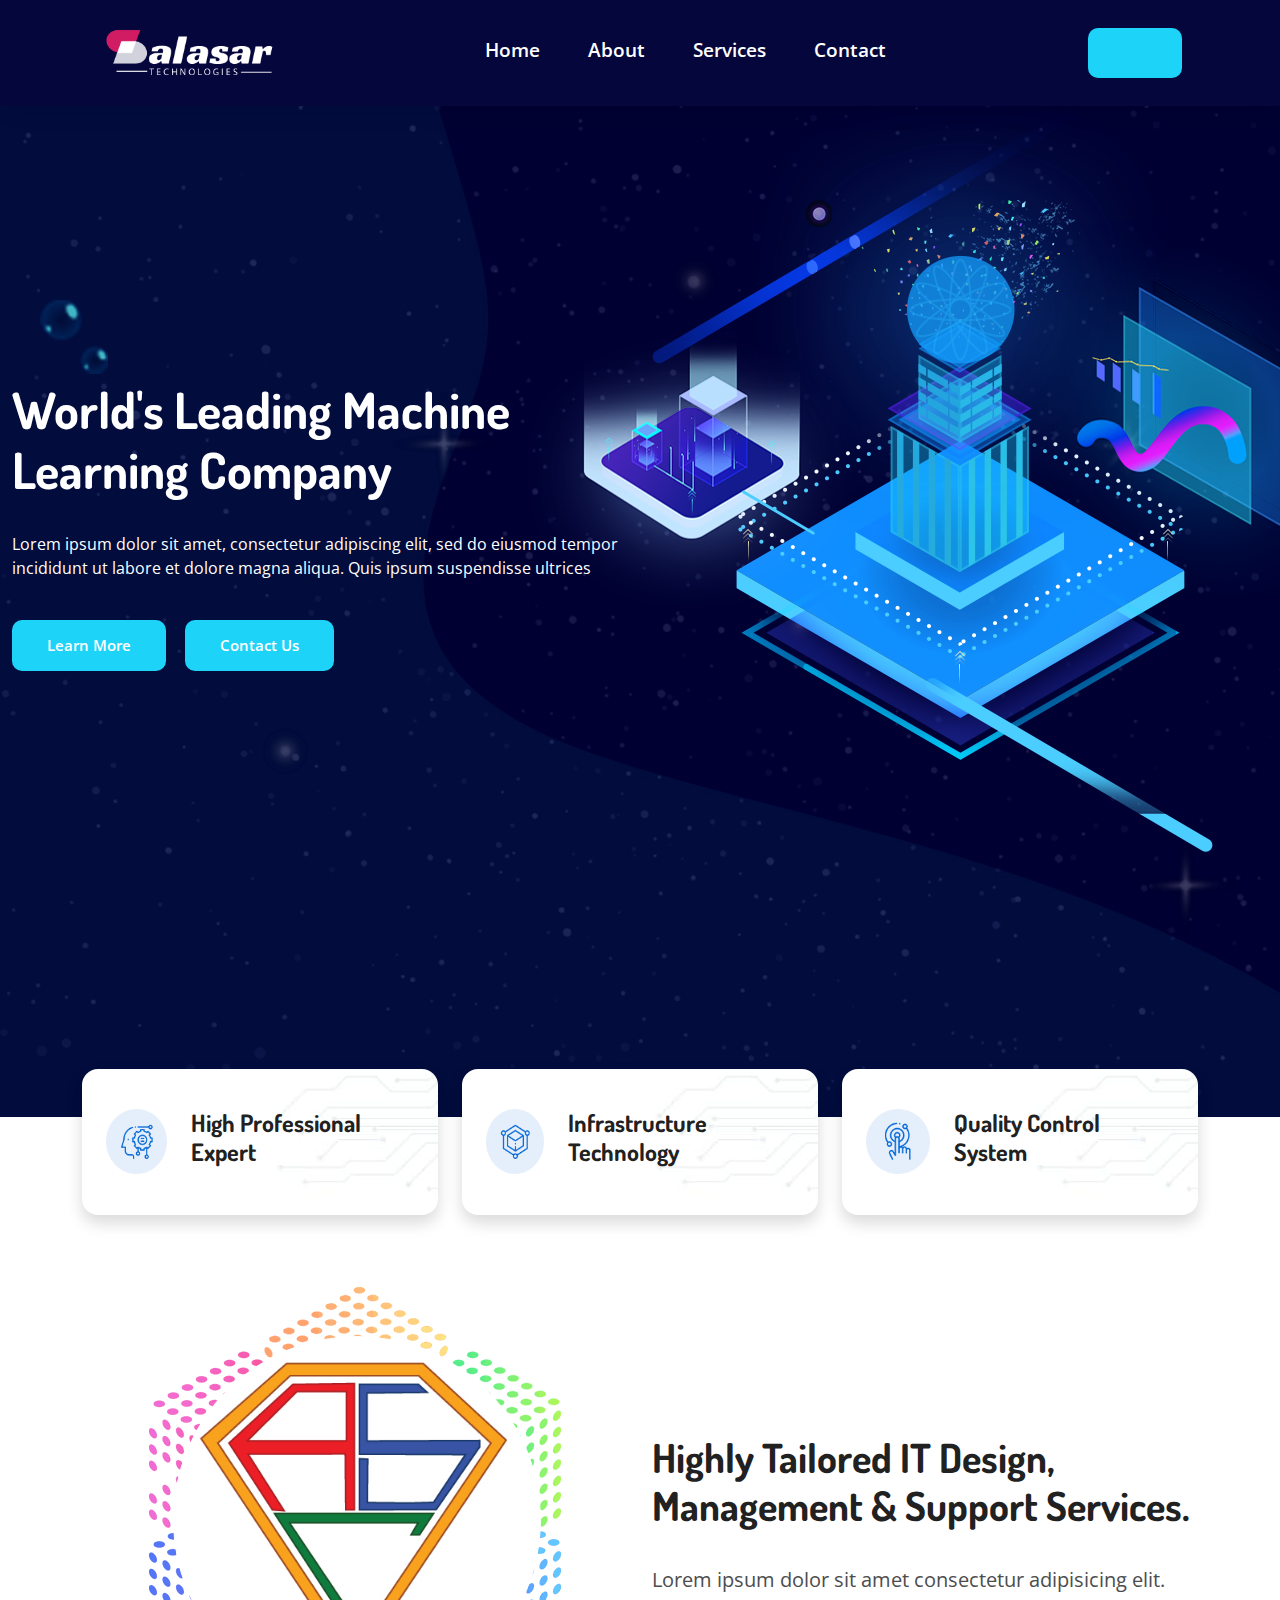
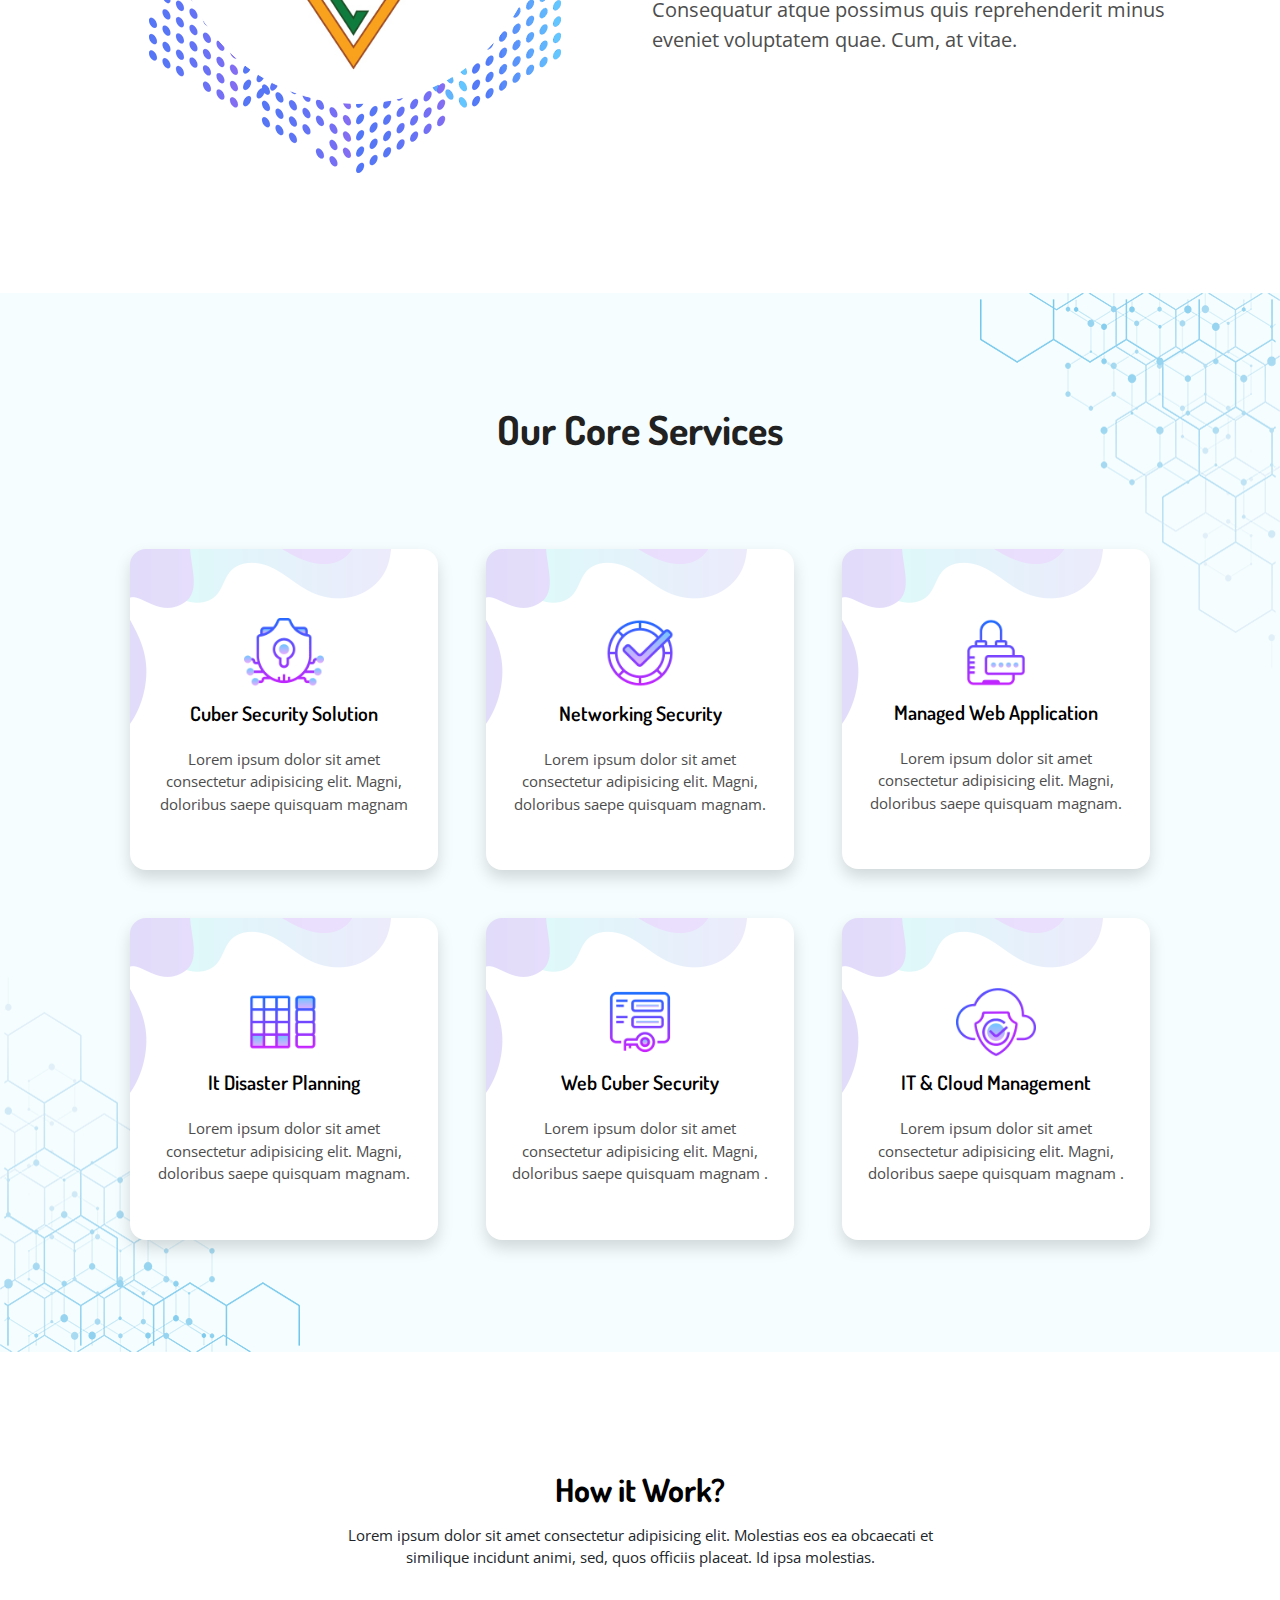
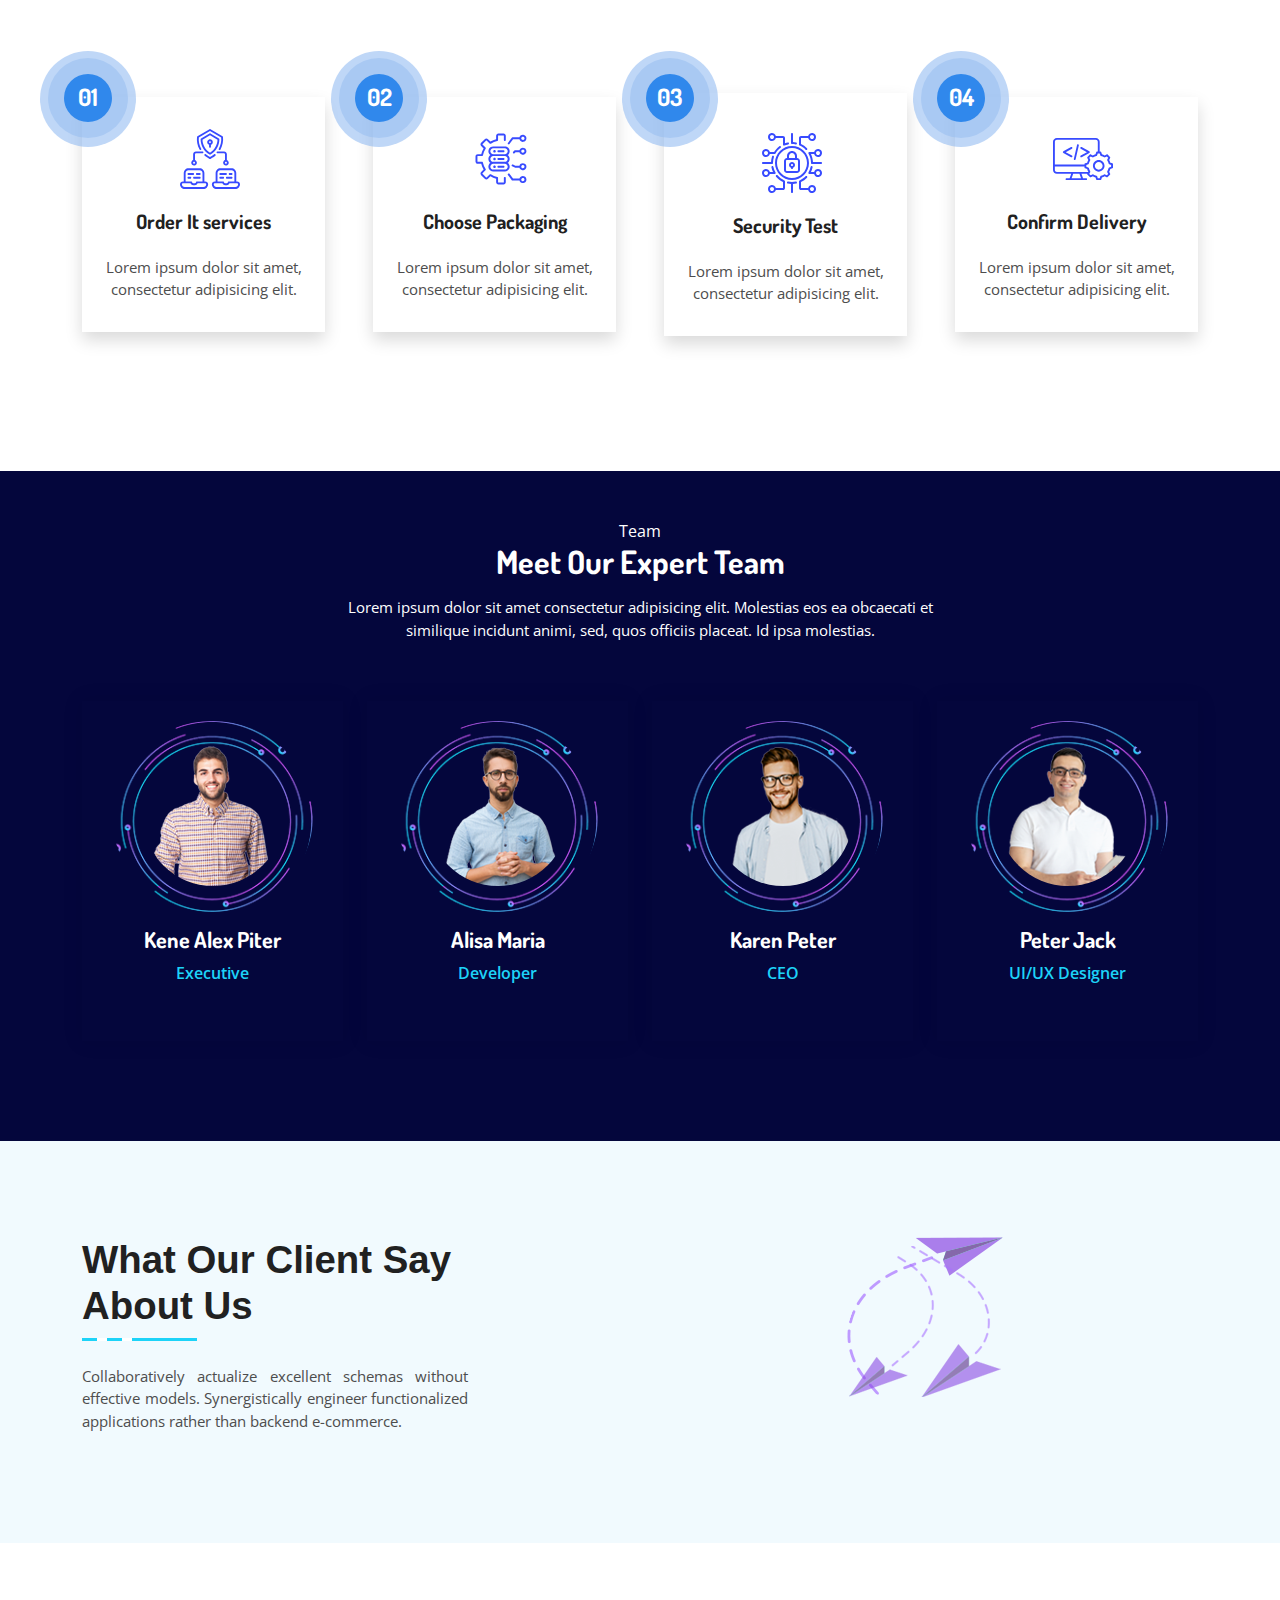
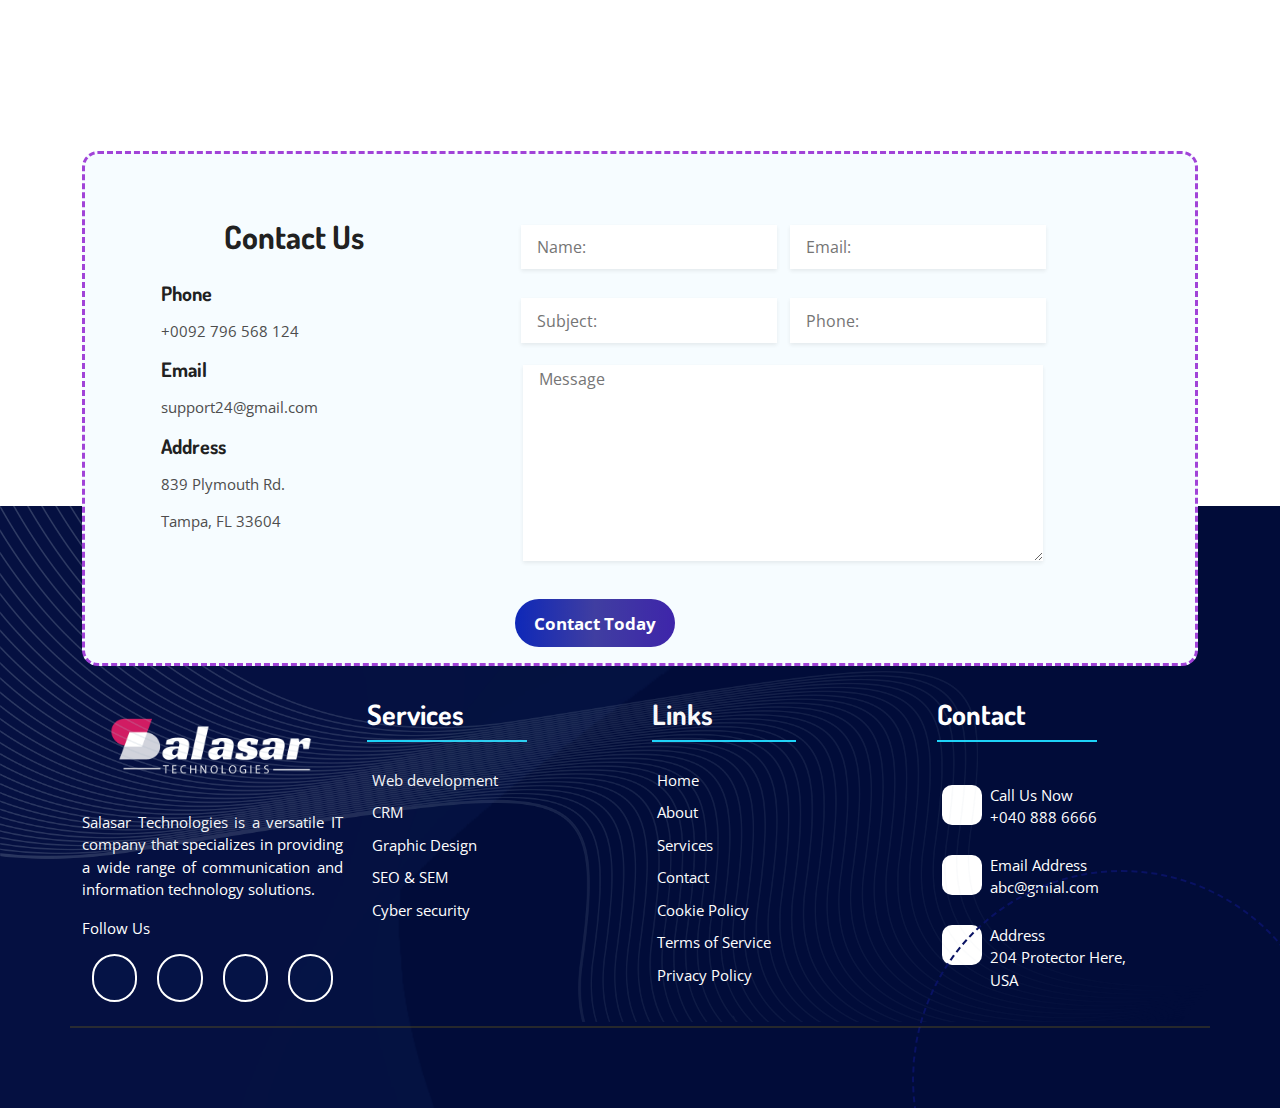
<file: index.html>
<!DOCTYPE html>
<html lang="en">

<head>
  <meta charset="UTF-8">
  <meta name="viewport" content="width=device-width, initial-scale=1.0">

  <!-- bootstrap cdn -->
  <link href="https://cdn.jsdelivr.net/npm/bootstrap@5.3.3/dist/css/bootstrap.min.css" rel="stylesheet"
    integrity="sha384-QWTKZyjpPEjISv5WaRU9OFeRpok6YctnYmDr5pNlyT2bRjXh0JMhjY6hW+ALEwIH" crossorigin="anonymous">
  <!-- font-awesome -->
  <link rel="stylesheet" href="https://cdnjs.cloudflare.com/ajax/libs/font-awesome/6.5.2/css/all.min.css"
    integrity="sha512-SnH5WK+bZxgPHs44uWIX+LLJAJ9/2PkPKZ5QiAj6Ta86w+fsb2TkcmfRyVX3pBnMFcV7oQPJkl9QevSCWr3W6A=="
    crossorigin="anonymous" referrerpolicy="no-referrer" />

  <!-- google font -->

  <link rel="preconnect" href="https://fonts.googleapis.com">
  <link rel="preconnect" href="https://fonts.gstatic.com" crossorigin>
  <link
    href="https://fonts.googleapis.com/css2?family=Poppins:ital,wght@0,100;0,200;0,300;0,400;0,500;0,600;0,700;0,800;0,900;1,100;1,200;1,300;1,400;1,500;1,600;1,700;1,800;1,900&display=swap"
    rel="stylesheet">


  <!-- owl-crousal -->
  <link rel="stylesheet" href="https://cdnjs.cloudflare.com/ajax/libs/OwlCarousel2/2.3.4/assets/owl.carousel.min.css"
    integrity="sha512-tS3S5qG0BlhnQROyJXvNjeEM4UpMXHrQfTGmbQ1gKmelCxlSEBUaxhRBj/EFTzpbP4RVSrpEikbmdJobCvhE3g=="
    crossorigin="anonymous" referrerpolicy="no-referrer" />
  <link rel="stylesheet"
    href="https://cdnjs.cloudflare.com/ajax/libs/OwlCarousel2/2.3.4/assets/owl.theme.default.min.css"
    integrity="sha512-sMXtMNL1zRzolHYKEujM2AqCLUR9F2C4/05cdbxjjLSRvMQIciEPCQZo++nk7go3BtSuK9kfa/s+a4f4i5pLkw=="
    crossorigin="anonymous" referrerpolicy="no-referrer" />


  <!-- css file link -->
  <link rel="stylesheet" href="style.css">

  <title> Technologies</title>
</head>

<body>

  <!-- start preloader -->
  <div class="preloader">
    <div class="Ids-ripple">
      <div></div>
      <div></div>
    </div>
  </div>
  <!-- End preloader Area -->

  <!-- start Navbar Area -->
  <div class=".navbar-area is-sticky">


    <div class="main-nav">
      <nav class="navbar navbar-expand-lg nav-light fixed-top">
        <div class="container">

          <a class="navbar-brand " href="#">
           <img src="./images/logo/salasar-logo.png ">
          </a>
          <button class="navbar-toggler shadow-none border-0 " type="button" data-bs-toggle="offcanvas"  
            data-bs-target="#offcanvasNavbar" aria-controls="offcanvasNavbar" aria-label="Toggle navigation">
            <i class="fa-solid fa-bars"></i>
          </button>
          <div class="offcanvas offcanvas-start" tabindex="-1" id="offcanvasNavbar"
            aria-labelledby="offcanvasNavbarLabel">
            <div class="offcanvas-header">
              <h5 class="offcanvas-title" id="offcanvasNavbarLabel"> technologies</h5>
              <button type="button" class="btn-close" data-bs-dismiss="offcanvas" aria-label="Close"></button>
            </div>
            <div class="offcanvas-body   ">
              <ul class="navbar-nav justify-content-center flex-grow-1 pe-3">
                <li class="nav-item p-3">
                  <a class="nav-link active fw-semibold text-white" aria-current="page" href="index.html">Home</a>
                </li>

                
                <li class="nav-item p-3">
                  <a class="nav-link fw-semibold text-white" href="about.html">About </a>
                </li>

                <li class="nav-item p-3">
                  <a class="nav-link fw-semibold text-white" href="services.html">Services </a>
                </li>

                <li class="nav-item p-3">
                  <a class="nav-link fw-semibold text-white" href="contact.html">Contact </a>
                </li>

              </ul>
              <!-- Start Other Option -->
              <div class=" others-option d-flex justify-content-center align-items-center header-icon p-3">
                <a class="default-btn text-decoration-none" href="log-in.html">

                  <i class="fa-brands fa-square-facebook"></i>
                  <i class="fa-brands fa-twitter "></i>
                  <i class="fa-brands fa-instagram"></i>

                </a>
              </div>
              <!-- End Other Option -->
            </div>
          </div>

        </div>

      </nav>
    </div>
  </div>
  <!-- end navbar Area -->

  <!-- start Main Banner Area -->

  <section class="main-banner-area  main-banner-area-two">
    <div class="container-fluid">
      <div class="row d-flex">
        <div class="col-lg-6">
          <div class="banner-text">
            <h1>World's Leading Machine Learning Company</h1>
            <p>Lorem ipsum dolor sit amet, consectetur adipiscing elit, sed do eiusmod tempor incididunt ut labore et
              dolore magna aliqua. Quis ipsum suspendisse ultrices</p>
            <div class="banner-btn">
              <a class="default-btn" href="#">
                Learn More
              </a>
              <a class="default-btn" href="#">
                Contact Us
              </a>
            </div>
          </div>
        </div>
        <div class="col-lg-6">
          <div class="banner-main-img ">
            <img src="images/banner/banner-two-main-img.png">
          </div>
          <div class="banner-img">
            <img class="wow fadeInDown animated" data-wow-delay=".1s" alt="Image" data-cfsrc="images/banner/1.png"
              src="images/banner/1.png" style="visibility: visible; animation-delay: 0.1s;">
            <div class="wow fadeInDown animated" data-wow-delay=".3s"
              style="visibility: visible; animation-delay: 0.3s;">

              <div class="square-img">
                <img class="wow fadeInDown animated" data-wow-delay=".3s" alt="Image" data-cfsrc="images/banner/2.png"
                  src="images/banner/2.png" style="visibility: visible; animation-delay: 0.3s;">
              </div>
            </div>


            <img class="wow fadeInDown animated" data-wow-delay=".6s" alt="Image" data-cfsrc="images/banner/3.png"
              src="images/banner/3.png" style="visibility: visible; animation-delay: 0.6s;">

            <div class="wow zoomIn animated" data-wow-delay=".9s" style="visibility: visible; animation-delay: 0.9s;">
              <div class="circle-img">
                <img alt="Image" data-cfsrc="images/banner/4.png" src="images/banner/4.png">
              </div>
            </div>

            <img alt="Image" data-cfsrc="images/banner/5.png" src="images/banner/5.png">
            <img class="wow fadeInDown animated" data-wow-delay=".6s" alt="Image" data-cfsrc="images/banner/6.png"
              src="images/banner/6.png" style="visibility: visible; animation-delay: 0.6s;">

            <img class="wow fadeInDown animated" data-wow-delay=".6s" alt="Image" data-cfsrc="images/banner/7.png"
              src="images/banner/7.png" style="visibility: visible; animation-delay: 0.6s;">

            <img class="wow fadeInRight animated" data-wow-delay=".9s" alt="Image" data-cfsrc="images/banner/8.png"
              src="images/banner/8.png" style="visibility: visible; animation-delay: 0.9s;">

            <img class="wow fadeInRight animated" data-wow-delay=".9s" alt="Image" data-cfsrc="images/banner/9.png"
              src="images/banner/9.png" style="visibility: visible; animation-delay: 0.9s;">



            <img class="wow fadeInRight animated" data-wow-delay="1s" alt="Image" data-cfsrc="images/banner/10.png"
              src="images/banner/10.png" style="visibility: visible; animation-delay: 1s;">
          
          </div>
        </div>
       
      </div>
    </div>

    <div class="over-shape">
      <img src="images/banner/over.png" alt="Image">
      <img src="images/banner/over2.png" alt="Image">
      <img src="images/banner/over3.png" alt="Image">
    </div>
  </section> 

  <!-- end main banner Area -->


  <!-- feature start -->
  <div class="feature-section">
    <div class="container  ">
      <div class="row gx-4 gy-4">
        <div class="col-md-6 col-lg-6 col-xl-4 col-sm-12  first-item ">
          <div class="feature-item d-flex  shadow  justify-content-center align-items-center  ">
            <div class="feature-icon ">
              <img src="images/feature/feat-1.png">
            </div>
            <div class="feature-content ms-4">
              <h4 class="title">
                <a>High Professional Expert</a>
              </h4>
            </div>
          </div>
        </div>

        <div class="col-md-6  col-lg-6 col-xl-4 col-sm-12 first-item ">
          <div class="feature-item d-flex shadow justify-content-center align-items-center">
            <div class="feature-icon ">
              <img src="images/feature/feat-2.png">
            </div>
            <div class="feature-content ms-4">
              <h4 class="title">
                <a>Infrastructure Technology</a>
              </h4>
            </div>
          </div>
        </div>

        <div class="col-md-6  col-lg-6 col-xl-4 col-sm-12 first-item ">
          <div class="feature-item d-flex  shadow justify-content-center align-items-center">
            <div class="feature-icon ">
              <img src="images/feature/feat-3.png">
            </div>
            <div class="feature-content ms-4">
              <h4 class="title">
                <a>Quality Control System</a>
              </h4>
            </div>
          </div>
        </div>
      </div>
    </div>

  </div>
  <!-- feature end -->




  <!-- logo section start -->
 <div class="logo-section">
    <div class="container">
      <div class="row">
        <div class="col-md-12 col-lg-6  d-flex justify-content-center align-items-center">

          <div class="logo-wrap p-sm-4 ">
            <img src="images/experince-shape.png">

        
            <div id="slider-2" class="owl-carousel rounded-slider d-flex justify-content-center align-items-center">
             
                <img src="images/logo/ascletter.jpg" alt="ascletter_logo" style="border:none; border-radius:50%;" class="ascletter">
             

             
                <img src="images/logo/ascdiamond.jpg" alt="ascdiamond_logo" style="border:none; border-radius:50%;" class="ascdiamond">
              

            
                <img src="images/logo/igl.jpg" alt="igl_logo" style="border:none; border-radius:50%;" class=" igl">
              

            </div>
          </div>
        </div>
        
        <div class="col-md-12 col-lg-6 d-flex  align-items-center justify-content-center">
          <div class="pt-md-5 logo-info ">
            <h1>Highly Tailored IT Design, Management & Support Services.</h1>
            <p class="fs-5 pt-3">Lorem ipsum dolor sit amet consectetur adipisicing elit. Consequatur atque possimus
              quis reprehenderit minus eveniet voluptatem quae. Cum, at vitae.</p>
          </div>
        </div>
      </div>
    </div>
  </div>

  <!-- service section -->
  <div class="services-section">

    <img src="images/services/1.png" alt="box-img" class="bottom-img">
    <img src="images/services/2.png" alt="box-img" class="upper-img">

    <div class="container">
      <h1 class="text-center mb-5"> Our Core Services</h1>
      <div class="row gy-5 gx-5 px-5 pt-5">
        <div class="col-sm-12 col-md-6 col-lg-6 col-xl-4  ">

          <div class="shadow px-4 services-info">
           

            
            <div class="icon-one"></div>
            <div class="icon-two" style="background-image:url(images/services/icon-2.png)"></div>
            <div class="icon-three" style="background-image:url(images/services/icon-4.png)"></div>
            <div class="icon-four" style="background-image:url(images/services/icon-19.png)"></div>

            <img class='pb-2' src="images/services/service1.png" style="width:5rem;">

            <h5>Cuber Security Solution</h5>
            <p class="text-center ">Lorem ipsum dolor sit amet consectetur adipisicing elit. Magni, doloribus saepe
              quisquam magnam </p>
            <a href="" class="btn-hover"><i class="fa-solid fa-greater-than"></i></a>
          </div>
        </div>

        <div class="col-sm-12 col-md-6 col-lg-6 col-xl-4 ">

          <div class="shadow  px-4 services-info">
           
            <div class="icon-one"></div>
            <div class="icon-two" style="background-image:url(images/services/icon-2.png)"></div>
            <div class="icon-three" style="background-image:url(images/services/icon-4.png)"></div>
            <div class="icon-four" style="background-image:url(images/services/icon-19.png)"></div>

            <img class='pb-2' src="images/services/service2.png" style="width:5rem;">
            <h5>Networking Security</h5>
            <p class="text-center ">Lorem ipsum dolor sit amet consectetur adipisicing elit. Magni, doloribus saepe
              quisquam magnam. </p>
          <a href="" class="btn-hover"><i class="fa-solid fa-greater-than"></i></a>
          </div>
        </div>

        <div class="col-sm-12 col-md-6 col-lg-6 col-xl-4">

          <div class="shadow  px-4 services-info">
            
            <div class="icon-one"></div>
            <div class="icon-two" style="background-image:url(images/services/icon-2.png)"></div>
            <div class="icon-three" style="background-image:url(images/services/icon-4.png)"></div>
            <div class="icon-four" style="background-image:url(images/services/icon-19.png)"></div>

            <img class='pb-2' src="images/services/service3.png" style="width:5rem;">
            <h5>Managed Web Application</h5>
            <p class="text-center ">Lorem ipsum dolor sit amet consectetur adipisicing elit. Magni, doloribus saepe
              quisquam magnam.</p>
          <a href="" class="btn-hover"><i class="fa-solid fa-greater-than"></i></a>

          </div>
        </div>
        <div class="col-sm-12 col-md-6 col-lg-6 col-xl-4  ">

          <div class="shadow  px-4 services-info">
           
            <div class="icon-one"></div>
            <div class="icon-two" style="background-image:url(images/services/icon-2.png)"></div>
            <div class="icon-three" style="background-image:url(images/services/icon-4.png)"></div>
            <div class="icon-four" style="background-image:url(images/services/icon-19.png)"></div>

            <img class='pb-2' src="images/services/service4.png" style="width:5rem;">
            <h5>It Disaster Planning</h5>
            <p class="text-center ">Lorem ipsum dolor sit amet consectetur adipisicing elit. Magni, doloribus saepe
              quisquam magnam.</p>
              <a href="#" class="btn-hover">
              <i class="fa-solid fa-greater-than"></i>
            </a>
          </div>
        </div>


        <div class=" col-sm-12 col-md-6 col-lg-6 col-xl-4 serivce-block-two ">

          <div class="shadow px-4 services-info">
         
            <div class="icon-one"></div>
            <div class="icon-two" style="background-image:url(images/services/icon-2.png)"></div>
            <div class="icon-three" style="background-image:url(images/services/icon-4.png)"></div>
            <div class="icon-four" style="background-image:url(images/services/icon-19.png)"></div>
            <img class='pb-2' src="images/services/service5.png" style="width:5rem;">
            <h5> Web Cuber Security </h5>
            
              <p class="text-center ">Lorem ipsum dolor sit amet consectetur adipisicing elit. Magni, doloribus saepe
                quisquam magnam .</p>
           
          <a href="" class="btn-hover"><i class="fa-solid fa-greater-than"></i></a>
          </div>
        </div>

        
        <div class=" col-sm-12 col-md-6 col-lg-6 col-xl-4 serivce-block-two ">

          <div class="shadow px-4 services-info">
         
            <div class="icon-one"></div>
            <div class="icon-two" style="background-image:url(images/services/icon-2.png)"></div>
            <div class="icon-three" style="background-image:url(images/services/icon-4.png)"></div>
            <div class="icon-four" style="background-image:url(images/services/icon-19.png)"></div>
            <img class='pb-2' src="images/services/service6.png" style="width:5rem;">
            <h5>IT & Cloud Management</h5>
            
              <p class="text-center ">Lorem ipsum dolor sit amet consectetur adipisicing elit. Magni, doloribus saepe
                quisquam magnam .</p>
           
          <a href="" class="btn-hover"><i class="fa-solid fa-greater-than"></i></a>
          </div>
        </div>

        
        
        
        
        </div>
        </div>
      </div> 
 
  <!-- services end -->



  <!-- how work section -->
  <div class="work-section">     
    <div class="container">
      
        
      <div class="section-title home-four-section-title text-white pt-5">
        
        <h2 class="text-black">How it Work?</h2>
        <p class="text-dark">Lorem ipsum dolor sit amet consectetur adipisicing elit. Molestias eos ea obcaecati et similique incidunt animi, sed, quos officiis placeat. Id ipsa molestias.</p>
      </div>
            
      
      <div class="row gx-5 gy-5">
        <!-- <h2>How It Works</h2>
            <p class="text-center ">Lorem ipsum dolor sit amet consectetur adipisicing elit.Sed quis accumonsn nisit ut ut feils congue nisl
              henderit commando.</p> -->
          
        <div
          class="col-md-6 col-sm-12 col-lg-3 col-xl-3 d-flex flex-column justify-content-center align-items-center first-box">
          <div class="round-animate">
            <div class="round-num">
            </div>
            <div class="back-round"></div>
            <h3 class="num-count">01</h3>
          </div>
          <div class="d-flex  flex-column justify-content-center align-items-center shadow p-3 work-box">



            <div class="svg-back-icon">
              <img src="images/work/icon-18.png">
              <svg width="60" height="60" viewBox="0 0 40 40" fill="white" xmlns="http://www.w3.org/2000/svg">
                <g clip-path="url(#clip0_2415_1883)">
                  <path fill-rule="evenodd" clip-rule="evenodd"
                    d="M2.5 34.9999H1.875C1.37772 34.9999 0.900805 35.1974 0.549175 35.5491C0.197544 35.9007 0 36.3776 0 36.8749C0 37.7037 0.32924 38.4985 0.915291 39.0846C1.50134 39.6706 2.2962 39.9999 3.125 39.9999H15.625C16.4538 39.9999 17.2487 39.6706 17.8347 39.0846C18.4208 38.4985 18.75 37.7037 18.75 36.8749C18.75 36.3776 18.5525 35.9007 18.2008 35.5491C17.8492 35.1974 17.3723 34.9999 16.875 34.9999H16.25V29.3749C16.25 28.5461 15.9208 27.7512 15.3347 27.1652C14.7487 26.5791 13.9538 26.2499 13.125 26.2499H5.625C4.7962 26.2499 4.00134 26.5791 3.41529 27.1652C2.82924 27.7512 2.5 28.5461 2.5 29.3749V34.9999ZM23.75 34.9999H23.125C22.0888 34.9999 21.25 35.8386 21.25 36.8749C21.25 37.7037 21.5792 38.4985 22.1653 39.0846C22.7513 39.6706 23.5462 39.9999 24.375 39.9999H36.875C37.7038 39.9999 38.4987 39.6706 39.0847 39.0846C39.6708 38.4985 40 37.7037 40 36.8749C40 36.3776 39.8025 35.9007 39.4508 35.5491C39.0992 35.1974 38.6223 34.9999 38.125 34.9999H37.5V29.3749C37.5 28.5461 37.1708 27.7512 36.5847 27.1652C35.9987 26.5791 35.2038 26.2499 34.375 26.2499H26.875C26.0462 26.2499 25.2513 26.5791 24.6653 27.1652C24.0792 27.7512 23.75 28.5461 23.75 29.3749V34.9999ZM15.6231 36.2499H16.875C17.0408 36.2499 17.1997 36.3157 17.3169 36.4329C17.4342 36.5501 17.5 36.7091 17.5 36.8749C17.5 37.3722 17.3025 37.8491 16.9508 38.2007C16.5992 38.5523 16.1223 38.7499 15.625 38.7499H3.125C2.62772 38.7499 2.15081 38.5523 1.79917 38.2007C1.44754 37.8491 1.25 37.3722 1.25 36.8749C1.25 36.7091 1.31585 36.5501 1.43306 36.4329C1.55027 36.3157 1.70924 36.2499 1.875 36.2499H7.0125C7.10813 36.4593 7.2525 36.6536 7.44125 36.8255C7.87875 37.2236 8.57812 37.4999 9.375 37.4999C10.1719 37.4999 10.8713 37.2236 11.3088 36.8255C11.4975 36.6536 11.6419 36.4593 11.7375 36.2499H15.6231ZM36.8731 36.2499H38.125C38.2908 36.2499 38.4497 36.3157 38.5669 36.4329C38.6842 36.5501 38.75 36.7091 38.75 36.8749C38.75 37.3722 38.5525 37.8491 38.2008 38.2007C37.8492 38.5523 37.3723 38.7499 36.875 38.7499H24.375C23.8777 38.7499 23.4008 38.5523 23.0492 38.2007C22.6975 37.8491 22.5 37.3722 22.5 36.8749C22.5 36.7091 22.5658 36.5501 22.6831 36.4329C22.8003 36.3157 22.9592 36.2499 23.125 36.2499H28.2625C28.3581 36.4593 28.5025 36.6536 28.6912 36.8255C29.1287 37.2236 29.8281 37.4999 30.625 37.4999C31.4219 37.4999 32.1213 37.2236 32.5588 36.8255C32.7475 36.6536 32.8919 36.4593 32.9875 36.2499H36.8731ZM36.25 34.9999V29.3749C36.25 28.8776 36.0525 28.4007 35.7008 28.0491C35.3492 27.6974 34.8723 27.4999 34.375 27.4999H26.875C26.3777 27.4999 25.9008 27.6974 25.5492 28.0491C25.1975 28.4007 25 28.8776 25 29.3749V34.9999H28.75C28.9158 34.9999 29.0747 35.0657 29.1919 35.1829C29.3092 35.3001 29.375 35.4591 29.375 35.6249C29.375 35.7755 29.4981 35.8905 29.6456 35.9886C29.8956 36.1555 30.2437 36.2499 30.625 36.2499C31.0063 36.2499 31.3544 36.1555 31.6044 35.9886C31.7519 35.8905 31.875 35.7755 31.875 35.6249C31.875 35.4591 31.9408 35.3001 32.0581 35.1829C32.1753 35.0657 32.3342 34.9999 32.5 34.9999H36.25ZM15 34.9999V29.3749C15 28.8776 14.8025 28.4007 14.4508 28.0491C14.0992 27.6974 13.6223 27.4999 13.125 27.4999H5.625C5.12772 27.4999 4.65081 27.6974 4.29917 28.0491C3.94754 28.4007 3.75 28.8776 3.75 29.3749V34.9999H7.5C7.66576 34.9999 7.82473 35.0657 7.94194 35.1829C8.05915 35.3001 8.125 35.4591 8.125 35.6249C8.125 35.7755 8.24813 35.8905 8.39563 35.9886C8.64563 36.1555 8.99375 36.2499 9.375 36.2499C9.75625 36.2499 10.1044 36.1555 10.3544 35.9886C10.5019 35.8905 10.625 35.7755 10.625 35.6249C10.625 35.4591 10.6908 35.3001 10.8081 35.1829C10.9253 35.0657 11.0842 34.9999 11.25 34.9999H15ZM5.625 33.1249H6.875C7.04076 33.1249 7.19973 33.059 7.31694 32.9418C7.43415 32.8246 7.5 32.6656 7.5 32.4999C7.5 32.3341 7.43415 32.1751 7.31694 32.0579C7.19973 31.9407 7.04076 31.8749 6.875 31.8749H5.625C5.45924 31.8749 5.30027 31.9407 5.18306 32.0579C5.06585 32.1751 5 32.3341 5 32.4999C5 32.6656 5.06585 32.8246 5.18306 32.9418C5.30027 33.059 5.45924 33.1249 5.625 33.1249ZM28.75 31.8749H26.875C26.7092 31.8749 26.5503 31.9407 26.4331 32.0579C26.3158 32.1751 26.25 32.3341 26.25 32.4999C26.25 32.6656 26.3158 32.8246 26.4331 32.9418C26.5503 33.059 26.7092 33.1249 26.875 33.1249H28.75C28.9158 33.1249 29.0747 33.059 29.1919 32.9418C29.3092 32.8246 29.375 32.6656 29.375 32.4999C29.375 32.3341 29.3092 32.1751 29.1919 32.0579C29.0747 31.9407 28.9158 31.8749 28.75 31.8749ZM34.375 31.8749H31.25C31.0842 31.8749 30.9253 31.9407 30.8081 32.0579C30.6908 32.1751 30.625 32.3341 30.625 32.4999C30.625 32.6656 30.6908 32.8246 30.8081 32.9418C30.9253 33.059 31.0842 33.1249 31.25 33.1249H34.375C34.5408 33.1249 34.6997 33.059 34.8169 32.9418C34.9342 32.8246 35 32.6656 35 32.4999C35 32.3341 34.9342 32.1751 34.8169 32.0579C34.6997 31.9407 34.5408 31.8749 34.375 31.8749ZM9.375 33.1249H13.125C13.2908 33.1249 13.4497 33.059 13.5669 32.9418C13.6842 32.8246 13.75 32.6656 13.75 32.4999C13.75 32.3341 13.6842 32.1751 13.5669 32.0579C13.4497 31.9407 13.2908 31.8749 13.125 31.8749H9.375C9.20924 31.8749 9.05027 31.9407 8.93306 32.0579C8.81585 32.1751 8.75 32.3341 8.75 32.4999C8.75 32.6656 8.81585 32.8246 8.93306 32.9418C9.05027 33.059 9.20924 33.1249 9.375 33.1249ZM34.375 29.3749H33.125C32.9592 29.3749 32.8003 29.4407 32.6831 29.5579C32.5658 29.6751 32.5 29.8341 32.5 29.9999C32.5 30.1656 32.5658 30.3246 32.6831 30.4418C32.8003 30.559 32.9592 30.6249 33.125 30.6249H34.375C34.5408 30.6249 34.6997 30.559 34.8169 30.4418C34.9342 30.3246 35 30.1656 35 29.9999C35 29.8341 34.9342 29.6751 34.8169 29.5579C34.6997 29.4407 34.5408 29.3749 34.375 29.3749ZM11.25 30.6249H13.125C13.2908 30.6249 13.4497 30.559 13.5669 30.4418C13.6842 30.3246 13.75 30.1656 13.75 29.9999C13.75 29.8341 13.6842 29.6751 13.5669 29.5579C13.4497 29.4407 13.2908 29.3749 13.125 29.3749H11.25C11.0842 29.3749 10.9253 29.4407 10.8081 29.5579C10.6908 29.6751 10.625 29.8341 10.625 29.9999C10.625 30.1656 10.6908 30.3246 10.8081 30.4418C10.9253 30.559 11.0842 30.6249 11.25 30.6249ZM5.625 30.6249H8.75C8.91576 30.6249 9.07473 30.559 9.19194 30.4418C9.30915 30.3246 9.375 30.1656 9.375 29.9999C9.375 29.8341 9.30915 29.6751 9.19194 29.5579C9.07473 29.4407 8.91576 29.3749 8.75 29.3749H5.625C5.45924 29.3749 5.30027 29.4407 5.18306 29.5579C5.06585 29.6751 5 29.8341 5 29.9999C5 30.1656 5.06585 30.3246 5.18306 30.4418C5.30027 30.559 5.45924 30.6249 5.625 30.6249ZM30.625 29.3749H26.875C26.7092 29.3749 26.5503 29.4407 26.4331 29.5579C26.3158 29.6751 26.25 29.8341 26.25 29.9999C26.25 30.1656 26.3158 30.3246 26.4331 30.4418C26.5503 30.559 26.7092 30.6249 26.875 30.6249H30.625C30.7908 30.6249 30.9497 30.559 31.0669 30.4418C31.1842 30.3246 31.25 30.1656 31.25 29.9999C31.25 29.8341 31.1842 29.6751 31.0669 29.5579C30.9497 29.4407 30.7908 29.3749 30.625 29.3749ZM30 20.7318C29.6757 20.8462 29.3891 21.0477 29.1716 21.3141C28.9541 21.5805 28.814 21.9015 28.7666 22.2422C28.7193 22.5828 28.7665 22.93 28.9031 23.2456C29.0398 23.5612 29.2605 23.8332 29.5413 24.0317C29.8221 24.2303 30.1521 24.3479 30.4952 24.3716C30.8383 24.3953 31.1813 24.3241 31.4868 24.166C31.7922 24.0079 32.0482 23.7688 32.2269 23.475C32.4056 23.1811 32.5001 22.8438 32.5 22.4999C32.4999 22.1121 32.3796 21.7339 32.1558 21.4173C31.932 21.1007 31.6155 20.8612 31.25 20.7318V16.8749C31.25 15.8386 30.4112 14.9999 29.375 14.9999H25C24.8342 14.9999 24.6753 15.0657 24.5581 15.1829C24.4408 15.3001 24.375 15.4591 24.375 15.6249C24.375 15.7906 24.4408 15.9496 24.5581 16.0668C24.6753 16.184 24.8342 16.2499 25 16.2499H29.375C29.5408 16.2499 29.6997 16.3157 29.8169 16.4329C29.9342 16.5501 30 16.7091 30 16.8749V20.7318ZM8.75 20.7318C8.42569 20.8462 8.13911 21.0477 7.92158 21.3141C7.70405 21.5805 7.56395 21.9015 7.51661 22.2422C7.46926 22.5828 7.51649 22.93 7.65312 23.2456C7.78976 23.5612 8.01054 23.8332 8.29134 24.0317C8.57213 24.2303 8.90212 24.3479 9.24522 24.3716C9.58833 24.3953 9.93134 24.3241 10.2368 24.166C10.5422 24.0079 10.7982 23.7688 10.9769 23.475C11.1556 23.1811 11.2501 22.8438 11.25 22.4999C11.2499 22.1121 11.1296 21.7339 10.9058 21.4173C10.682 21.1007 10.3655 20.8612 10 20.7318V16.8749C10 16.7091 10.0658 16.5501 10.1831 16.4329C10.3003 16.3157 10.4592 16.2499 10.625 16.2499H15C15.1658 16.2499 15.3247 16.184 15.4419 16.0668C15.5592 15.9496 15.625 15.7906 15.625 15.6249C15.625 15.4591 15.5592 15.3001 15.4419 15.1829C15.3247 15.0657 15.1658 14.9999 15 14.9999H10.625C9.58875 14.9999 8.75 15.8386 8.75 16.8749V20.7318ZM30.625 21.8749C30.7908 21.8749 30.9497 21.9407 31.0669 22.0579C31.1842 22.1751 31.25 22.3341 31.25 22.4999C31.25 22.6656 31.1842 22.8246 31.0669 22.9418C30.9497 23.059 30.7908 23.1249 30.625 23.1249C30.4592 23.1249 30.3003 23.059 30.1831 22.9418C30.0658 22.8246 30 22.6656 30 22.4999C30 22.3341 30.0658 22.1751 30.1831 22.0579C30.3003 21.9407 30.4592 21.8749 30.625 21.8749ZM9.375 21.8749C9.54076 21.8749 9.69973 21.9407 9.81694 22.0579C9.93415 22.1751 10 22.3341 10 22.4999C10 22.6656 9.93415 22.8246 9.81694 22.9418C9.69973 23.059 9.54076 23.1249 9.375 23.1249C9.20924 23.1249 9.05027 23.059 8.93306 22.9418C8.81585 22.8246 8.75 22.6656 8.75 22.4999C8.75 22.3341 8.81585 22.1751 8.93306 22.0579C9.05027 21.9407 9.20924 21.8749 9.375 21.8749ZM22.7719 16.8449C22.1833 17.3306 21.5543 17.7653 20.8919 18.1443L20 18.6549L19.1081 18.1443C18.4497 17.7675 17.8244 17.3358 17.2388 16.8536C17.1108 16.7482 16.9462 16.6979 16.7811 16.7139C16.6161 16.7298 16.4642 16.8107 16.3587 16.9386C16.2533 17.0666 16.2031 17.2312 16.219 17.3962C16.2349 17.5613 16.3158 17.7132 16.4438 17.8186C17.0841 18.3455 17.7678 18.8174 18.4875 19.2293L19.69 19.9174C19.7845 19.9714 19.8915 19.9999 20.0003 19.9999C20.1092 19.9999 20.2161 19.9714 20.3106 19.9174L21.5125 19.2293C22.2365 18.815 22.924 18.3399 23.5675 17.8093C23.6308 17.757 23.6832 17.6928 23.7217 17.6203C23.7603 17.5478 23.7841 17.4684 23.7919 17.3867C23.7998 17.305 23.7914 17.2226 23.7674 17.1441C23.7434 17.0656 23.7041 16.9926 23.6519 16.9293C23.5996 16.8659 23.5354 16.8135 23.4629 16.775C23.3904 16.7365 23.3111 16.7126 23.2293 16.7048C23.1476 16.697 23.0652 16.7053 22.9867 16.7293C22.9082 16.7534 22.8352 16.7926 22.7719 16.8449ZM19.6875 17.0355C19.7825 17.0905 19.8903 17.1194 20 17.1194C20.1097 17.1194 20.2175 17.0905 20.3125 17.0355C24.0544 14.8743 26.29 10.9536 26.2494 6.79738C26.2482 6.68929 26.219 6.58336 26.1647 6.48992C26.1104 6.39648 26.0327 6.31872 25.9394 6.26425L20.315 2.9805C20.2194 2.92465 20.1107 2.89522 20 2.89522C19.8893 2.89522 19.7806 2.92465 19.685 2.9805L14.0606 6.26425C13.9673 6.31872 13.8896 6.39648 13.8353 6.48992C13.781 6.58336 13.7518 6.68929 13.7506 6.79738C13.71 10.9536 15.9456 14.8743 19.6875 17.0355ZM20 15.7655C16.9475 13.8649 15.0894 10.6261 15.0031 7.16113L20 4.24363L24.9969 7.16113C24.9106 10.6261 23.0525 13.8649 20 15.7655ZM14.1244 13.1268C12.8577 10.8663 12.3115 8.27296 12.5588 5.69363L20 1.34863L27.4412 5.693C27.6905 8.29298 27.1337 10.9067 25.8463 13.1793C25.7681 13.3234 25.7498 13.4925 25.7952 13.65C25.8405 13.8076 25.946 13.941 26.0888 14.0215C26.2316 14.102 26.4004 14.1232 26.5587 14.0804C26.717 14.0377 26.8521 13.9345 26.935 13.793C28.4054 11.1974 29.0059 8.19909 28.6488 5.23738C28.6373 5.14157 28.6038 5.04973 28.5509 4.96905C28.498 4.88837 28.4271 4.82105 28.3438 4.77238L20.3156 0.0848764C20.2198 0.0292816 20.1111 0 20.0003 0C19.8896 0 19.7808 0.0292816 19.685 0.0848764L11.6562 4.77238C11.5729 4.82105 11.502 4.88837 11.4491 4.96905C11.3962 5.04973 11.3627 5.14157 11.3513 5.23738C10.9967 8.17689 11.5854 11.153 13.0325 13.7361C13.1133 13.8809 13.2483 13.9877 13.4078 14.0329C13.5674 14.0782 13.7383 14.0582 13.8831 13.9774C14.0279 13.8966 14.1347 13.7616 14.1799 13.602C14.2252 13.4425 14.2052 13.2715 14.1244 13.1268ZM19.375 10.518V11.8474C19.3749 12.0131 19.4407 12.1721 19.5578 12.2894C19.675 12.4067 19.8339 12.4726 19.9997 12.4727C20.1654 12.4728 20.3245 12.407 20.4417 12.2899C20.559 12.1727 20.6249 12.0138 20.625 11.848V10.518C20.9493 10.4035 21.2359 10.2021 21.4534 9.93567C21.6709 9.66928 21.811 9.34821 21.8584 9.00756C21.9057 8.66691 21.8585 8.31981 21.7219 8.00419C21.5852 7.68858 21.3645 7.4166 21.0837 7.21801C20.8029 7.01942 20.4729 6.90186 20.1298 6.87818C19.7867 6.8545 19.4437 6.92561 19.1382 7.08374C18.8328 7.24187 18.5768 7.48093 18.3981 7.77478C18.2194 8.06863 18.1249 8.40596 18.125 8.74988C18.125 9.5655 18.6469 10.2605 19.375 10.518ZM20.0138 9.37488C20.1747 9.36612 20.3261 9.29555 20.4364 9.17788C20.5466 9.0602 20.6071 8.90452 20.6054 8.74329C20.6036 8.58207 20.5396 8.42775 20.4269 8.31254C20.3141 8.19732 20.1611 8.13009 20 8.12488C19.8342 8.12305 19.6745 8.18715 19.556 8.30307C19.4375 8.41899 19.3699 8.57724 19.3681 8.743C19.3663 8.90876 19.4304 9.06846 19.5463 9.18696C19.6622 9.30546 19.8205 9.37305 19.9862 9.37488L20 9.37425L20.0138 9.37488Z"
                     />
                </g>
                <defs>
                  <clipPath id="clip0_2415_1883">
                    <rect width="40" height="40" fill="white" />
                  </clipPath>
                </defs>
              </svg>
            </div>
            <h5 class="pt-4">Order It services</h5>
            <p class="text-center">Lorem ipsum dolor sit amet, consectetur adipisicing elit.</p>
          </div>
        </div>

        <div class="col-md-6 col-lg-3  col-sm-12 col-xl-3 d-flex  justify-content-center align-items-center first-box">
          <div class="round-animate">
            <div class="round-num">
            </div>
            <div class="back-round"></div>
            <h3 class="num-count">02</h3>
          </div>
          <div class="d-flex flex-column justify-content-center align-items-center shadow p-3 work-box">



            <div class="svg-back-icon">
              <img src="images/work/icon-18.png">
            <svg width="60" height="60" viewBox="0 0 40 40" fill="none" xmlns="http://www.w3.org/2000/svg">
              <path
                d="M22.5508 31.9617C22.3798 31.9617 22.2159 32.0296 22.095 32.1505C21.9742 32.2714 21.9062 32.4353 21.9062 32.6062V35.443C21.9058 35.4997 21.883 35.5539 21.8428 35.5939C21.8025 35.6338 21.7481 35.6562 21.6914 35.6562H18.2539C18.1969 35.6562 18.1423 35.6336 18.102 35.5933C18.0617 35.553 18.0391 35.4984 18.0391 35.4414V32.6094C18.0391 32.4606 17.9878 32.3164 17.8936 32.2012C17.7995 32.086 17.6684 32.0069 17.5227 31.9773C15.9883 31.6654 14.529 31.0586 13.2258 30.1906C13.1017 30.1089 12.9532 30.0724 12.8053 30.0873C12.6575 30.1023 12.5193 30.1677 12.4141 30.2727L10.4023 32.2797C10.3619 32.32 10.3071 32.3427 10.25 32.3427C10.1929 32.3427 10.1381 32.32 10.0977 32.2797L7.66719 29.8492C7.62702 29.8087 7.60448 29.7539 7.60448 29.6969C7.60448 29.6398 7.62702 29.5851 7.66719 29.5445L9.67734 27.5352C9.78195 27.4296 9.84686 27.2911 9.8611 27.1432C9.87533 26.9953 9.83802 26.847 9.75547 26.7234C8.88751 25.4202 8.28071 23.961 7.96875 22.4266C7.94011 22.2807 7.86193 22.1492 7.74746 22.0544C7.63299 21.9596 7.48926 21.9072 7.34062 21.9062H4.50391C4.44693 21.9062 4.39228 21.8836 4.35199 21.8433C4.3117 21.803 4.28906 21.7484 4.28906 21.6914V18.2539C4.28968 18.1973 4.31256 18.1431 4.35276 18.1032C4.39296 18.0633 4.44726 18.0408 4.50391 18.0406H7.34922C7.49777 18.0407 7.64179 17.9894 7.75684 17.8954C7.87189 17.8015 7.9509 17.6706 7.98047 17.525C8.29081 15.9915 8.89459 14.5325 9.75859 13.2281C9.84129 13.1046 9.87869 12.9563 9.86445 12.8083C9.85021 12.6604 9.7852 12.5219 9.68047 12.4164L7.66719 10.4039C7.62702 10.3634 7.60448 10.3086 7.60448 10.2516C7.60448 10.1945 7.62702 10.1397 7.66719 10.0992L10.0977 7.66875C10.1381 7.62839 10.1929 7.60572 10.25 7.60572C10.3071 7.60572 10.3619 7.62839 10.4023 7.66875L12.4117 9.67891C12.5169 9.78385 12.6551 9.84931 12.803 9.86425C12.9509 9.87919 13.0993 9.8427 13.2234 9.76094C14.5268 8.89329 15.986 8.28653 17.5203 7.97422C17.6661 7.94465 17.7972 7.86555 17.8913 7.75036C17.9854 7.63516 18.0368 7.49095 18.0367 7.34219V4.50547C18.0368 4.47709 18.0425 4.449 18.0535 4.42283C18.0645 4.39666 18.0805 4.37291 18.1007 4.35295C18.1209 4.33299 18.1448 4.31721 18.1711 4.30651C18.1974 4.29582 18.2255 4.29042 18.2539 4.29063H21.6914C21.7483 4.29083 21.8028 4.31353 21.8431 4.35378C21.8833 4.39402 21.906 4.44855 21.9062 4.50547V7.34219C21.9062 7.51313 21.9742 7.67707 22.095 7.79794C22.2159 7.91881 22.3798 7.98672 22.5508 7.98672C22.7217 7.98672 22.8857 7.91881 23.0065 7.79794C23.1274 7.67707 23.1953 7.51313 23.1953 7.34219V4.50547C23.1951 4.10653 23.0366 3.72396 22.7547 3.44172C22.4727 3.15948 22.0903 3.00062 21.6914 3H18.2539C17.8552 3.00062 17.4731 3.15927 17.1912 3.44117C16.9093 3.72307 16.7506 4.10524 16.75 4.50391V6.82812C15.4125 7.15488 14.1336 7.68642 12.9586 8.40391L11.3133 6.75781C11.0268 6.48435 10.646 6.33177 10.25 6.33177C9.85397 6.33177 9.47317 6.48435 9.18672 6.75781L6.75625 9.18828C6.47449 9.47041 6.31623 9.85283 6.31623 10.2516C6.31623 10.6503 6.47449 11.0327 6.75625 11.3148L8.39688 12.9602C7.68463 14.1359 7.15713 15.4141 6.83281 16.75H4.50391C4.10524 16.7506 3.72307 16.9093 3.44117 17.1912C3.15927 17.4731 3.00062 17.8552 3 18.2539V21.6914C3.00021 22.0903 3.15867 22.4729 3.44062 22.7552C3.72256 23.0374 4.10497 23.1963 4.50391 23.1969H6.825C7.15176 24.5343 7.68329 25.8132 8.40078 26.9883L6.76016 28.6336C6.4784 28.9157 6.32014 29.2981 6.32014 29.6969C6.32014 30.0956 6.4784 30.478 6.76016 30.7602L9.19062 33.1906C9.4768 33.4646 9.85771 33.6176 10.2539 33.6176C10.6501 33.6176 11.031 33.4646 11.3172 33.1906L12.9625 31.55C14.1377 32.267 15.4166 32.7982 16.7539 33.125V35.4461C16.7553 35.8435 16.9138 36.2243 17.1948 36.5054C17.4758 36.7866 17.8565 36.9452 18.2539 36.9469H21.6914C22.0901 36.9463 22.4722 36.7876 22.7541 36.5057C23.036 36.2238 23.1947 35.8416 23.1953 35.443V32.6094C23.1957 32.5245 23.1794 32.4403 23.1472 32.3618C23.1149 32.2832 23.0675 32.2118 23.0076 32.1516C22.9478 32.0914 22.8766 32.0437 22.7982 32.0111C22.7198 31.9785 22.6357 31.9617 22.5508 31.9617Z"
               />
              <path
                d="M25.7731 14.818C25.7726 13.9633 25.433 13.1436 24.8288 12.5391C24.2246 11.9346 23.4051 11.5946 22.5504 11.5938H14.816C14.1384 11.5919 13.4776 11.8043 12.928 12.2006C12.3784 12.5968 11.9681 13.1567 11.7558 13.8002C11.5434 14.4436 11.54 15.1377 11.7458 15.7833C11.9517 16.4288 12.3563 16.9928 12.902 17.3945C12.4964 17.6911 12.1666 18.0791 11.9392 18.527C11.7118 18.975 11.5932 19.4703 11.5932 19.9727C11.5932 20.475 11.7118 20.9703 11.9392 21.4183C12.1666 21.8663 12.4964 22.2543 12.902 22.5508C12.3557 22.9523 11.9504 23.5164 11.7441 24.1622C11.5379 24.8081 11.5411 25.5026 11.7535 26.1465C11.9659 26.7904 12.3766 27.3506 12.9266 27.7469C13.4767 28.1432 14.138 28.3554 14.816 28.3531H22.5504C23.228 28.355 23.8888 28.1426 24.4384 27.7463C24.9881 27.3501 25.3984 26.7902 25.6107 26.1467C25.823 25.5033 25.8265 24.8092 25.6206 24.1636C25.4148 23.5181 25.0101 22.9541 24.4645 22.5524C24.87 22.2558 25.1999 21.8678 25.4273 21.4199C25.6547 20.9719 25.7732 20.4766 25.7732 19.9742C25.7732 19.4719 25.6547 18.9766 25.4273 18.5286C25.1999 18.0806 24.87 17.6926 24.4645 17.3961C24.8689 17.0986 25.198 16.7104 25.4253 16.2626C25.6525 15.8149 25.7717 15.3201 25.7731 14.818ZM24.484 25.1305C24.4832 25.6429 24.2791 26.1341 23.9167 26.4963C23.5542 26.8585 23.0628 27.0621 22.5504 27.0625H14.816C14.3032 27.0625 13.8114 26.8588 13.4488 26.4962C13.0862 26.1336 12.8824 25.6417 12.8824 25.1289C12.8824 24.6161 13.0862 24.1243 13.4488 23.7617C13.8114 23.399 14.3032 23.1953 14.816 23.1953H22.5504C23.0634 23.1957 23.5552 23.3998 23.9178 23.7627C24.2803 24.1255 24.484 24.6175 24.484 25.1305ZM24.484 19.9742C24.4832 20.4867 24.2791 20.9778 23.9167 21.34C23.5542 21.7022 23.0628 21.9058 22.5504 21.9063H14.816C14.3032 21.9063 13.8114 21.7025 13.4488 21.3399C13.0862 20.9773 12.8824 20.4855 12.8824 19.9727C12.8824 19.4598 13.0862 18.968 13.4488 18.6054C13.8114 18.2428 14.3032 18.0391 14.816 18.0391H22.5504C23.0634 18.0395 23.5552 18.2436 23.9178 18.6064C24.2803 18.9693 24.484 19.4613 24.484 19.9742ZM22.5504 16.75H14.816C14.3032 16.75 13.8114 16.5463 13.4488 16.1837C13.0862 15.8211 12.8824 15.3292 12.8824 14.8164C12.8824 14.3036 13.0862 13.8118 13.4488 13.4492C13.8114 13.0865 14.3032 12.8828 14.816 12.8828H22.5504C23.0632 12.8828 23.555 13.0865 23.9177 13.4492C24.2803 13.8118 24.484 14.3036 24.484 14.8164C24.484 15.3292 24.2803 15.8211 23.9177 16.1837C23.555 16.5463 23.0632 16.75 22.5504 16.75Z"
                 />
              <path
                d="M21.6914 14.1719H18.2539C18.083 14.1719 17.919 14.2398 17.7982 14.3607C17.6773 14.4815 17.6094 14.6455 17.6094 14.8164C17.6094 14.9873 17.6773 15.1513 17.7982 15.2722C17.919 15.393 18.083 15.4609 18.2539 15.4609H21.6914C21.8623 15.4609 22.0263 15.393 22.1472 15.2722C22.268 15.1513 22.3359 14.9873 22.3359 14.8164C22.3359 14.6455 22.268 14.4815 22.1472 14.3607C22.0263 14.2398 21.8623 14.1719 21.6914 14.1719Z"
                />
              <path
                d="M15.6758 15.6774C16.1504 15.6774 16.5352 15.2926 16.5352 14.818C16.5352 14.3434 16.1504 13.9586 15.6758 13.9586C15.2012 13.9586 14.8164 14.3434 14.8164 14.818C14.8164 15.2926 15.2012 15.6774 15.6758 15.6774Z"
                 />
              <path
                d="M18.2539 20.6188H21.6914C21.8623 20.6188 22.0263 20.5509 22.1472 20.43C22.268 20.3091 22.3359 20.1452 22.3359 19.9742C22.3359 19.8033 22.268 19.6394 22.1472 19.5185C22.0263 19.3976 21.8623 19.3297 21.6914 19.3297H18.2539C18.083 19.3297 17.919 19.3976 17.7982 19.5185C17.6773 19.6394 17.6094 19.8033 17.6094 19.9742C17.6094 20.1452 17.6773 20.3091 17.7982 20.43C17.919 20.5509 18.083 20.6188 18.2539 20.6188Z"
                 />
              <path
                d="M15.6758 20.8336C16.1504 20.8336 16.5352 20.4489 16.5352 19.9742C16.5352 19.4996 16.1504 19.1149 15.6758 19.1149C15.2012 19.1149 14.8164 19.4996 14.8164 19.9742C14.8164 20.4489 15.2012 20.8336 15.6758 20.8336Z"
                 />
              <path
                d="M18.2539 25.775H21.6914C21.8623 25.775 22.0263 25.7071 22.1472 25.5862C22.268 25.4654 22.3359 25.3014 22.3359 25.1305C22.3359 24.9596 22.268 24.7956 22.1472 24.6747C22.0263 24.5539 21.8623 24.486 21.6914 24.486H18.2539C18.083 24.486 17.919 24.5539 17.7982 24.6747C17.6773 24.7956 17.6094 24.9596 17.6094 25.1305C17.6094 25.3014 17.6773 25.4654 17.7982 25.5862C17.919 25.7071 18.083 25.775 18.2539 25.775Z"
               />
              <path
                d="M15.6758 25.9899C16.1504 25.9899 16.5352 25.6051 16.5352 25.1305C16.5352 24.6559 16.1504 24.2711 15.6758 24.2711C15.2012 24.2711 14.8164 24.6559 14.8164 25.1305C14.8164 25.6051 15.2012 25.9899 15.6758 25.9899Z"
               />
              <path
                d="M25.1289 10.3063C25.2291 10.3065 25.328 10.2832 25.4176 10.2385C25.5073 10.1937 25.5852 10.1287 25.6453 10.0485L28.0297 6.86877H32.3164C32.4721 7.41744 32.8211 7.89128 33.2988 8.20288C33.7765 8.51447 34.3507 8.6428 34.9156 8.56418C35.4805 8.48556 35.998 8.2053 36.3724 7.7751C36.7469 7.34491 36.9532 6.7938 36.9532 6.22346C36.9532 5.65311 36.7469 5.102 36.3724 4.67181C35.998 4.24161 35.4805 3.96135 34.9156 3.88273C34.3507 3.80412 33.7765 3.93244 33.2988 4.24403C32.8211 4.55563 32.4721 5.02947 32.3164 5.57814H27.707C27.607 5.57832 27.5084 5.6017 27.4189 5.64643C27.3294 5.69117 27.2516 5.75604 27.1914 5.83596L24.6133 9.27346C24.5415 9.36916 24.4978 9.48295 24.487 9.6021C24.4762 9.72124 24.4988 9.84103 24.5522 9.94807C24.6057 10.0551 24.6879 10.1452 24.7896 10.2081C24.8913 10.2711 25.0085 10.3046 25.1281 10.3047L25.1289 10.3063ZM34.582 5.15002C34.7945 5.15002 35.0022 5.21302 35.1788 5.33106C35.3555 5.44909 35.4932 5.61686 35.5745 5.81315C35.6558 6.00944 35.6771 6.22543 35.6356 6.43381C35.5942 6.64218 35.4919 6.83359 35.3416 6.98382C35.1914 7.13406 35 7.23637 34.7916 7.27781C34.5832 7.31926 34.3672 7.29799 34.1709 7.21669C33.9747 7.13538 33.8069 6.99769 33.6889 6.82104C33.5708 6.64439 33.5078 6.4367 33.5078 6.22424C33.5082 5.93946 33.6215 5.66647 33.8229 5.46511C34.0243 5.26374 34.2973 5.15043 34.582 5.15002ZM34.582 22.7656C34.0688 22.7666 33.5699 22.935 33.1611 23.2452C32.7522 23.5553 32.4556 23.9904 32.3164 24.4844H29.582L27.9992 23.693C27.9235 23.6551 27.8411 23.6326 27.7566 23.6266C27.6722 23.6206 27.5874 23.6312 27.5071 23.658C27.4268 23.6848 27.3525 23.7271 27.2886 23.7826C27.2246 23.838 27.1722 23.9056 27.1344 23.9813C27.0965 24.057 27.0739 24.1394 27.0679 24.2239C27.0619 24.3083 27.0726 24.3931 27.0994 24.4734C27.1262 24.5537 27.1685 24.628 27.224 24.6919C27.2794 24.7559 27.3469 24.8083 27.4227 24.8461L29.1414 25.7055C29.2309 25.7502 29.3296 25.7734 29.4297 25.7735H32.3203C32.4411 26.1953 32.6771 26.575 33.0019 26.87C33.3267 27.1651 33.7273 27.3636 34.1587 27.4435C34.5901 27.5233 35.0353 27.4812 35.4441 27.3219C35.8529 27.1626 36.2092 26.8924 36.4729 26.5417C36.7366 26.1911 36.8972 25.7738 36.9368 25.3368C36.9763 24.8998 36.8932 24.4605 36.6968 24.0682C36.5003 23.6759 36.1983 23.3461 35.8247 23.116C35.4511 22.8859 35.0208 22.7646 34.582 22.7656ZM34.582 26.2031C34.3696 26.2031 34.1619 26.1401 33.9852 26.0221C33.8086 25.9041 33.6709 25.7363 33.5896 25.54C33.5083 25.3437 33.487 25.1277 33.5285 24.9194C33.5699 24.711 33.6722 24.5196 33.8224 24.3693C33.9727 24.2191 34.1641 24.1168 34.3725 24.0753C34.5808 24.0339 34.7968 24.0552 34.9931 24.1365C35.1894 24.2178 35.3572 24.3555 35.4752 24.5321C35.5932 24.7088 35.6562 24.9165 35.6562 25.1289C35.656 25.4138 35.5428 25.6869 35.3414 25.8883C35.14 26.0897 34.8669 26.2029 34.582 26.2031ZM34.582 12.4531C34.0688 12.4541 33.5699 12.6225 33.1611 12.9327C32.7522 13.2428 32.4556 13.6779 32.3164 14.1719H29.4258C29.3411 14.1718 29.2573 14.1885 29.1792 14.221C29.101 14.2534 29.03 14.301 28.9703 14.361L28.1109 15.2203C27.9901 15.3411 27.9223 15.505 27.9223 15.6758C27.9223 15.8466 27.9901 16.0105 28.1109 16.1313C28.2317 16.2521 28.3956 16.3199 28.5664 16.3199C28.7372 16.3199 28.9011 16.2521 29.0219 16.1313L29.693 15.461H32.3164C32.4371 15.8826 32.673 16.2622 32.9976 16.5572C33.3222 16.8522 33.7226 17.0508 34.1538 17.1308C34.5851 17.2108 35.0301 17.1689 35.4388 17.0099C35.8476 16.8509 36.2039 16.5811 36.4678 16.2308C36.7317 15.8805 36.8927 15.4635 36.9327 15.0267C36.9726 14.59 36.89 14.1507 36.6942 13.7583C36.4983 13.3659 36.1968 13.0359 35.8237 12.8053C35.4506 12.5748 35.0206 12.4528 34.582 12.4531ZM34.582 15.8906C34.3696 15.8906 34.1619 15.8276 33.9852 15.7096C33.8086 15.5916 33.6709 15.4238 33.5896 15.2275C33.5083 15.0312 33.487 14.8152 33.5285 14.6069C33.5699 14.3985 33.6722 14.2071 33.8224 14.0568C33.9727 13.9066 34.1641 13.8043 34.3725 13.7628C34.5808 13.7214 34.7968 13.7427 34.9931 13.824C35.1894 13.9053 35.3572 14.043 35.4752 14.2196C35.5932 14.3963 35.6562 14.604 35.6562 14.8164C35.656 15.1013 35.5428 15.3744 35.3414 15.5758C35.14 15.7772 34.8669 15.8904 34.582 15.8906ZM34.582 31.3594C34.0688 31.3604 33.5699 31.5287 33.1611 31.8389C32.7522 32.1491 32.4556 32.5842 32.3164 33.0781H28.0289L25.6445 29.8985C25.5937 29.8307 25.5301 29.7737 25.4573 29.7306C25.3845 29.6874 25.3038 29.6591 25.2201 29.6471C25.1363 29.6352 25.0509 29.6398 24.9689 29.6608C24.887 29.6818 24.8099 29.7188 24.7422 29.7696C24.6745 29.8203 24.6174 29.884 24.5743 29.9568C24.5312 30.0296 24.5028 30.1102 24.4909 30.194C24.4789 30.2778 24.4835 30.3631 24.5045 30.4451C24.5255 30.5271 24.5625 30.6042 24.6133 30.6719L27.1914 34.1094C27.2514 34.1894 27.3293 34.2544 27.4188 34.2992C27.5083 34.3439 27.607 34.3672 27.707 34.3672H32.3164C32.4371 34.7889 32.673 35.1685 32.9976 35.4635C33.3222 35.7584 33.7226 35.9571 34.1538 36.037C34.5851 36.117 35.0301 36.0752 35.4388 35.9162C35.8476 35.7572 36.2039 35.4874 36.4678 35.1371C36.7317 34.7867 36.8927 34.3698 36.9327 33.933C36.9726 33.4962 36.89 33.057 36.6942 32.6645C36.4983 32.2721 36.1968 31.9421 35.8237 31.7116C35.4506 31.481 35.0206 31.359 34.582 31.3594ZM34.582 34.7969C34.3696 34.7969 34.1619 34.7339 33.9852 34.6159C33.8086 34.4978 33.6709 34.33 33.5896 34.1338C33.5083 33.9375 33.487 33.7215 33.5285 33.5131C33.5699 33.3047 33.6722 33.1133 33.8224 32.9631C33.9727 32.8129 34.1641 32.7105 34.3725 32.6691C34.5808 32.6276 34.7968 32.6489 34.9931 32.7302C35.1894 32.8115 35.3572 32.9492 35.4752 33.1259C35.5932 33.3025 35.6562 33.5102 35.6562 33.7227C35.656 34.0075 35.5428 34.2806 35.3414 34.482C35.14 34.6834 34.8669 34.7967 34.582 34.7969Z"
            />
            </svg>
            </div>

            <h5 class="pt-4">Choose Packaging</h5>
            <p class="text-center">Lorem ipsum dolor sit amet, consectetur adipisicing elit.</p>
          </div>
        </div>

        <div class="col-md-6 col-lg-3  col-sm-12 col-xl-3 d-flex  justify-content-center align-items-center first-box">
          <div class="round-animate">
            <div class="round-num">
            </div>
            <div class="back-round"></div>
            <h3 class="num-count">03</h3>
          </div>
          <div class="pt-md-4 d-flex flex-column justify-content-center align-items-center shadow p-3 work-box">
            <div class="svg-back-icon">
              <img src="images/work/icon-18.png">
            <svg width="60" height="60" viewBox="0 0 40 40" fill="none" xmlns="http://www.w3.org/2000/svg">
              <g clip-path="url(#clip0_2431_52)">
                <path
                  d="M16.6667 26.6667H23.3334C23.8638 26.6667 24.3726 26.456 24.7476 26.0809C25.1227 25.7058 25.3334 25.1971 25.3334 24.6667V18.6667C25.3334 18.1362 25.1227 17.6275 24.7476 17.2525C24.3726 16.8774 23.8638 16.6667 23.3334 16.6667V15.3333C23.3334 14.4493 22.9822 13.6014 22.3571 12.9763C21.732 12.3512 20.8841 12 20.0001 12C19.116 12 18.2682 12.3512 17.6431 12.9763C17.0179 13.6014 16.6667 14.4493 16.6667 15.3333V16.6667C16.1363 16.6667 15.6276 16.8774 15.2525 17.2525C14.8775 17.6275 14.6667 18.1362 14.6667 18.6667V24.6667C14.6667 25.1971 14.8775 25.7058 15.2525 26.0809C15.6276 26.456 16.1363 26.6667 16.6667 26.6667ZM18.0001 15.3333C18.0001 14.8029 18.2108 14.2942 18.5859 13.9191C18.9609 13.544 19.4696 13.3333 20.0001 13.3333C20.5305 13.3333 21.0392 13.544 21.4143 13.9191C21.7894 14.2942 22.0001 14.8029 22.0001 15.3333V16.6667H18.0001V15.3333ZM16.0001 18.6667C16.0001 18.4899 16.0703 18.3203 16.1953 18.1953C16.3204 18.0702 16.4899 18 16.6667 18H23.3334C23.5102 18 23.6798 18.0702 23.8048 18.1953C23.9298 18.3203 24.0001 18.4899 24.0001 18.6667V24.6667C24.0001 24.8435 23.9298 25.013 23.8048 25.1381C23.6798 25.2631 23.5102 25.3333 23.3334 25.3333H16.6667C16.4899 25.3333 16.3204 25.2631 16.1953 25.1381C16.0703 25.013 16.0001 24.8435 16.0001 24.6667V18.6667Z"
                 />
                <path
                  d="M19.3333 23.2107V23.3334C19.3333 23.5102 19.4036 23.6797 19.5286 23.8048C19.6536 23.9298 19.8232 24 20 24C20.1768 24 20.3464 23.9298 20.4714 23.8048C20.5964 23.6797 20.6667 23.5102 20.6667 23.3334V23.2107C21.1115 23.0534 21.4864 22.744 21.7251 22.337C21.9638 21.9301 22.051 21.4519 21.9712 20.9869C21.8914 20.5219 21.6498 20.1 21.2891 19.796C20.9284 19.4919 20.4718 19.3251 20 19.3251C19.5282 19.3251 19.0716 19.4919 18.7109 19.796C18.3502 20.1 18.1086 20.5219 18.0288 20.9869C17.949 21.4519 18.0362 21.9301 18.2749 22.337C18.5136 22.744 18.8885 23.0534 19.3333 23.2107ZM20 20.6667C20.1768 20.6667 20.3464 20.7369 20.4714 20.862C20.5964 20.987 20.6667 21.1565 20.6667 21.3334C20.6667 21.5102 20.5964 21.6797 20.4714 21.8048C20.3464 21.9298 20.1768 22 20 22C19.8232 22 19.6536 21.9298 19.5286 21.8048C19.4036 21.6797 19.3333 21.5102 19.3333 21.3334C19.3333 21.1565 19.4036 20.987 19.5286 20.862C19.6536 20.7369 19.8232 20.6667 20 20.6667Z"
                 />
                <path
                  d="M8.66665 20C8.66665 26.2594 13.7406 31.3334 20 31.3334C26.2593 31.3334 31.3333 26.2594 31.3333 20C31.3333 13.7407 26.2593 8.66669 20 8.66669C13.7433 8.67335 8.67331 13.7434 8.66665 20ZM20 10C25.5226 10 30 14.4774 30 20C30 25.5227 25.5226 30 20 30C14.4773 30 9.99998 25.5227 9.99998 20C10.0066 14.48 14.48 10.0067 20 10ZM33.3333 34.6667C32.7438 34.6689 32.1717 34.8664 31.7064 35.2282C31.241 35.5901 30.9087 36.0959 30.7613 36.6667H26V32.6367C27.4905 31.935 28.8448 30.9746 30 29.8C30.0627 29.7378 30.1125 29.6638 30.1464 29.5822C30.1802 29.5006 30.1976 29.4131 30.1973 29.3247C30.1971 29.2364 30.1793 29.1489 30.1449 29.0675C30.1106 28.9861 30.0604 28.9124 29.9974 28.8505C29.9343 28.7887 29.8595 28.74 29.7774 28.7073C29.6954 28.6745 29.6076 28.6585 29.5193 28.66C29.4309 28.6615 29.3438 28.6805 29.2629 28.716C29.182 28.7515 29.1089 28.8027 29.048 28.8667C27.916 30.0239 26.5724 30.953 25.09 31.6034C25.0005 31.6389 24.9199 31.6938 24.854 31.764C24.8466 31.772 24.8426 31.7827 24.8353 31.792C24.7866 31.8463 24.7471 31.9082 24.7186 31.9754C24.7056 32.0172 24.6969 32.0604 24.6926 32.104C24.6803 32.1418 24.6716 32.1806 24.6666 32.22V36.6667C24.6666 37.0203 24.8071 37.3594 25.0572 37.6095C25.3072 37.8595 25.6464 38 26 38H30.7613C30.8869 38.4817 31.1449 38.9186 31.5063 39.261C31.8676 39.6034 32.3177 39.8376 32.8055 39.937C33.2933 40.0365 33.7991 39.9972 34.2657 39.8235C34.7322 39.6499 35.1407 39.349 35.4448 38.9549C35.7489 38.5608 35.9364 38.0893 35.986 37.594C36.0356 37.0986 35.9454 36.5993 35.7254 36.1527C35.5055 35.7062 35.1648 35.3302 34.742 35.0675C34.3191 34.8048 33.8311 34.6659 33.3333 34.6667ZM33.3333 38.6667C32.9797 38.6667 32.6406 38.5262 32.3905 38.2762C32.1405 38.0261 32 37.687 32 37.3334C32 36.9797 32.1405 36.6406 32.3905 36.3905C32.6406 36.1405 32.9797 36 33.3333 36C33.6869 36 34.0261 36.1405 34.2761 36.3905C34.5262 36.6406 34.6666 36.9797 34.6666 37.3334C34.6666 37.687 34.5262 38.0261 34.2761 38.2762C34.0261 38.5262 33.6869 38.6667 33.3333 38.6667ZM5.23865 27.3334H8.45998C8.46531 27.3334 8.46998 27.33 8.47598 27.33C8.54229 27.327 8.60774 27.3138 8.66998 27.2907C8.70108 27.2805 8.73138 27.268 8.76065 27.2534C8.76798 27.2494 8.77665 27.248 8.78398 27.2434C8.79131 27.2387 8.80265 27.2247 8.81331 27.2174C8.87379 27.1801 8.92745 27.1327 8.97198 27.0774C8.97985 27.0671 8.98719 27.0564 8.99398 27.0454C9.03714 26.9846 9.0696 26.917 9.08998 26.8454C9.08998 26.8354 9.09398 26.8254 9.09598 26.8154C9.11211 26.7672 9.1224 26.7173 9.12665 26.6667C9.1232 26.6415 9.11808 26.6165 9.11131 26.592C9.11131 26.5834 9.11131 26.5754 9.10665 26.566C9.09533 26.4878 9.0698 26.4124 9.03131 26.3434L9.02798 26.3327C8.34438 25.1527 7.85757 23.8692 7.58665 22.5327C7.56914 22.4469 7.5349 22.3654 7.48589 22.2928C7.43688 22.2203 7.37406 22.1581 7.30101 22.1098C7.22796 22.0615 7.14612 22.0281 7.06015 22.0114C6.97418 21.9947 6.88578 21.9952 6.79998 22.0127C6.71418 22.0302 6.63267 22.0644 6.56011 22.1134C6.48754 22.1625 6.42534 22.2253 6.37706 22.2983C6.32877 22.3714 6.29534 22.4532 6.27869 22.5392C6.26203 22.6252 6.26247 22.7136 6.27998 22.7994C6.50398 23.9054 6.86265 24.9794 7.34665 25.9994H5.23865C5.07638 25.3709 4.69049 24.8232 4.15331 24.459C3.61612 24.0947 2.96452 23.9388 2.32065 24.0206C1.67677 24.1024 1.08482 24.4162 0.655764 24.9032C0.226705 25.3902 -0.0100098 26.017 -0.0100098 26.666C-0.0100098 27.3151 0.226705 27.9418 0.655764 28.4288C1.08482 28.9158 1.67677 29.2296 2.32065 29.3114C2.96452 29.3932 3.61612 29.2374 4.15331 28.8731C4.69049 28.5088 5.07638 27.9618 5.23865 27.3334ZM2.66665 28C2.31302 28 1.97389 27.8595 1.72384 27.6095C1.47379 27.3594 1.33331 27.0203 1.33331 26.6667C1.33331 26.3131 1.47379 25.9739 1.72384 25.7239C1.97389 25.4738 2.31302 25.3334 2.66665 25.3334C3.02027 25.3334 3.35941 25.4738 3.60945 25.7239C3.8595 25.9739 3.99998 26.3131 3.99998 26.6667C3.99998 27.0203 3.8595 27.3594 3.60945 27.6095C3.35941 27.8595 3.02027 28 2.66665 28Z"
               />
                <path
                  d="M2.06493e-06 13.3333C-0.000805004 13.9816 0.234993 14.6078 0.663138 15.0945C1.09128 15.5812 1.68234 15.8949 2.32536 15.9767C2.96839 16.0585 3.61918 15.9029 4.15557 15.5389C4.69197 15.175 5.0771 14.6278 5.23867 14H8.478C8.544 13.996 8.60867 13.9827 8.67067 13.9607C8.69996 13.9513 8.72849 13.9397 8.756 13.926C8.79154 13.9073 8.82505 13.8849 8.856 13.8593C8.91223 13.8169 8.96092 13.7653 9 13.7067C9.00867 13.694 9.02 13.6847 9.028 13.6713C9.88283 12.1879 11.03 10.8935 12.4 9.86667C12.47 9.81415 12.529 9.74834 12.5737 9.673C12.6183 9.59767 12.6476 9.51429 12.66 9.42762C12.6724 9.34095 12.6675 9.2527 12.6458 9.16789C12.6241 9.08308 12.5859 9.00338 12.5333 8.93334C12.4808 8.8633 12.415 8.8043 12.3397 8.75969C12.2643 8.71509 12.181 8.68576 12.0943 8.67337C12.0076 8.66099 11.9194 8.6658 11.8345 8.68753C11.7497 8.70926 11.67 8.74748 11.6 8.80001C10.197 9.85684 9.00578 11.1686 8.08867 12.6667H5.23867C5.0771 12.0389 4.69197 11.4917 4.15557 11.1278C3.61918 10.7638 2.96839 10.6082 2.32536 10.69C1.68234 10.7718 1.09128 11.0855 0.663138 11.5722C0.234993 12.0589 -0.000805004 12.6851 2.06493e-06 13.3333ZM4 13.3333C4 13.687 3.85953 14.0261 3.60948 14.2761C3.35943 14.5262 3.02029 14.6667 2.66667 14.6667C2.31305 14.6667 1.97391 14.5262 1.72386 14.2761C1.47381 14.0261 1.33334 13.687 1.33334 13.3333C1.33334 12.9797 1.47381 12.6406 1.72386 12.3905C1.97391 12.1405 2.31305 12 2.66667 12C3.02029 12 3.35943 12.1405 3.60948 12.3905C3.85953 12.6406 4 12.9797 4 13.3333ZM37.3333 24C36.7439 24.0022 36.1717 24.1997 35.7064 24.5615C35.241 24.9234 34.9087 25.4292 34.7613 26H32.6527C33.1373 24.9808 33.4955 23.9062 33.7193 22.8C33.7547 22.6266 33.7197 22.4463 33.6222 22.2987C33.5246 22.1512 33.3724 22.0484 33.199 22.013C33.0256 21.9776 32.8453 22.0126 32.6977 22.1102C32.5501 22.2078 32.4474 22.36 32.412 22.5333C32.1416 23.8698 31.6552 25.1533 30.972 26.3333V26.342C30.9322 26.4125 30.9059 26.4898 30.8947 26.57C30.8947 26.5773 30.8947 26.584 30.89 26.5913C30.8833 26.616 30.8773 26.6413 30.8733 26.6667C30.8774 26.7191 30.8877 26.7708 30.904 26.8207C30.9233 26.9021 30.9584 26.9788 31.0073 27.0467C31.014 27.0567 31.0193 27.0667 31.0267 27.076C31.0718 27.1316 31.1259 27.1794 31.1867 27.2173C31.1973 27.2247 31.204 27.236 31.2153 27.2427C31.2267 27.2493 31.2313 27.2487 31.2387 27.2527C31.268 27.268 31.2987 27.2807 31.3307 27.2907C31.3926 27.313 31.4576 27.326 31.5233 27.3293C31.5293 27.3293 31.534 27.3327 31.54 27.3327H34.7613C34.8868 27.8145 35.1448 28.2514 35.5061 28.5939C35.8674 28.9364 36.3174 29.1707 36.8052 29.2703C37.293 29.3698 37.7989 29.3306 38.2655 29.157C38.7321 28.9834 39.1407 28.6825 39.4449 28.2884C39.749 27.8943 39.9366 27.4228 39.9862 26.9274C40.0358 26.4321 39.9456 25.9327 39.7257 25.4861C39.5058 25.0395 39.165 24.6635 38.7421 24.4008C38.3192 24.1381 37.8312 23.9992 37.3333 24ZM37.3333 28C36.9797 28 36.6406 27.8595 36.3905 27.6095C36.1405 27.3594 36 27.0203 36 26.6667C36 26.3131 36.1405 25.9739 36.3905 25.7239C36.6406 25.4738 36.9797 25.3333 37.3333 25.3333C37.687 25.3333 38.0261 25.4738 38.2761 25.7239C38.5262 25.9739 38.6667 26.3131 38.6667 26.6667C38.6667 27.0203 38.5262 27.3594 38.2761 27.6095C38.0261 27.8595 37.687 28 37.3333 28ZM15.3333 32.2313V32.22C15.3291 32.1826 15.3217 32.1456 15.3113 32.1093C15.3066 32.0641 15.2975 32.0195 15.284 31.976C15.2559 31.9099 15.2172 31.8489 15.1693 31.7953C15.1607 31.7853 15.1567 31.7733 15.148 31.764C15.0819 31.6937 15.0011 31.6389 14.9113 31.6033C13.1663 30.8331 11.6159 29.6819 10.374 28.234C10.3179 28.1649 10.2485 28.1078 10.17 28.066C10.0915 28.0241 10.0053 27.9984 9.9167 27.9904C9.82808 27.9824 9.73874 27.9922 9.65396 28.0192C9.56918 28.0462 9.49067 28.09 9.42306 28.1478C9.35545 28.2057 9.30011 28.2765 9.2603 28.3561C9.22049 28.4357 9.19701 28.5224 9.19126 28.6112C9.18551 28.7 9.19759 28.7891 9.2268 28.8732C9.25601 28.9572 9.30176 29.0346 9.36134 29.1007C10.6434 30.593 12.2235 31.8006 14 32.646V36.6667H9.23867C9.07641 36.0382 8.69052 35.4906 8.15333 35.1263C7.61614 34.762 6.96454 34.6061 6.32067 34.6879C5.67679 34.7697 5.08485 35.0835 4.65579 35.5705C4.22673 36.0575 3.99001 36.6843 3.99001 37.3333C3.99001 37.9824 4.22673 38.6092 4.65579 39.0962C5.08485 39.5832 5.67679 39.897 6.32067 39.9788C6.96454 40.0605 7.61614 39.9047 8.15333 39.5404C8.69052 39.1761 9.07641 38.6285 9.23867 38H14C14.3536 38 14.6928 37.8595 14.9428 37.6095C15.1929 37.3594 15.3333 37.0203 15.3333 36.6667V32.2313ZM6.66667 38.6667C6.31305 38.6667 5.97391 38.5262 5.72386 38.2762C5.47381 38.0261 5.33334 37.687 5.33334 37.3333C5.33334 36.9797 5.47381 36.6406 5.72386 36.3905C5.97391 36.1405 6.31305 36 6.66667 36C7.02029 36 7.35943 36.1405 7.60948 36.3905C7.85953 36.6406 8 36.9797 8 37.3333C8 37.687 7.85953 38.0261 7.60948 38.2762C7.35943 38.5262 7.02029 38.6667 6.66667 38.6667ZM22.5333 32.4133C20.8611 32.7492 19.1389 32.7492 17.4667 32.4133C17.38 32.3935 17.2903 32.3911 17.2027 32.4064C17.1151 32.4218 17.0315 32.4544 16.9568 32.5026C16.882 32.5507 16.8176 32.6133 16.7674 32.6866C16.7172 32.76 16.6822 32.8427 16.6644 32.9298C16.6466 33.0169 16.6465 33.1066 16.6639 33.1938C16.6813 33.281 16.716 33.3638 16.7659 33.4374C16.8158 33.5109 16.8799 33.5738 16.9545 33.6222C17.029 33.6706 17.1125 33.7037 17.2 33.7193C17.904 33.856 18.6167 33.9393 19.3333 33.9667V39.3333C19.3333 39.5102 19.4036 39.6797 19.5286 39.8048C19.6536 39.9298 19.8232 40 20 40C20.1768 40 20.3464 39.9298 20.4714 39.8048C20.5964 39.6797 20.6667 39.5102 20.6667 39.3333V33.9667C21.3831 33.9388 22.0962 33.8561 22.8 33.7193C22.9696 33.6804 23.1173 33.5767 23.2115 33.4304C23.3057 33.2841 23.3389 33.1067 23.3041 32.9362C23.2693 32.7657 23.1692 32.6155 23.0252 32.5178C22.8812 32.4201 22.7046 32.3826 22.5333 32.4133ZM14 2.00001H9.23867C9.07641 1.37157 8.69052 0.82388 8.15333 0.459605C7.61614 0.0953304 6.96454 -0.0605223 6.32067 0.0212606C5.67679 0.103044 5.08485 0.416848 4.65579 0.903852C4.22673 1.39086 3.99001 2.01762 3.99001 2.66667C3.99001 3.31572 4.22673 3.94249 4.65579 4.4295C5.08485 4.9165 5.67679 5.2303 6.32067 5.31209C6.96454 5.39387 7.61614 5.23802 8.15333 4.87374C8.69052 4.50947 9.07641 3.96178 9.23867 3.33334H14V7.78134C14 7.80801 14.0127 7.83401 14.016 7.86067C14.0227 7.93001 14.0407 7.99734 14.0687 8.06067C14.1104 8.15024 14.1727 8.22862 14.2507 8.28934C14.3106 8.33864 14.3784 8.37741 14.4513 8.40401C14.4987 8.41934 14.548 8.42867 14.598 8.43334C14.6199 8.43933 14.6422 8.44401 14.6647 8.44734C14.7602 8.44533 14.8541 8.42258 14.94 8.38067C15.7521 8.02853 16.599 7.76263 17.4667 7.58734C17.64 7.55198 17.7922 7.4492 17.8898 7.3016C17.9874 7.15401 18.0224 6.9737 17.987 6.80034C17.9516 6.62698 17.8489 6.47476 17.7013 6.37718C17.5537 6.2796 17.3734 6.24465 17.2 6.28001C16.5667 6.40934 15.9427 6.58334 15.3333 6.80001V3.33334C15.3333 2.97972 15.1929 2.64058 14.9428 2.39053C14.6928 2.14048 14.3536 2.00001 14 2.00001ZM6.66667 4.00001C6.31305 4.00001 5.97391 3.85953 5.72386 3.60948C5.47381 3.35943 5.33334 3.0203 5.33334 2.66667C5.33334 2.31305 5.47381 1.97391 5.72386 1.72386C5.97391 1.47382 6.31305 1.33334 6.66667 1.33334C7.02029 1.33334 7.35943 1.47382 7.60948 1.72386C7.85953 1.97391 8 2.31305 8 2.66667C8 3.0203 7.85953 3.35943 7.60948 3.60948C7.35943 3.85953 7.02029 4.00001 6.66667 4.00001ZM30.7613 3.33334C30.9236 3.96178 31.3095 4.50947 31.8467 4.87374C32.3839 5.23802 33.0355 5.39387 33.6793 5.31209C34.3232 5.2303 34.9152 4.9165 35.3442 4.4295C35.7733 3.94249 36.01 3.31572 36.01 2.66667C36.01 2.01762 35.7733 1.39086 35.3442 0.903852C34.9152 0.416848 34.3232 0.103044 33.6793 0.0212606C33.0355 -0.0605223 32.3839 0.0953304 31.8467 0.459605C31.3095 0.82388 30.9236 1.37157 30.7613 2.00001H26C25.6464 2.00001 25.3072 2.14048 25.0572 2.39053C24.8071 2.64058 24.6667 2.97972 24.6667 3.33334V7.77934C24.6707 7.81867 24.6785 7.85751 24.69 7.89534C24.694 7.93934 24.7033 7.98201 24.716 8.02401C24.7447 8.09067 24.784 8.15334 24.8327 8.20734C24.84 8.21601 24.844 8.22734 24.8513 8.23534C24.9173 8.30534 24.998 8.36067 25.0873 8.39601C26.5695 9.04539 27.9131 9.9733 29.0453 11.1293C29.1054 11.1961 29.1783 11.25 29.2596 11.2878C29.341 11.3257 29.4292 11.3467 29.5189 11.3497C29.6086 11.3527 29.6979 11.3375 29.7816 11.3051C29.8653 11.2727 29.9416 11.2237 30.0059 11.1611C30.0702 11.0985 30.1212 11.0235 30.1559 10.9408C30.1905 10.858 30.2081 10.769 30.2075 10.6793C30.207 10.5895 30.1883 10.5008 30.1527 10.4185C30.117 10.3361 30.0651 10.2618 30 10.2C28.8449 9.02541 27.4906 8.06499 26 7.36334V3.33334H30.7613ZM33.3333 1.33334C33.687 1.33334 34.0261 1.47382 34.2761 1.72386C34.5262 1.97391 34.6667 2.31305 34.6667 2.66667C34.6667 3.0203 34.5262 3.35943 34.2761 3.60948C34.0261 3.85953 33.687 4.00001 33.3333 4.00001C32.9797 4.00001 32.6406 3.85953 32.3905 3.60948C32.1405 3.35943 32 3.0203 32 2.66667C32 2.31305 32.1405 1.97391 32.3905 1.72386C32.6406 1.47382 32.9797 1.33334 33.3333 1.33334ZM20 6.4927e-06C19.8232 6.4927e-06 19.6536 0.0702444 19.5286 0.195269C19.4036 0.320293 19.3333 0.489862 19.3333 0.666673V6.66667C19.3333 6.84348 19.4036 7.01305 19.5286 7.13808C19.6536 7.2631 19.8232 7.33334 20 7.33334C20.8507 7.33334 21.7 7.41801 22.5333 7.58667C22.7046 7.61737 22.8812 7.57987 23.0252 7.48218C23.1692 7.38449 23.2693 7.23435 23.3041 7.06383C23.3389 6.89332 23.3057 6.71595 23.2115 6.56962C23.1173 6.42328 22.9696 6.31959 22.8 6.28067C22.0962 6.14389 21.3831 6.0612 20.6667 6.03334V0.666673C20.6667 0.489862 20.5964 0.320293 20.4714 0.195269C20.3464 0.0702444 20.1768 6.4927e-06 20 6.4927e-06ZM34.7613 14C34.9236 14.6284 35.3095 15.1761 35.8467 15.5404C36.3839 15.9047 37.0355 16.0605 37.6793 15.9788C38.3232 15.897 38.9152 15.5832 39.3442 15.0962C39.7733 14.6092 40.01 13.9824 40.01 13.3333C40.01 12.6843 39.7733 12.0575 39.3442 11.5705C38.9152 11.0835 38.3232 10.7697 37.6793 10.6879C37.0355 10.6061 36.3839 10.762 35.8467 11.1263C35.3095 11.4905 34.9236 12.0382 34.7613 12.6667H31.54C31.5273 12.6667 31.5173 12.6733 31.5053 12.6733C31.4667 12.6775 31.4285 12.6853 31.3913 12.6967C31.3366 12.7075 31.2835 12.7254 31.2333 12.75C31.228 12.75 31.2213 12.75 31.2153 12.7567C31.2093 12.7633 31.198 12.7747 31.1867 12.782C31.1259 12.82 31.0718 12.8677 31.0267 12.9233C31.0193 12.9327 31.014 12.9427 31.0073 12.9527C30.9632 13.0131 30.93 13.0808 30.9093 13.1527C30.9093 13.1613 30.9093 13.17 30.904 13.1787C30.8876 13.2288 30.8773 13.2807 30.8733 13.3333C30.8767 13.3587 30.882 13.384 30.888 13.4093C30.888 13.4167 30.8913 13.4233 30.8927 13.4307C30.904 13.5107 30.93 13.588 30.97 13.6587V13.6673C32.0819 15.5926 32.667 17.7768 32.6667 20C32.6667 20.1768 32.7369 20.3464 32.8619 20.4714C32.987 20.5964 33.1565 20.6667 33.3333 20.6667H39.3333C39.5101 20.6667 39.6797 20.5964 39.8047 20.4714C39.9298 20.3464 40 20.1768 40 20C40 19.8232 39.9298 19.6536 39.8047 19.5286C39.6797 19.4036 39.5101 19.3333 39.3333 19.3333H33.978C33.8906 17.4849 33.4374 15.6721 32.6447 14H34.7613ZM37.3333 12C37.687 12 38.0261 12.1405 38.2761 12.3905C38.5262 12.6406 38.6667 12.9797 38.6667 13.3333C38.6667 13.687 38.5262 14.0261 38.2761 14.2761C38.0261 14.5262 37.687 14.6667 37.3333 14.6667C36.9797 14.6667 36.6406 14.5262 36.3905 14.2761C36.1405 14.0261 36 13.687 36 13.3333C36 12.9797 36.1405 12.6406 36.3905 12.3905C36.6406 12.1405 36.9797 12 37.3333 12ZM0.666669 20.6667H6.66667C6.84348 20.6667 7.01305 20.5964 7.13807 20.4714C7.2631 20.3464 7.33334 20.1768 7.33334 20C7.33193 18.653 7.5455 17.3144 7.966 16.0347C7.99336 15.9515 8.00407 15.8638 7.99752 15.7765C7.99097 15.6891 7.96728 15.604 7.92782 15.5258C7.88835 15.4477 7.83388 15.378 7.76751 15.3209C7.70114 15.2638 7.62417 15.2204 7.541 15.193C7.45783 15.1656 7.37009 15.1549 7.28278 15.1615C7.19547 15.168 7.1103 15.1917 7.03215 15.2312C6.95399 15.2707 6.88438 15.3251 6.82727 15.3915C6.77017 15.4579 6.72669 15.5348 6.69934 15.618C6.30769 16.8202 6.08118 18.0701 6.026 19.3333H0.666669C0.489858 19.3333 0.320288 19.4036 0.195264 19.5286C0.07024 19.6536 2.06493e-06 19.8232 2.06493e-06 20C2.06493e-06 20.1768 0.07024 20.3464 0.195264 20.4714C0.320288 20.5964 0.489858 20.6667 0.666669 20.6667Z"
                  />
              </g>
              <defs>
                <clipPath id="clip0_2431_52">
                  <rect width="40" height="40" fill="white" />
                </clipPath>
              </defs>
            </svg>
            </div>

            <h5 class="pt-4">Security Test</h5>
            <p class="text-center">Lorem ipsum dolor sit amet, consectetur adipisicing elit.</p>
          </div>
        </div>
        <div class="col-md-6 col-lg-3 col-xl-3 d-flex justify-content-center align-items-center first-box">
          <div class="round-animate">
            <div class="round-num">
            </div>
            <div class="back-round"></div>
            <h3 class="num-count">04</h3>
          </div>
          <div class="d-flex flex-column justify-content-center align-items-center shadow p-3 work-box">
            <div class="svg-back-icon">
              <img src="images/work/icon-18.png">
            <svg width="60" height="60" viewBox="0 0 40 40" fill="none" xmlns="http://www.w3.org/2000/svg">
              <path
                d="M13.8812 19.9414L16.0164 10.6289C16.0536 10.4675 16.1533 10.3275 16.2936 10.2395C16.4339 10.1515 16.6034 10.1227 16.7648 10.1593C17.1008 10.2367 17.3109 10.5711 17.2344 10.9078L15.0992 20.2203C15.0676 20.3579 14.9904 20.4808 14.88 20.5689C14.7696 20.657 14.6326 20.7052 14.4914 20.7054C14.4453 20.7054 14.3984 20.7 14.3516 20.6898C14.2715 20.6716 14.1959 20.6377 14.1289 20.5902C14.062 20.5427 14.0051 20.4825 13.9614 20.413C13.9177 20.3435 13.8882 20.2661 13.8744 20.1852C13.8607 20.1042 13.863 20.0214 13.8812 19.9414ZM6.90859 15.9687L12.0219 18.8258C12.118 18.8797 12.2227 18.9054 12.3258 18.9054C12.5445 18.9054 12.757 18.7898 12.8719 18.5851C13.0398 18.2844 12.932 17.9039 12.6312 17.7351L8.49375 15.4234L12.6312 13.1117C12.932 12.9437 13.0398 12.5633 12.8719 12.2617C12.7039 11.9609 12.3234 11.8531 12.0219 12.0211L6.90859 14.8781C6.81157 14.9323 6.73078 15.0114 6.6746 15.1073C6.61842 15.2031 6.58889 15.3123 6.58906 15.4234C6.58873 15.5346 6.61819 15.6438 6.67439 15.7397C6.73058 15.8356 6.81146 15.9147 6.90859 15.9687ZM18.2453 18.5851C18.2853 18.6568 18.339 18.7199 18.4033 18.7708C18.4677 18.8216 18.5415 18.8593 18.6204 18.8817C18.6994 18.904 18.7819 18.9106 18.8634 18.901C18.9449 18.8914 19.0237 18.8658 19.0953 18.8258L24.2086 15.9687C24.4062 15.8586 24.5281 15.65 24.5281 15.4234C24.5281 15.1969 24.4055 14.9883 24.2086 14.8781L19.0953 12.0211C18.9506 11.9404 18.7799 11.9205 18.6206 11.9656C18.4612 12.0107 18.3262 12.1172 18.2453 12.2617C18.0773 12.5625 18.1852 12.9429 18.4859 13.1117L22.6234 15.4234L18.4859 17.7351C18.1852 17.9031 18.0773 18.2836 18.2453 18.5851ZM40 23.4648V25.6554C40 25.9258 39.8258 26.1656 39.5688 26.2492L38.2062 26.6922C38.0305 27.3265 37.7781 27.9351 37.4531 28.507L38.1047 29.7851C38.2281 30.0265 38.1813 30.3195 37.9891 30.5109L36.4422 32.0578C36.349 32.1513 36.2285 32.2129 36.0981 32.2337C35.9677 32.2544 35.8341 32.2333 35.7164 32.1734L34.4391 31.5219C33.867 31.8478 33.2566 32.101 32.6219 32.2758L32.5164 32.5976L32.1805 33.6359C32.1398 33.7615 32.0603 33.871 31.9535 33.9486C31.8467 34.0263 31.718 34.068 31.5859 34.0679H29.3961C29.125 34.0679 28.8852 33.8937 28.8016 33.6359L28.3602 32.2758C27.725 32.1008 27.1156 31.8484 26.543 31.5219L25.2656 32.1734C25.148 32.2335 25.0143 32.2547 24.8839 32.2339C24.7534 32.2132 24.633 32.1515 24.5398 32.0578L22.993 30.5109C22.9111 30.4291 22.8536 30.3262 22.8267 30.2137C22.7998 30.1012 22.8046 29.9834 22.8406 29.8734H18.9742L20.0289 32.8187H22.0961C22.4414 32.8187 22.7203 33.0984 22.7203 33.4429C22.7203 33.7875 22.4406 34.0672 22.0961 34.0672H9.02031C8.675 34.0672 8.39609 33.7875 8.39609 33.4429C8.39609 33.0984 8.67578 32.8187 9.02031 32.8187H11.0875L12.1422 29.8734H2.58281C1.15859 29.8734 0 28.7156 0 27.2914V8.51169C0 7.08904 1.15859 5.93201 2.58203 5.93201H28.5344C29.9586 5.93201 31.1164 7.08904 31.1164 8.51169V15.0515H31.5859C31.857 15.0515 32.0969 15.2258 32.1805 15.4836L32.6219 16.8445C33.257 17.0203 33.8656 17.2726 34.4383 17.5976L35.7172 16.9476C35.8346 16.8879 35.9679 16.8669 36.0979 16.8875C36.228 16.9081 36.3482 16.9694 36.4414 17.0625L37.9891 18.6078C38.0826 18.701 38.1442 18.8215 38.1649 18.9519C38.1857 19.0823 38.1646 19.2159 38.1047 19.3336L37.4531 20.6109C37.7805 21.1867 38.0328 21.7953 38.207 22.4273L38.5289 22.5328L39.5672 22.8687C39.825 22.9539 40 23.1937 40 23.4648ZM1.24922 8.51169V23.6679H20.9836V23.464C20.9836 23.1929 21.1578 22.9531 21.4156 22.8695L22.7766 22.4281C22.9523 21.7929 23.2047 21.1844 23.5305 20.6117L22.8789 19.3336C22.8188 19.2159 22.7976 19.0823 22.8184 18.9518C22.8392 18.8214 22.9008 18.7009 22.9945 18.6078L24.5422 17.0625C24.6353 16.9693 24.7555 16.908 24.8855 16.8872C25.0156 16.8665 25.1489 16.8873 25.2664 16.9468L26.5453 17.5969C27.118 17.2719 27.7266 17.0195 28.3617 16.8437L28.4672 16.5211L28.8031 15.4828C28.8438 15.3572 28.9233 15.2477 29.0301 15.1701C29.1369 15.0924 29.2656 15.0507 29.3977 15.0508H29.8695V8.51091C29.8695 7.77732 29.2711 7.17966 28.5367 7.17966H2.58281C1.84766 7.18123 1.24922 7.7781 1.24922 8.51169ZM2.58281 28.625H23.4703L23.5305 28.507C23.2058 27.9353 22.9529 27.3258 22.7773 26.6922L21.4148 26.2492C21.2895 26.2084 21.1803 26.129 21.1028 26.0223C21.0254 25.9157 20.9836 25.7873 20.9836 25.6554V24.9179H1.24922V27.2922C1.24922 28.0265 1.84766 28.625 2.58281 28.625ZM17.6492 29.8734H13.4688L12.4141 32.8187H18.7039L17.6492 29.8734ZM38.7508 23.9187L37.4914 23.5086C37.3889 23.4748 37.2969 23.4151 37.2242 23.3353C37.1515 23.2555 37.1007 23.1583 37.0766 23.0531C36.9094 22.3179 36.6188 21.6164 36.2109 20.9679C36.1534 20.8765 36.1206 20.7717 36.1158 20.6637C36.111 20.5558 36.1344 20.4485 36.1836 20.3523L36.7852 19.1711L35.8789 18.2664L34.6977 18.8672C34.6014 18.9162 34.4941 18.9394 34.3862 18.9347C34.2783 18.9299 34.1735 18.8972 34.082 18.8398C33.44 18.4361 32.7346 18.1434 31.9953 17.9742C31.8905 17.95 31.7936 17.8991 31.7141 17.8266C31.6346 17.7541 31.5751 17.6623 31.5414 17.5601L31.1313 16.3008H29.85L29.4398 17.5601C29.4062 17.6624 29.3468 17.7542 29.2673 17.8268C29.1877 17.8993 29.0908 17.9501 28.9859 17.9742C28.2468 18.1439 27.5414 18.4365 26.8992 18.8398C26.8078 18.8974 26.703 18.9301 26.595 18.9349C26.4871 18.9397 26.3798 18.9164 26.2836 18.8672L25.1023 18.2664L24.1961 19.1711L24.7977 20.3523C24.8467 20.4486 24.8699 20.5558 24.8651 20.6637C24.8604 20.7716 24.8277 20.8764 24.7703 20.9679C24.3669 21.6101 24.0743 22.3155 23.9047 23.0547C23.8805 23.1595 23.8296 23.2563 23.7571 23.3358C23.6846 23.4153 23.5928 23.4748 23.4906 23.5086L22.2313 23.9187V25.2015L23.4891 25.6101C23.6977 25.6781 23.8562 25.85 23.9055 26.064C24.0752 26.8032 24.3678 27.5085 24.7711 28.1508C24.8883 28.3367 24.8984 28.5703 24.7984 28.7664L24.4117 29.525C24.407 29.5344 24.4023 29.5445 24.3969 29.5539L24.1961 29.9484L25.1023 30.8547L26.2836 30.2531C26.38 30.204 26.4875 30.1808 26.5955 30.1857C26.7036 30.1906 26.8085 30.2236 26.9 30.2812C27.543 30.6867 28.2437 30.9781 28.9836 31.1461C29.1977 31.1945 29.3703 31.3523 29.4391 31.5609L29.8492 32.8203H31.1305L31.5406 31.5609C31.5743 31.4584 31.634 31.3663 31.7138 31.2936C31.7936 31.2209 31.8908 31.1701 31.9961 31.1461C32.7348 30.9787 33.4395 30.6862 34.0797 30.2812C34.1712 30.2236 34.2761 30.1906 34.3842 30.1857C34.4922 30.1808 34.5997 30.204 34.6961 30.2531L35.8773 30.8547L36.7836 29.9484L36.182 28.7672C36.133 28.6709 36.1098 28.5636 36.1145 28.4557C36.1193 28.3479 36.152 28.243 36.2094 28.1515C36.6133 27.5078 36.9047 26.8062 37.075 26.0648C37.0991 25.9596 37.1501 25.8624 37.2232 25.7828C37.2962 25.7032 37.3886 25.644 37.4914 25.6109L38.7492 25.2023V23.9187H38.7508ZM34.3523 24.5609C34.3523 26.689 32.6211 28.4211 30.4922 28.4211C28.3625 28.4211 26.6297 26.6898 26.6297 24.5609C26.6297 22.4312 28.3625 20.6984 30.4922 20.6984C32.6211 20.6984 34.3523 22.4312 34.3523 24.5609ZM33.1039 24.5609C33.1039 23.1203 31.9328 21.9476 30.493 21.9476C29.0523 21.9476 27.8797 23.1203 27.8797 24.5609C27.8797 26.0008 29.0523 27.1719 30.493 27.1719C31.932 27.1719 33.1039 26.0008 33.1039 24.5609Z"
                 />
            </svg>
</div>
            <h5 class="pt-4">Confirm Delivery</h5>
            <p class="text-center">Lorem ipsum dolor sit amet, consectetur adipisicing elit.</p>
          </div>
        </div>
      </div>
    </div>
  </div> 

<!-- our team -->
<section class="team-area ">
  <div class="container">
    <div class="section-title home-four-section-title text-white pt-5">
      <span>Team</span>
      <h2 class="text-white">Meet Our Expert Team</h2>
      <p>Lorem ipsum dolor sit amet consectetur adipisicing elit. Molestias eos ea obcaecati et similique incidunt animi, sed, quos officiis placeat. Id ipsa molestias.</p>
    </div>
    <div class="row">
      <div class="col-lg-3 col-sm-6">
        <div class="single-team">
          <div class="team-single-img">
            <img src="images/our team/1 (1).png" alt="Image">
            <div class="team-img">
              <img src="images/our team/team-shape.png" alt="Image">
            </div>
          </div>
          <div class="team-content">
            <h3>Kene Alex Piter</h3>
            <span>Executive</span>
            <ul>
              <li>
                <a href="#">
                  <i class="bx bxl-facebook"></i>
                </a>
              </li>
              <li>
                <a href="#">
                  <i class="bx bxl-twitter"></i>
                </a>
              </li>
              <li>
                <a href="#">
                  <i class="bx bxl-linkedin"></i>
                </a>
              </li>
              <li>
                <a href="#">
                  <i class="bx bxl-pinterest-alt"></i>
                </a>
              </li>
            </ul>
          </div>
        </div>
      </div>
      <div class="col-lg-3 col-sm-6">
        <div class="single-team">
          <div class="team-single-img">
            <img src="images/our team/2.png" alt="Image">
            <div class="team-img">
              <img src="images/our team/team-shape.png" alt="Image">
            </div>
          </div>
          <div class="team-content">
            <h3>Alisa Maria</h3>
            <span>Developer</span>
            <ul>
              <li>
                <a href="#">
                  <i class="bx bxl-facebook"></i>
                </a>
              </li>
              <li>
                <a href="#">
                  <i class="bx bxl-twitter"></i>
                </a>
              </li>
              <li>
                <a href="#">
                  <i class="bx bxl-linkedin"></i>
                </a>
              </li>
              <li>
                <a href="#">
                  <i class="bx bxl-pinterest-alt"></i>
                </a>
              </li>
            </ul>
          </div>
        </div>
      </div>
      <div class="col-lg-3 col-sm-6">
        <div class="single-team">
          <div class="team-single-img">
            <img src="images/our team/3.png" alt="Image">
            <div class="team-img">
              <img src="images/our team/team-shape.png" alt="Image">
            </div>
          </div>
          <div class="team-content">
            <h3>Karen Peter</h3>
            <span>CEO</span>
            <ul>
              <li>
                <a href="#">
                  <i class="bx bxl-facebook"></i>
                </a>
              </li>
              <li>
                <a href="#">
                  <i class="bx bxl-twitter"></i>
                </a>
              </li>
              <li>
                <a href="#">
                  <i class="bx bxl-linkedin"></i>
                </a>
              </li>
              <li>
                <a href="#">
                  <i class="bx bxl-pinterest-alt"></i>
                </a>
              </li>
            </ul>
          </div>
        </div>
      </div>
      <div class="col-lg-3 col-sm-6">
        <div class="single-team">
          <div class="team-single-img">
            <img src="images/our team/4.png" alt="Image">
            <div class="team-img">
              <img src="images/our team/team-shape.png" alt="Image">
            </div>
          </div>
          <div class="team-content">
            <h3>Peter Jack</h3>
            <span>UI/UX Designer</span>
            <ul>
              <li>
                <a href="#">
                  <i class="bx bxl-facebook"></i>
                </a>
              </li>
              <li>
                <a href="#">
                  <i class="bx bxl-twitter"></i>
                </a>
              </li>
              <li>
                <a href="#">
                  <i class="bx bxl-linkedin"></i>
                </a>
              </li>
              <li>
                <a href="#">
                  <i class="bx bxl-pinterest-alt"></i>
                </a>
              </li>
            </ul>
          </div>
        </div>
      </div>
    </div>
  </div>
</section> 
<!-- End Team Area -->

  <!-- testimonial section start -->
  <div class="testimonial-section">
    <div class="container">
      <div class="row d-flex row-space">
        <div class="col-md-6 col-lg-6 col-sm-12 d-flex justify-content-center align-items-center">
          <div class="testimonial-heading ">
            <h2 class="">What Our Client Say About Us</h2>
           
            
            <span class="animate-border mb-4 ">

            </span>
            <p>Collaboratively actualize excellent schemas without effective models. Synergistically engineer
              functionalized applications rather than backend e-commerce.</p>
          </div>
        </div>
        <div class="col-md-6 col-lg-6">
          <div class="testimonial-content position-relative ">
            <img src="images/testimonial/testimonial-arrow-top.png"
              class="img-fluid testimonial-tb-shape shape-top position-absolute top-0 start-50 translate-middle-x"
              alt="testimonial shape">

            <div id="slider-1" class="owl-carousel testimonial-shape">

              <div class="item">
                <div class="testimonial-quote">
                  <div class="media author-info mb-3">
                    <div class="author-img mr-3">
                      <img src="images/testimonial/client-1.jpg" alt="client">
                    </div>


                    <div class="media-body text-white">
                      <h5 class="mb-0 text-white fs-4">Jhon</h5>
                      <span>BizBite</span>
                    </div>
                    <span class="fas f-aquote-right icon-md text-white">

                    </span>
                  </div>
                  <div class="client-say text-white mt-5 lh-lg">
                    <p>Interactively optimize
                      fully researched expertise vis-a-vis plug-and-play relationships. Intrinsicly
                      develop viral core competencies for fully tested customer service.
                      Enthusiastically create next-generation growth strategies and.</p>
                  </div>
                </div>
              </div>


              <div class="item">
                <div class="testimonial-quote">
                  <div class="media author-info mb-3">
                    <div class="author-img mr-3">
                      <img src="images/testimonial/client-2.jpg" alt="client">
                    </div>

                    <div class="media-body text-white">
                      <h5 class="mb-0 text-white">Jhon</h5>
                      <span>BizBite</span>
                    </div>
                    <span class="fas f-aquote-right icon-md text-white">

                    </span>
                  </div>
                  <div class="client-say text-white mt-5 lh-lg">
                    <p>Rapidiously develop user
                      friendly growth strategies after extensive initiatives. Conveniently grow
                      innovative benefits through fully tested deliverables. Rapidiously utilize
                      focused platforms through end-to-end schemas.</p>
                  </div>
                </div>
              </div>



              <div class="item">
                <div class="testimonial-quote">
                  <div class="media author-info mb-3 ">
                    <div class="author-img mr-3">
                      <img src="images/testimonial/client-3.jpg" alt="client">
                    </div>

                    <div class="media-body text-white">
                      <h5 class="mb-0 text-white fs-4">Jhon</h5>
                      <span>BizBite</span>
                    </div>
                    <span class="fas f-aquote-right icon-md text-white">

                    </span>
                  </div>
                  <div class="client-say text-white mt-5 lh-lg">
                    <p>Objectively synthesize
                      client-centered e-tailers for maintainable channels. Holisticly administrate
                      customer directed vortals whereas tactical functionalities. Energistically
                      monetize reliable imperatives through client-centric best .
                      </p>
                  </div>
                </div>
              </div>


              <div class="item">
                <div class="testimonial-quote">
                  <div class="media author-info mb-3">
                    <div class="author-img mr-3">
                      <img src="images/testimonial/client-4.jpg" alt="client">
                    </div>

                    <div class="media-body text-white">
                      <h5 class="mb-0 text-white">Jhon</h5>
                      <span>BizBite</span>
                    </div>
                    <span class="fas f-aquote-right icon-md text-white">

                    </span>
                  </div>
                  <div class="client-say text-white mt-5 lh-lg">
                    <p>Enthusiastically innovate
                      B2C data without clicks-and-mortar convergence. Monotonectally deliver
                      compelling testing procedures vis-a-vis B2B testing procedures. Competently
                      evisculate integrated resources whereas global processes.</p>
                  </div>
                </div>
              </div>
            </div>
            <img src="images/testimonial/testimonial-arrow-bottom.png"
              class="img-fluid testimonial-tb-shape shape-bottom position-absolute bottom-0 start-50 translate-middle-x "
              alt="testimonial shape">





          </div>
        </div>
      </div>
    </div>
  </div>
  </div>
  </div>

  <!-- testimonial section end -->

<!-- contact  -->
  <!-- <div class="contact-section">
    <div class="container">
      <div class="row row-gap">
        <div class="col-md-12 col-lg-4 mt-2 col-sm-12">
          <div class="where-contact ps-md-5 ps-sm-5">
            <div class="mb-3 d-flex justify-content-center align-items-center">
            <h2>Contact Us</h2>
            </div>
            <div class="contact-info ">
              <div class="d-flex">
                <div class="icon">
                  <i class="fa fa-phone" aria-hidden="true"></i>
                </div>
                <div class="content-info ms-3">
                  <h5 class="ct-by">Phone</h5>

                  <p>+0092 796 568 124</p>

                </div>
              </div>
              <div class="d-flex">
                <div class="icon">
                  <i class="fa fa-envelope" aria-hidden="true"></i> 
              </div>
              <div class="content-info ms-3">
                  <h5 class="ct-by">Email</h5>
                 
                      <p>support24@gmail.com</p>
                  
              </div>
              </div>

              <div class="d-flex ">
                <div class="icon">
                  <i class="fa fa-map-marker" aria-hidden="true"></i>
              </div>
              <div class="content-info ms-3">
                  <h5 class="ct-by">Address</h5>
                 
                      <p>839 Plymouth Rd.</p>
                      <p>Tampa, FL 33604</p>
                
              </div>
              </div>
            </div>
          </div>

        </div>

        <div class="col-md-12 col-lg-8 mt-2 mb-2">

          <form class="ps-md-5 ps-sm-5 ">
            <div class="upper-input mb-3 d-md-flex">
             
              <input type="text" name="name" id="name" value="" class="name shadow-sm " placeholder="Name:">
             
              <input type="text" name="email" id="email" value="" class="email shadow-sm" placeholder="Email:">
            </div>

            <div class="bottom-input mb-3 d-md-flex">
              <input type="text" name="subject" id="subject" value="" class="subject shadow-sm" placeholder="Subject:">
              <input type="text" name="phone" id="phone" value="" class="phone shadow-sm" placeholder="Phone:">
            </div>

            <div class="message-wrap">
              <textarea name="message" id="comment-message" rows="8"  class="shadow-sm" placeholder="Message" required="required"></textarea>
          </div>
          <div class="fl-btn btn-linear linear-color-one mb-3">
            <button name="submit" type="submit" class="submit btn-contact hv-linear border-corner" id="submit">contact today</button>
        </div>
         
          </form>
        </div>
      </div>
    </div>
  </div>  -->

  
  <div class="contact-section">
    <div class="container">
      <div class="row row-gap">
      
        <div class="col-md-12 col-lg-4">
          <div class="where-contact ps-md-5 ps-sm-5">
            <div class="mb-3 d-flex justify-content-center align-items-center">
            <h2>Contact Us</h2>
            </div>
            <div class="contact-info ">
              <div class="d-flex">
                <div class="icon">
                  <i class="fa fa-phone" aria-hidden="true"></i>
                </div>
                <div class="content-info ms-3">
                  <h5 class="ct-by">Phone</h5>

                  <p>+0092 796 568 124</p>

                </div>
              </div>
              <div class="d-flex">
                <div class="icon">
                  <i class="fa fa-envelope" aria-hidden="true"></i> 
              </div>
              <div class="content-info ms-3">
                  <h5 class="ct-by">Email</h5>
                 
                      <p>support24@gmail.com</p>
                  
              </div>
              </div>

              <div class="d-flex ">
                <div class="icon">
                  <i class="fa fa-map-marker" aria-hidden="true"></i>
              </div>
              <div class="content-info ms-3">
                  <h5 class="ct-by">Address</h5>
                 
                      <p>839 Plymouth Rd.</p>
                      <p>Tampa, FL 33604</p>
                
              </div>
              </div>
            </div>
          </div>

      
        </div>

        <div class="col-lg-8 col-md-12">
          <div class="row">
            <div class="col-md-12 ">
              <form class="ps-md-5 ps-sm-5 ">
                <div class="upper-input mb-3 d-md-flex">
                 
                  <input type="text" name="name" id="name" value="" class="name shadow-sm " placeholder="Name:">
                 
                  <input type="text" name="email" id="email" value="" class="email shadow-sm" placeholder="Email:">
                </div>
    
                <div class="bottom-input mb-3 d-md-flex">
                  <input type="text" name="subject" id="subject" value="" class="subject shadow-sm" placeholder="Subject:">
                  <input type="text" name="phone" id="phone" value="" class="phone shadow-sm" placeholder="Phone:">
                </div>
   
                <div class="message-wrap">
                  <textarea name="message"   id="comment-message" rows="8"   class="shadow-sm" placeholder="Message" required="required"></textarea>
            
              </div>
              <div class="fl-btn btn-linear linear-color-one mb-3">
                <button name="submit" type="submit" class="submit btn-contact hv-linear border-corner" id="submit">contact today</button>
            </div>
             
              </form>
            </div>
          </div>
        </div>
      
      </div>
    </div>
  </div>
  <!-- END OF CONTACT -->

  <!-- FOOTER -->
  <footer class="footer">
    <div class="container">
      <div class="row d-flex  main-footer">
        <div class="col-lg-3  col-sm-6 col-md-6">
          <img src="./images/logo/salasar-logo.png">

          <p class="mt-3 mb-3 first-p" style="color:white">Salasar Technologies is a versatile IT company that specializes in providing
             a wide range of communication and information technology solutions.</p>
          <div>
            <p class="text-white">Follow Us</p>
            <div class="d-flex media-icon">
              <a><i class="fa-brands fa-twitter"></i></a>
              <a><i class="fa-brands fa-instagram"></i></a>
              <a><i class="fa-brands fa-facebook"></i></a>
              <a><i class="fa-brands fa-linkedin"></i></a>
            </div>

          </div>
        </div>


        <div class="col-lg-3 col-sm-6  footer-ul">

          <div class="footer-list footer-university ">
            <div class="service-title ">
              <h3 class="text-white">Services</h3>
              <div class=" "
                style="height:0.1rem;width:10rem;   background-color: #1dd3f8;margin-bottom:1.4rem "></div>

            </div>
            <div class="fw-link">
              <ul>
                <li>
                  <a href="#">Web development</a>
                </li>
                <li><a href="#">CRM</a></li>
                <li><a href="#">Graphic Design</a></li>
                <li><a href="#">SEO & SEM</a></li>
                <li><a href="#">Cyber security</a></li>
              </ul>
            </div>

          </div>
        </div>

        <div class="col-lg-3 col-sm-6 footer-ul ">
          <div class="footer-list footer-link  ">
            <div class="fw-title  ">
              <h3 class="">Links</h3>
              <div class=" "
                style="height:0.1rem;width:9rem;   background-color: #1dd3f8; margin-bottom:1.4rem "></div>
            </div>
            <div class="fw-link ">
              <ul>
                <li><a href="#">Home</a></li>
                <li><a href="#">About</a></li>
                <li><a href="#">Services</a></li>
                <li><a href="#">Contact</a></li>
                <li><a href="#">Cookie Policy</a></li>
                <li><a href="#">Terms of Service</a></li>
                <li><a href="#">Privacy Policy</a></li>
              </ul>
            </div>
          </div>
        </div>

        <div class="col-lg-3 col-sm-6 footer-ul ">

          <div class="footer-list footer-contact">
            <div class="contact-title ">
              <h3>Contact</h3>
              <div class=""
                style="height:0.1rem;width:10rem;  background-color: #1dd3f8;margin-bottom:1.4rem "></div>
            </div>
            <div class="fw-link  ">
              <ul>
                <li>
                  <div class="d-flex ">
                    <div class=" me-3 footer-icon mt-3 ">
                      <i class="fa-solid fa-phone"></i>
                    </div>
                    <div class="px-5 ">
                      <p class="text-white mb-0 ">Call Us Now</p>
                      <a>+040 888 6666</a>
                    </div>
                  </div>
                </li>

                <li>
                  <div class="d-flex ">
                    <div class="me-3 footer-icon mt-3 ">
                      <i class="fa-regular fa-envelope"></i>
                    </div>
                    <div class="px-5">
                      <p class="text-white mb-0 "> Email Address</p>
                      <a>abc@gmial.com</a>
                    </div>
                  </div>
                </li>

                <li>
                  <div class="d-flex">
                    <div class="me-3 footer-icon mt-3">
                      <i class="fa-solid fa-location-dot"></i>
                    </div>
                    <div class="px-5">
                      <p class="text-white mb-0 ">Address</p>
                      <a>204 Protector Here, USA</a>
                    </div>
                  </div>
                </li>


              </ul>
            </div>
          </div>

        </div>
        <!-- <div class="hr-line"></div> -->
        <hr class="hr-line">
      </div>

    </div>
    <img src="images/footer/service_bg_shapes.png" class="line-img">
    <div class="spinning-circle-bottom blurs-circle"></div>
  </footer>



  
  <!-- owl-crousal js cdn -->
  <script src="https://cdnjs.cloudflare.com/ajax/libs/jquery/3.7.1/jquery.min.js"
    integrity="sha512-v2CJ7UaYy4JwqLDIrZUI/4hqeoQieOmAZNXBeQyjo21dadnwR+8ZaIJVT8EE2iyI61OV8e6M8PP2/4hpQINQ/g=="
    crossorigin="anonymous" referrerpolicy="no-referrer"></script>
  <script src="https://cdnjs.cloudflare.com/ajax/libs/OwlCarousel2/2.3.4/owl.carousel.min.js"
    integrity="sha512-bPs7Ae6pVvhOSiIcyUClR7/q2OAsRiovw4vAkX+zJbw3ShAeeqezq50RIIcIURq7Oa20rW2n2q+fyXBNcU9lrw=="
    crossorigin="anonymous" referrerpolicy="no-referrer"></script>

  <!-- bootstrap js cdn -->
  <script src="https://cdn.jsdelivr.net/npm/bootstrap@5.3.3/dist/js/bootstrap.bundle.min.js"
    integrity="sha384-YvpcrYf0tY3lHB60NNkmXc5s9fDVZLESaAA55NDzOxhy9GkcIdslK1eN7N6jIeHz"
    crossorigin="anonymous"></script>
<script src='indexscript.js'></script>
  <script src="script.js"></script>
</body>

</html>
</file>
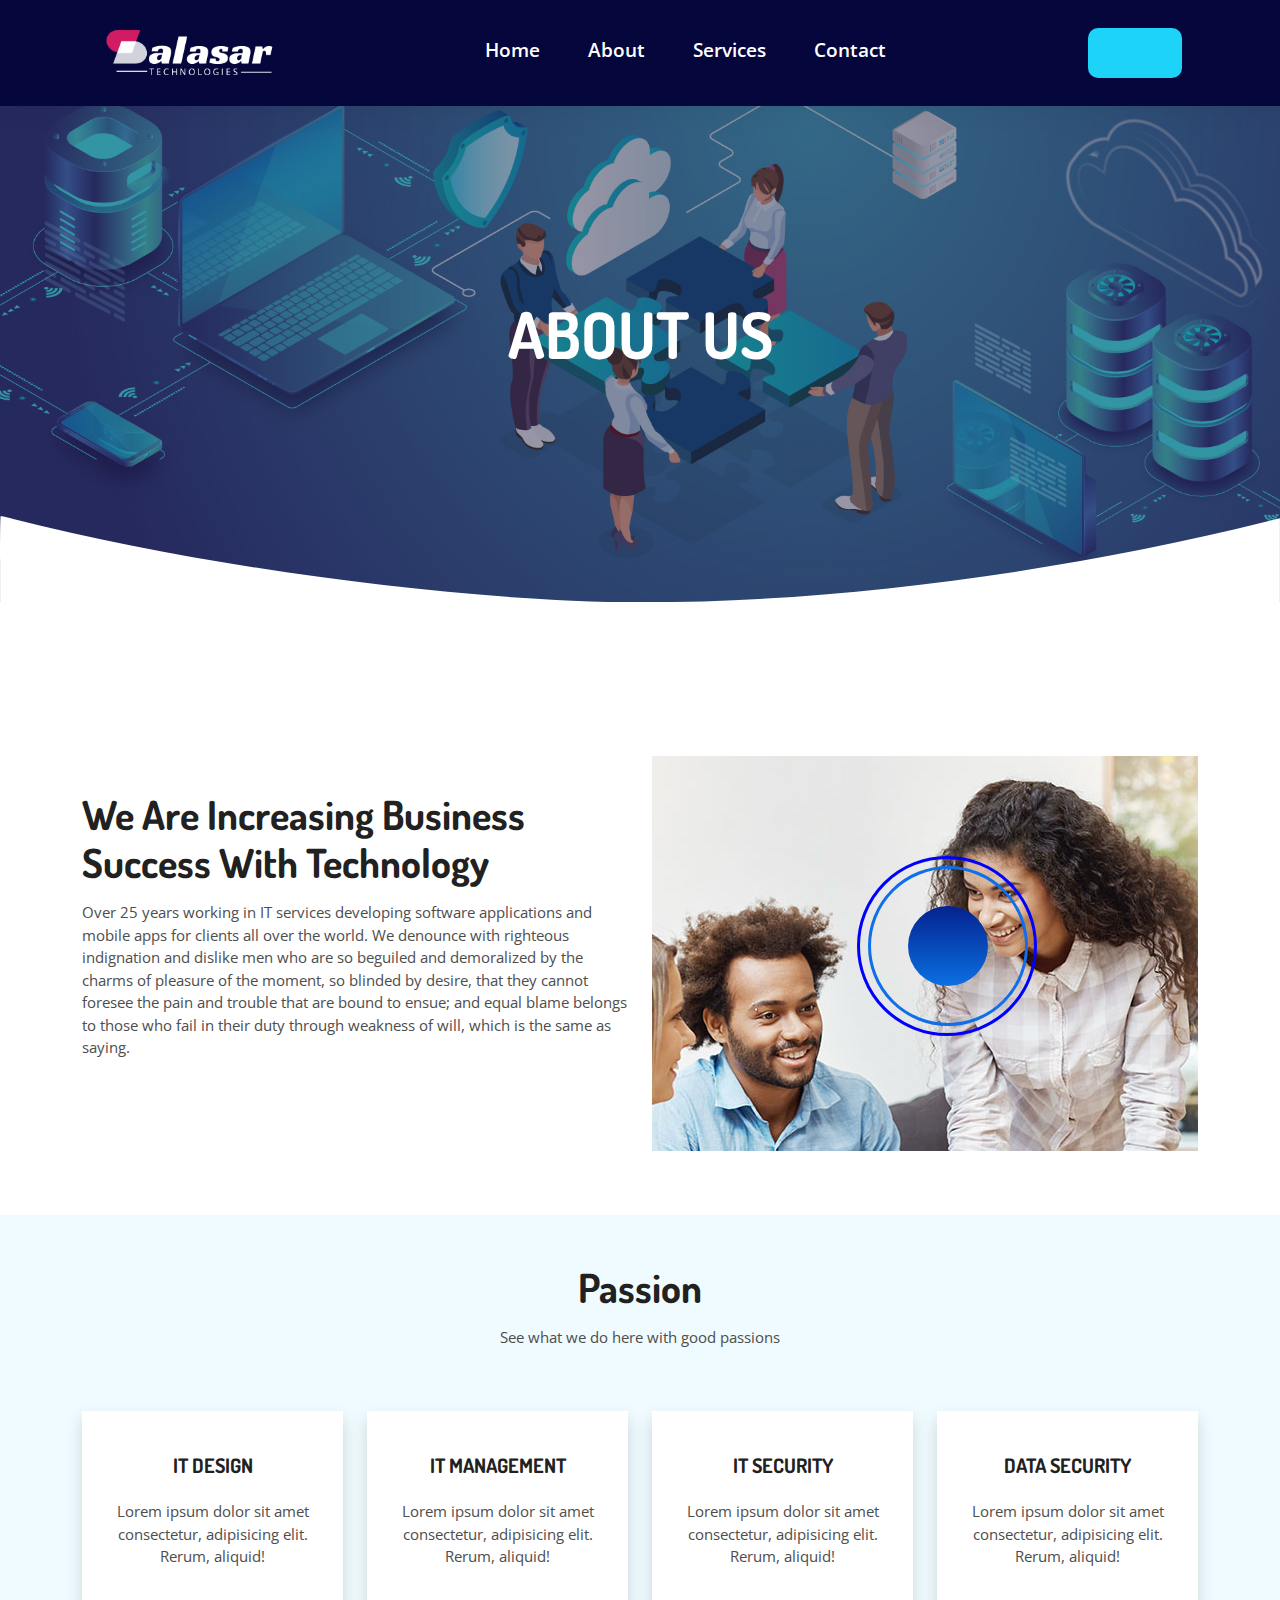
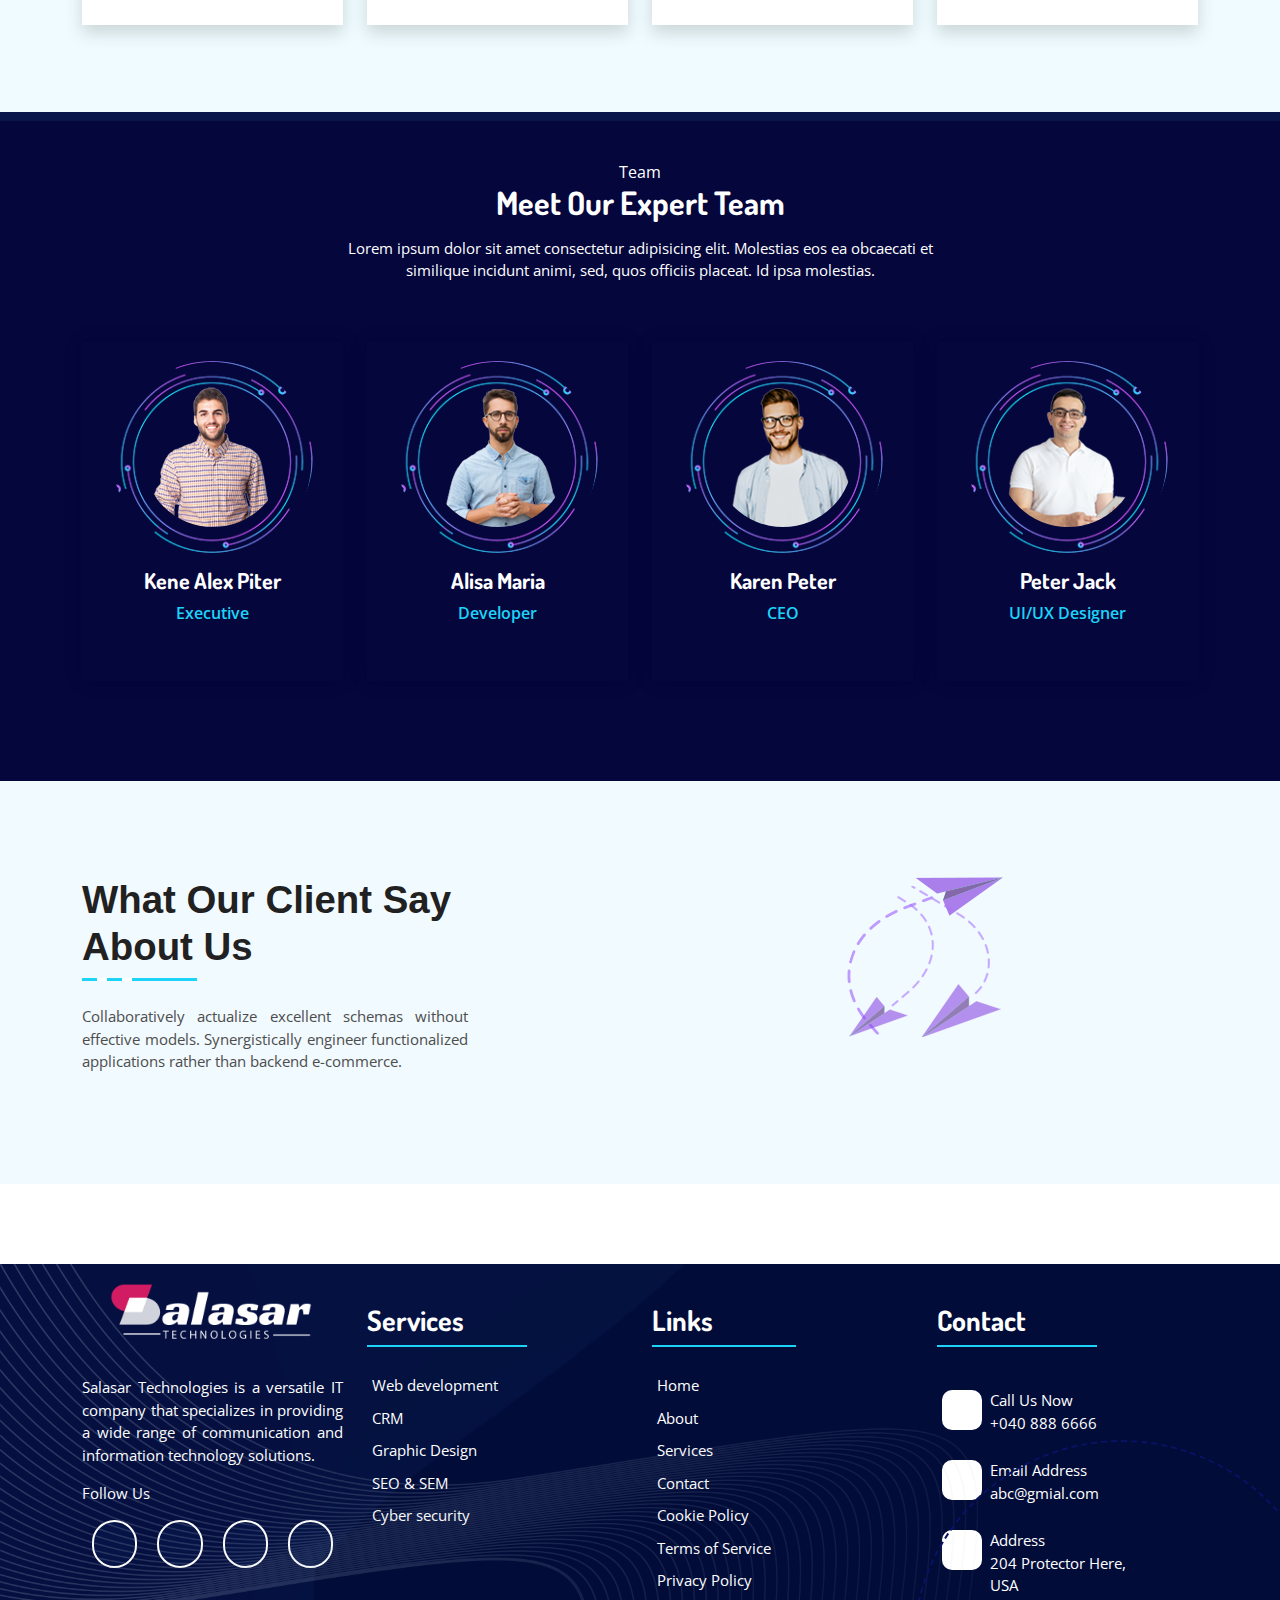
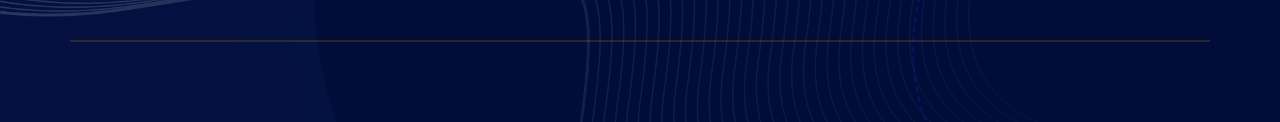
<file: about.html>
<!DOCTYPE html>
<html lang="en">

<head>
  <meta charset="UTF-8">
  <meta name="viewport" content="width=device-width, initial-scale=1.0">

  <!-- bootstrap cdn -->
  <link href="https://cdn.jsdelivr.net/npm/bootstrap@5.3.3/dist/css/bootstrap.min.css" rel="stylesheet"
    integrity="sha384-QWTKZyjpPEjISv5WaRU9OFeRpok6YctnYmDr5pNlyT2bRjXh0JMhjY6hW+ALEwIH" crossorigin="anonymous">
  <!-- font-awesome -->
  <link rel="stylesheet" href="https://cdnjs.cloudflare.com/ajax/libs/font-awesome/6.5.2/css/all.min.css"
    integrity="sha512-SnH5WK+bZxgPHs44uWIX+LLJAJ9/2PkPKZ5QiAj6Ta86w+fsb2TkcmfRyVX3pBnMFcV7oQPJkl9QevSCWr3W6A=="
    crossorigin="anonymous" referrerpolicy="no-referrer" />

  <!-- google font -->

  <link rel="preconnect" href="https://fonts.googleapis.com">
  <link rel="preconnect" href="https://fonts.gstatic.com" crossorigin>
  <link
    href="https://fonts.googleapis.com/css2?family=Poppins:ital,wght@0,100;0,200;0,300;0,400;0,500;0,600;0,700;0,800;0,900;1,100;1,200;1,300;1,400;1,500;1,600;1,700;1,800;1,900&display=swap"
    rel="stylesheet">


  <!-- owl-crousal -->
  <link rel="stylesheet" href="https://cdnjs.cloudflare.com/ajax/libs/OwlCarousel2/2.3.4/assets/owl.carousel.min.css"
    integrity="sha512-tS3S5qG0BlhnQROyJXvNjeEM4UpMXHrQfTGmbQ1gKmelCxlSEBUaxhRBj/EFTzpbP4RVSrpEikbmdJobCvhE3g=="
    crossorigin="anonymous" referrerpolicy="no-referrer" />
  <link rel="stylesheet"
    href="https://cdnjs.cloudflare.com/ajax/libs/OwlCarousel2/2.3.4/assets/owl.theme.default.min.css"
    integrity="sha512-sMXtMNL1zRzolHYKEujM2AqCLUR9F2C4/05cdbxjjLSRvMQIciEPCQZo++nk7go3BtSuK9kfa/s+a4f4i5pLkw=="
    crossorigin="anonymous" referrerpolicy="no-referrer" />


  <!-- css file link -->
  <link rel="stylesheet" href="style.css">
 
  <title> Technologies</title>
</head>

<body>

  <!-- start preloader -->
  <div class="preloader">
    <div class="Ids-ripple">
      <div></div>
      <div></div>
    </div>
  </div>
  <!-- End preloader Area -->

  <!-- start Navbar Area -->
  <div class=".navbar-area is-sticky">


    <div class="main-nav">
      <nav class="navbar navbar-expand-lg nav-light fixed-top">
        <div class="container">

          <a class="navbar-brand " href="#">
            <img src="./images/logo/salasar-logo.png">
          </a>
          <button class="navbar-toggler shadow-none border-0" type="button" data-bs-toggle="offcanvas"
            data-bs-target="#offcanvasNavbar" aria-controls="offcanvasNavbar" aria-label="Toggle navigation">
            <i class="fa-solid fa-bars"></i>
          </button>
          <div class="offcanvas offcanvas-start" tabindex="-1" id="offcanvasNavbar"
            aria-labelledby="offcanvasNavbarLabel">
            <div class="offcanvas-header">
              <h5 class="offcanvas-title" id="offcanvasNavbarLabel"> technologies</h5>
              <button type="button" class="btn-close" data-bs-dismiss="offcanvas" aria-label="Close"></button>
            </div>
            <div class="offcanvas-body   ">
              <ul class="navbar-nav justify-content-center flex-grow-1 pe-3">
                <li class="nav-item p-3">
                  <a class="nav-link active fw-semibold text-white" aria-current="page" href="index.html">Home</a>
                </li>

               
                <li class="nav-item p-3">
                  <a class="nav-link fw-semibold text-white" href="about.html">About </a>
                </li>

                <li class="nav-item p-3">
                  <a class="nav-link fw-semibold text-white" href="services.html">Services </a>
                </li>

                <li class="nav-item p-3">
                  <a class="nav-link fw-semibold text-white" href="contact.html">Contact </a>
                </li>

              </ul>
              <!-- Start Other Option -->
              <div class=" others-option d-flex justify-content-center align-items-center header-icon p-3">
                <a class="default-btn text-decoration-none" href="log-in.html">

                  <i class="fa-brands fa-square-facebook"></i>
                  <i class="fa-brands fa-twitter "></i>
                  <i class="fa-brands fa-instagram"></i>

                </a>
              </div>
              <!-- End Other Option -->
            </div>
          </div>

        </div>

      </nav>
    </div>
  </div>
  <!-- end navbar Area -->

  <div class="about-section">
    <div class="shape-svg">
      
        <svg id="svg" viewbox="0, 0 ,  400,27.708333333333336">
          <g id="svg">
            <path id="path0"
              d="M0.000 13.854 L 0.000 27.708 200.000 27.708 L 400.000 27.708 400.000 14.216 L 400.000 0.725 395.573 1.822 C 322.012 20.064,241.242 29.243,178.709 26.467 C 123.876 24.033,57.451 14.315,4.123 0.926 C 2.094 0.417,0.336 0.000,0.217 0.000 C 0.069 0.000,0.000 4.399,0.000 13.854">
            </path>
          </g>
        </svg>
      </div>
     
      <div class="container-fluid" >
        <div class="row">
            <div class="col-md-12">
              <div class="contact-banner-info">
               
                <h1 class="text-white">ABOUT US</h1> 
                <p></p>
  
              </div>
              
            </div>
        </div>
      </div>
  </div>

    <div class="about-company">
        <div class="container">
            <div class="row">
                <div class="col-lg-6 col-md-12 col-sm-12 d-flex align-items-center justify-content-center">
                    <div class="about-company-info ">
                        <h1>We Are Increasing Business Success With Technology</h1>
                        <p>Over 25 years working in IT services developing software applications and mobile apps for clients all over the world.
                            We denounce with righteous indignation and dislike men who are so beguiled and demoralized by the charms of pleasure of the moment, so blinded by desire, that they cannot foresee the pain and trouble that are bound to ensue; and equal blame belongs to those who fail in their duty through weakness of will, which is the same as saying.</p>
                    </div>

                </div>

                <div class="col-lg-6 col-md-12 col-sm-12">
                   <div class="about-company-video ">
                 
                    <a href="https://www.youtube.com/watch?v=YLN1Argi7ik" class="popup-video  d-flex align-items-center justify-content-center" >
                        <i class="fa fa-play"></i>
                    </a>
             
                   </div>
                </div>
            </div>
        </div>
    </div>

    <!-- about company end -->

    <!-- passion  start-->
    <div class="passion-section">
      <div class="container">
        <div class="heading-passion text-center pb-5">
         
          <h1>Passion</h1>
          <p> See what we do here with good passions</p>
          
        </div>
         <div class="row gy-4 ">
            <div class="col-md-6 col-lg-3 col-sm-12 passion-detail">
                 <div class="it-design design shadow">
                  <div class="top-icon">
                    <i class="fa-solid fa-arrow-right"></i>
                </div>
                  <h5>IT DESIGN</h5>
                  <p>Lorem ipsum dolor sit amet consectetur, adipisicing elit. Rerum, aliquid!</p>
                  <div class="bottom-icon">
                    <i class="fa-regular fa-gem"></i>
                </div>
                </div>
            </div>
            <div class="col-md-6 col-lg-3 col-sm-12 passion-detail ">
              <div class="it-design manage shadow">
                <div class="top-icon">
                  <i class="fa-solid fa-arrow-right"></i>
              </div>
                <h5>IT MANAGEMENT</h5>
                <p >Lorem ipsum dolor sit amet consectetur, adipisicing elit. Rerum, aliquid!</p>
                <div class="bottom-icon">
                  <i class="fa-solid fa-dice-d20"></i>
              </div>
               </div>
            </div>
            <div class="col-md-6 col-lg-3 col-sm-12 passion-detail ">
              <div class="it-design secure shadow">
                <div class="top-icon">
                  <i class="fa-solid fa-arrow-right"></i>
              </div>
                <h5>IT SECURITY</h5>
                <p>Lorem ipsum dolor sit amet consectetur, adipisicing elit. Rerum, aliquid!</p>
                <div class="bottom-icon">
                  <i class="fa-solid fa-shield-halved"></i>
              </div>
               </div>
            </div>
            <div class="col-md-6 col-lg-3 col-sm-12 passion-detail ">
              <div class="it-design data-secure shadow">
                <div class="top-icon">
                  <i class="fa-solid fa-arrow-right"></i>
              </div>
                <h5>DATA SECURITY</h5>
                <p>Lorem ipsum dolor sit amet consectetur, adipisicing elit. Rerum, aliquid!</p>
                <div class="bottom-icon">
                  <i class="fa-solid fa-globe"></i>
              </div>
               </div>
            </div>
         </div>
      </div>
    </div>
<!-- end of passion -->

<!-- our team -->
<section class="team-area about-area">
  <div class="container">
    <div class="section-title home-four-section-title text-white pt-5">
      <span>Team</span>
      <h2 class="text-white">Meet Our Expert Team</h2>
      <p>Lorem ipsum dolor sit amet consectetur adipisicing elit. Molestias eos ea obcaecati et similique incidunt animi, sed, quos officiis placeat. Id ipsa molestias.</p>
    </div>
    <div class="row">
      <div class="col-lg-3 col-sm-6">
        <div class="single-team">
          <div class="team-single-img">
            <img src="images/our team/1 (1).png" alt="Image">
            <div class="team-img">
              <img src="images/our team/team-shape.png" alt="Image">
            </div>
          </div>
          <div class="team-content">
            <h3>Kene Alex Piter</h3>
            <span>Executive</span>
            <ul>
              <li>
                <a href="#">
                  <i class="bx bxl-facebook"></i>
                </a>
              </li>
              <li>
                <a href="#">
                  <i class="bx bxl-twitter"></i>
                </a>
              </li>
              <li>
                <a href="#">
                  <i class="bx bxl-linkedin"></i>
                </a>
              </li>
              <li>
                <a href="#">
                  <i class="bx bxl-pinterest-alt"></i>
                </a>
              </li>
            </ul>
          </div>
        </div>
      </div>
      <div class="col-lg-3 col-sm-6">
        <div class="single-team">
          <div class="team-single-img">
            <img src="images/our team/2.png" alt="Image">
            <div class="team-img">
              <img src="images/our team/team-shape.png" alt="Image">
            </div>
          </div>
          <div class="team-content">
            <h3>Alisa Maria</h3>
            <span>Developer</span>
            <ul>
              <li>
                <a href="#">
                  <i class="bx bxl-facebook"></i>
                </a>
              </li>
              <li>
                <a href="#">
                  <i class="bx bxl-twitter"></i>
                </a>
              </li>
              <li>
                <a href="#">
                  <i class="bx bxl-linkedin"></i>
                </a>
              </li>
              <li>
                <a href="#">
                  <i class="bx bxl-pinterest-alt"></i>
                </a>
              </li>
            </ul>
          </div>
        </div>
      </div>
      <div class="col-lg-3 col-sm-6">
        <div class="single-team">
          <div class="team-single-img">
            <img src="images/our team/3.png" alt="Image">
            <div class="team-img">
              <img src="images/our team/team-shape.png" alt="Image">
            </div>
          </div>
          <div class="team-content">
            <h3>Karen Peter</h3>
            <span>CEO</span>
            <ul>
              <li>
                <a href="#">
                  <i class="bx bxl-facebook"></i>
                </a>
              </li>
              <li>
                <a href="#">
                  <i class="bx bxl-twitter"></i>
                </a>
              </li>
              <li>
                <a href="#">
                  <i class="bx bxl-linkedin"></i>
                </a>
              </li>
              <li>
                <a href="#">
                  <i class="bx bxl-pinterest-alt"></i>
                </a>
              </li>
            </ul>
          </div>
        </div>
      </div>
      <div class="col-lg-3 col-sm-6">
        <div class="single-team">
          <div class="team-single-img">
            <img src="images/our team/4.png" alt="Image">
            <div class="team-img">
              <img src="images/our team/team-shape.png" alt="Image">
            </div>
          </div>
          <div class="team-content">
            <h3>Peter Jack</h3>
            <span>UI/UX Designer</span>
            <ul>
              <li>
                <a href="#">
                  <i class="bx bxl-facebook"></i>
                </a>
              </li>
              <li>
                <a href="#">
                  <i class="bx bxl-twitter"></i>
                </a>
              </li>
              <li>
                <a href="#">
                  <i class="bx bxl-linkedin"></i>
                </a>
              </li>
              <li>
                <a href="#">
                  <i class="bx bxl-pinterest-alt"></i>
                </a>
              </li>
            </ul>
          </div>
        </div>
      </div>
    </div>
  </div>
</section> 
<!-- End Team Area -->

  <!-- testimonial section start -->
  <div class="testimonial-section about-founder">
    <div class="container">
      <div class="row d-flex row-space">
        <div class="col-md-6 col-lg-6 col-sm-12 d-flex justify-content-center align-items-center">
          <div class="testimonial-heading ">
            <h2 class="">What Our Client Say About Us</h2>
           
            
            <span class="animate-border mb-4 ">

            </span>
            <p>Collaboratively actualize excellent schemas without effective models. Synergistically engineer
              functionalized applications rather than backend e-commerce.</p>
          </div>
        </div>
        <div class="col-md-6 col-lg-6">
          <div class="testimonial-content position-relative ">
            <img src="images/testimonial/testimonial-arrow-top.png"
              class="img-fluid testimonial-tb-shape shape-top position-absolute top-0 start-50 translate-middle-x"
              alt="testimonial shape">

            <div id="slider-1" class="owl-carousel testimonial-shape">

              <div class="item">
                <div class="testimonial-quote">
                  <div class="media author-info mb-3">
                    <!-- <div class="author-img mr-3">
                      <img src="images/testimonial/client-1.jpg" alt="client">
                    </div> -->


                    <div class="media-body text-white">
                      <h2 class="mb-0 text-white ">Jhon</h2>
                      <span>BizBite</span>
                    </div>
                    <span class="fas f-aquote-right icon-md text-white">

                    </span>
                  </div>
                  <div class="client-say text-white mt-5 lh-lg">
                    <p>Interactively optimize
                      fully researched expertise vis-a-vis plug-and-play relationships. Intrinsicly
                      develop viral core competencies for fully tested customer service.
                      Enthusiastically create next-generation growth strategies and.</p>
                  </div>
                </div>
              </div>


              <div class="item">
                <div class="testimonial-quote">
                  <div class="media author-info mb-3">
                    <!-- <div class="author-img mr-3">
                      <img src="images/testimonial/client-2.jpg" alt="client">
                    </div> -->

                    <div class="media-body text-white">
                      <h2 class="mb-0 text-white">Jhon</h2>
                      <span>BizBite</span>
                    </div>
                    <span class="fas f-aquote-right icon-md text-white">

                    </span>
                  </div>
                  <div class="client-say text-white mt-5 lh-lg">
                    <p>Rapidiously develop user
                      friendly growth strategies after extensive initiatives. Conveniently grow
                      innovative benefits through fully tested deliverables. Rapidiously utilize
                      focused platforms through end-to-end schemas.</p>
                  </div>
                </div>
              </div>



              <div class="item">
                <div class="testimonial-quote">
                  <div class="media author-info mb-3 ">
                    <!-- <div class="author-img mr-3">
                      <img src="images/testimonial/client-3.jpg" alt="client">
                    </div> -->

                    <div class="media-body text-white">
                      <h2 class="mb-0 text-white">Jhon</h2>
                      <span>BizBite</span>
                    </div>
                    <span class="fas f-aquote-right icon-md text-white">

                    </span>
                  </div>
                  <div class="client-say text-white mt-5 lh-lg">
                    <p>Objectively synthesize
                      client-centered e-tailers for maintainable channels. Holisticly administrate
                      customer directed vortals whereas tactical functionalities. Energistically
                      monetize reliable imperatives through client-centric best .
                      </p>
                  </div>
                </div>
              </div>


              <div class="item">
                <div class="testimonial-quote">
                  <div class="media author-info mb-3">
                    <!-- <div class="author-img mr-3">
                      <img src="images/testimonial/client-4.jpg" alt="client">
                    </div> -->

                    <div class="media-body text-white">
                      <h2 class="mb-0 text-white">Jhon</h2>
                      <span>BizBite</span>
                    </div>
                    <span class="fas f-aquote-right icon-md text-white">

                    </span>
                  </div>
                  <div class="client-say text-white mt-5 lh-lg">
                    <p>Enthusiastically innovate
                      B2C data without clicks-and-mortar convergence. Monotonectally deliver
                      compelling testing procedures vis-a-vis B2B testing procedures. Competently
                      evisculate integrated resources whereas global processes.</p>
                  </div>
                </div>
              </div>
            </div>
            <img src="images/testimonial/testimonial-arrow-bottom.png"
              class="img-fluid testimonial-tb-shape shape-bottom position-absolute bottom-0 start-50 translate-middle-x "
              alt="testimonial shape">





          </div>
        </div>
      </div>
    </div>
  </div>
  </div>
  </div>
<!-- FOOTER -->
<footer class="footer other-footer">
    <div class="container">
      <div class="row d-flex  ">
        <div class="col-lg-3  col-sm-6 col-md-6 pt-0">
          <div class="footer-about">
            <img src="./images/logo/salasar-logo.png">
  
          <p class="mt-3 mb-3 first-p" style="color:white">Salasar Technologies is a versatile IT company that specializes 
            in providing a wide range of communication and information technology solutions.</p>
          <div class="mb-5">
            <p class="text-white">Follow Us</p>
            <div class="d-flex media-icon">
              <a><i class="fa-brands fa-twitter"></i></a>
              <a><i class="fa-brands fa-instagram"></i></a>
              <a><i class="fa-brands fa-facebook"></i></a>
              <a><i class="fa-brands fa-linkedin"></i></a>
            </div>
  
          </div>
        </div>
        </div>
  
  
        <div class="col-lg-3 col-sm-6  footer-ul">
  
          <div class="footer-list footer-university ">
            <div class="service-title ">
              <h3 class="text-white">Services</h3>
              <div class=" "
                style="height:0.1rem;width:10rem;   background-color: #1dd3f8;margin-bottom:1.4rem "></div>
  
            </div>
            <div class="fw-link">
              <ul>
                <li>
                  <a href="#">Web development</a>
                </li>
                <li><a href="#">CRM</a></li>
                <li><a href="#">Graphic Design</a></li>
                <li><a href="#">SEO & SEM</a></li>
                <li><a href="#">Cyber security</a></li>
              </ul>
            </div>
  
          </div>
        </div>
  
        <div class="col-lg-3 col-sm-6 footer-ul ">
          <div class="footer-list footer-link  ">
            <div class="fw-title  ">
              <h3 class="">Links</h3>
              <div class=" "
                style="height:0.1rem;width:9rem;   background-color: #1dd3f8; margin-bottom:1.4rem "></div>
            </div>
            <div class="fw-link ">
              <ul>
                <li><a href="#">Home</a></li>
                <li><a href="#">About</a></li>
                <li><a href="#">Services</a></li>
                <li><a href="#">Contact</a></li>
                <li><a href="#">Cookie Policy</a></li>
                <li><a href="#">Terms of Service</a></li>
                <li><a href="#">Privacy Policy</a></li>
              </ul>
            </div>
          </div>
        </div>
  
        <div class="col-lg-3 col-sm-6 footer-ul ">
  
          <div class="footer-list footer-contact">
            <div class="contact-title ">
              <h3>Contact</h3>
              <div class=""
                style="height:0.1rem;width:10rem;  background-color: #1dd3f8;margin-bottom:1.4rem "></div>
            </div>
            <div class="fw-link  ">
              <ul>
                <li>
                  <div class="d-flex ">
                    <div class=" me-3 footer-icon mt-3 ">
                      <i class="fa-solid fa-phone"></i>
                    </div>
                    <div class="px-5 ">
                      <p class="text-white mb-0 ">Call Us Now</p>
                      <a>+040 888 6666</a>
                    </div>
                  </div>
                </li>
  
                <li>
                  <div class="d-flex ">
                    <div class="me-3 footer-icon mt-3 ">
                      <i class="fa-regular fa-envelope"></i>
                    </div>
                    <div class="px-5">
                      <p class="text-white mb-0 "> Email Address</p>
                      <a>abc@gmial.com</a>
                    </div>
                  </div>
                </li>
  
                <li>
                  <div class="d-flex">
                    <div class="me-3 footer-icon mt-3">
                      <i class="fa-solid fa-location-dot"></i>
                    </div>
                    <div class="px-5">
                      <p class="text-white mb-0 ">Address</p>
                      <a>204 Protector Here, USA</a>
                    </div>
                  </div>
                </li>
  
  
              </ul>
            </div>
          </div>
  
        </div>
        <!-- <div class="hr-line"></div> -->
        <hr class="hr-line">
      </div>
  
    </div>
    <img src="images/footer/service_bg_shapes.png" class="line-img">
    <div class="spinning-circle-bottom blurs-circle"></div>
  </footer>
  
  
  <!-- owl-crousal js cdn -->
  <script src="https://cdnjs.cloudflare.com/ajax/libs/jquery/3.7.1/jquery.min.js"
    integrity="sha512-v2CJ7UaYy4JwqLDIrZUI/4hqeoQieOmAZNXBeQyjo21dadnwR+8ZaIJVT8EE2iyI61OV8e6M8PP2/4hpQINQ/g=="
    crossorigin="anonymous" referrerpolicy="no-referrer"></script>
  <script src="https://cdnjs.cloudflare.com/ajax/libs/OwlCarousel2/2.3.4/owl.carousel.min.js"
    integrity="sha512-bPs7Ae6pVvhOSiIcyUClR7/q2OAsRiovw4vAkX+zJbw3ShAeeqezq50RIIcIURq7Oa20rW2n2q+fyXBNcU9lrw=="
    crossorigin="anonymous" referrerpolicy="no-referrer"></script>

  <!-- bootstrap js cdn -->
  <script src="https://cdn.jsdelivr.net/npm/bootstrap@5.3.3/dist/js/bootstrap.bundle.min.js"
    integrity="sha384-YvpcrYf0tY3lHB60NNkmXc5s9fDVZLESaAA55NDzOxhy9GkcIdslK1eN7N6jIeHz"
    crossorigin="anonymous"></script>

  <script src="script.js"></script>
  </body>
  </html>
</file>
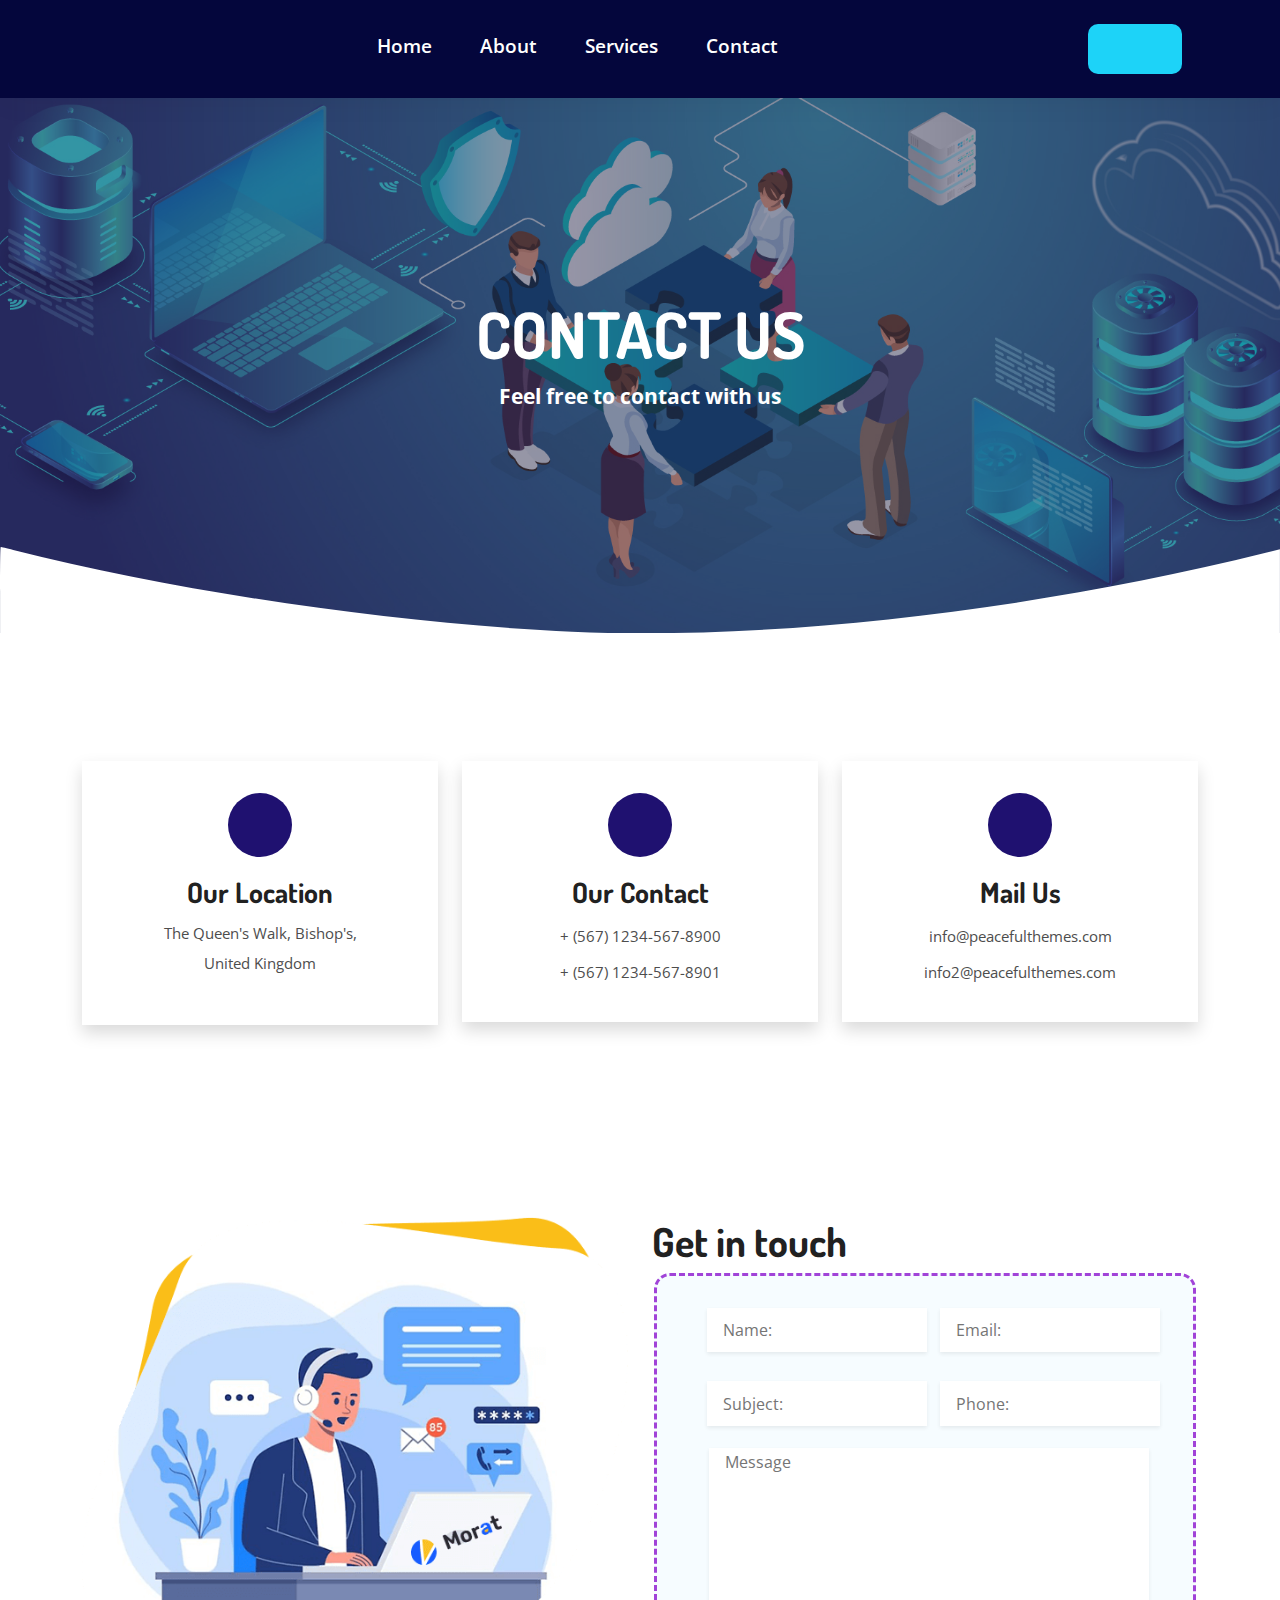
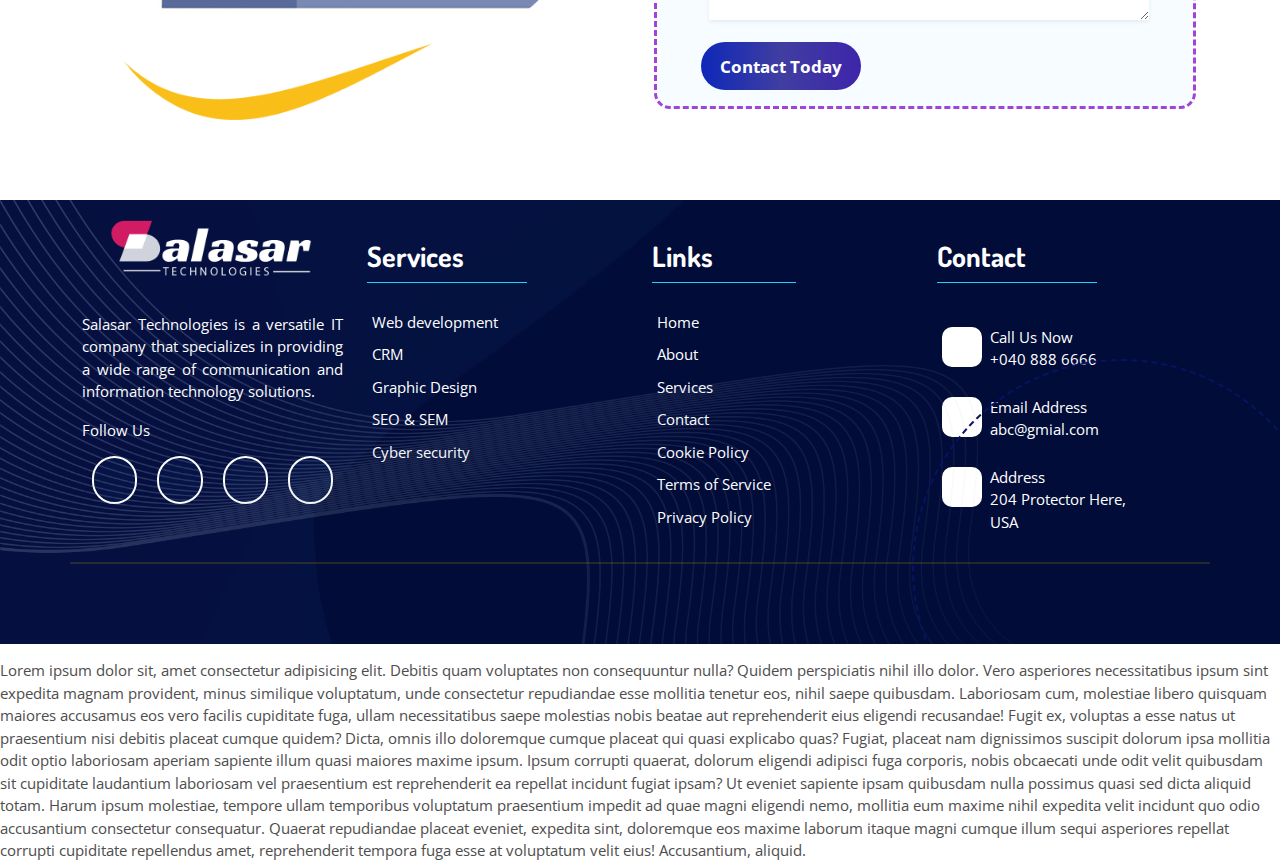
<file: contact.html>
<!DOCTYPE html>
<html lang="en">

<head>
  <meta charset="UTF-8">
  <meta name="viewport" content="width=device-width, initial-scale=1.0">

  <!-- bootstrap cdn -->
  <link href="https://cdn.jsdelivr.net/npm/bootstrap@5.3.3/dist/css/bootstrap.min.css" rel="stylesheet"
    integrity="sha384-QWTKZyjpPEjISv5WaRU9OFeRpok6YctnYmDr5pNlyT2bRjXh0JMhjY6hW+ALEwIH" crossorigin="anonymous">
  <!-- font-awesome -->
  <link rel="stylesheet" href="https://cdnjs.cloudflare.com/ajax/libs/font-awesome/6.5.2/css/all.min.css"
    integrity="sha512-SnH5WK+bZxgPHs44uWIX+LLJAJ9/2PkPKZ5QiAj6Ta86w+fsb2TkcmfRyVX3pBnMFcV7oQPJkl9QevSCWr3W6A=="
    crossorigin="anonymous" referrerpolicy="no-referrer" />

  <!-- google font -->

  <link rel="preconnect" href="https://fonts.googleapis.com">
  <link rel="preconnect" href="https://fonts.gstatic.com" crossorigin>
  <link
    href="https://fonts.googleapis.com/css2?family=Poppins:ital,wght@0,100;0,200;0,300;0,400;0,500;0,600;0,700;0,800;0,900;1,100;1,200;1,300;1,400;1,500;1,600;1,700;1,800;1,900&display=swap"
    rel="stylesheet">


  <!-- owl-crousal -->
  <link rel="stylesheet" href="https://cdnjs.cloudflare.com/ajax/libs/OwlCarousel2/2.3.4/assets/owl.carousel.min.css"
    integrity="sha512-tS3S5qG0BlhnQROyJXvNjeEM4UpMXHrQfTGmbQ1gKmelCxlSEBUaxhRBj/EFTzpbP4RVSrpEikbmdJobCvhE3g=="
    crossorigin="anonymous" referrerpolicy="no-referrer" />
  <link rel="stylesheet"
    href="https://cdnjs.cloudflare.com/ajax/libs/OwlCarousel2/2.3.4/assets/owl.theme.default.min.css"
    integrity="sha512-sMXtMNL1zRzolHYKEujM2AqCLUR9F2C4/05cdbxjjLSRvMQIciEPCQZo++nk7go3BtSuK9kfa/s+a4f4i5pLkw=="
    crossorigin="anonymous" referrerpolicy="no-referrer" />


  <!-- css file link -->
  <link rel="stylesheet" href="style.css">

  <title> Technologies</title>
</head>

<body>

  <!-- start preloader -->
  <div class="preloader">
    <div class="Ids-ripple">
      <div></div>
      <div></div>
    </div>
  </div>
  <!-- End preloader Area -->

  <!-- start Navbar Area -->
  <div class=".navbar-area is-sticky">


    <div class="main-nav">
      <nav class="navbar navbar-expand-lg nav-light fixed-top">
        <div class="container">

          <a class="navbar-brand " href="#">

          </a>
          <button class="navbar-toggler shadow-none border-0" type="button" data-bs-toggle="offcanvas" 
            data-bs-target="#offcanvasNavbar" aria-controls="offcanvasNavbar" aria-label="Toggle navigation">
            <i class="fa-solid fa-bars"></i>
          </button>
          <div class="offcanvas offcanvas-start" tabindex="-1" id="offcanvasNavbar"
            aria-labelledby="offcanvasNavbarLabel">
            <div class="offcanvas-header">
              <h5 class="offcanvas-title" id="offcanvasNavbarLabel"> technology</h5>
              <button type="button" class="btn-close" data-bs-dismiss="offcanvas" aria-label="Close"></button>
            </div>
            <div class="offcanvas-body   ">
              <ul class="navbar-nav justify-content-center flex-grow-1 pe-3">
                <li class="nav-item p-3">
                  <a class="nav-link active fw-semibold text-white" aria-current="page" href="index.html">Home</a>
                </li>

               
                <li class="nav-item p-3">
                  <a class="nav-link fw-semibold text-white" href="about.html">About </a>
                </li>

                <li class="nav-item p-3">
                  <a class="nav-link fw-semibold text-white" href="services.html">Services </a>
                </li> 
                <li class="nav-item p-3">
                  <a class="nav-link fw-semibold text-white" href="contact.html">Contact </a>
                </li>

              </ul>
              <!-- Start Other Option -->
              <div class=" others-option d-flex justify-content-center align-items-center header-icon p-3">
                <a class="default-btn text-decoration-none" href="log-in.html">

                  <i class="fa-brands fa-square-facebook"></i>
                  <i class="fa-brands fa-twitter "></i>
                  <i class="fa-brands fa-instagram"></i>

                </a>
              </div>
              <!-- End Other Option -->
            </div>
          </div>

        </div>

      </nav>
    </div>
  </div>
  <!-- end navbar Area -->

  <!-- banner of contact section -->

  <div class="contact-banner">
    <div class="shape-svg">
      
      <svg id="svg" viewbox="0, 0 ,  400,27.708333333333336">
        <g id="svg">
          <path id="path0"
            d="M0.000 13.854 L 0.000 27.708 200.000 27.708 L 400.000 27.708 400.000 14.216 L 400.000 0.725 395.573 1.822 C 322.012 20.064,241.242 29.243,178.709 26.467 C 123.876 24.033,57.451 14.315,4.123 0.926 C 2.094 0.417,0.336 0.000,0.217 0.000 C 0.069 0.000,0.000 4.399,0.000 13.854">
          </path>
        </g>
      </svg>
    </div>
   
    <div class="container-fluid" >
      <div class="row">
          <div class="col-md-12">
            <div class="contact-banner-info">
             
              <h1 class="text-white">CONTACT US</h1> 
              <p>Feel free to contact with us</p>

            </div>
            
          </div>
      </div>
    </div>
  </div>

  <!-- banner end -->

  <div class="contact-full-info">
    <div class="container">
      <div class="row gy-5">
        <div class="col-md-4 col-sm-12 col-lg-4">
            <div class="info shadow">
              <!-- <i class="ti-location-pin"></i> -->
              <div class="contact-icon ">
              <i class="fa-solid fa-location-dot"></i>
              </div>
              
              <div class="detail">
                <h3>Our Location</h3>
                <p class="text-center mt-0 ">The Queen's Walk, Bishop's,  United Kingdom</p>
              </div>
             
            </div>
        </div>
        <div class="col-md-4 col-sm-12 col-lg-4">
          <div class="info shadow">
            <div class="contact-icon">
            <i class="fa-solid fa-headset"></i>
            </div>
 
          <div class="contact-detail">
            <h3>Our Contact</h3>
            <p>+ (567) 1234-567-8900</p>
             <p> + (567) 1234-567-8901</p>
          </div>
          </div>
        </div>
        <div class="col-md-4 col-sm-12 col-lg-4">
          <div class="info shadow">
            <div class="contact-icon">
            <i class="fa-regular fa-envelope"></i>
            </div>
            <div class="contact-detail">
              <h3>Mail Us</h3>
             <p>info@peacefulthemes.com</p>
             <p>info2@peacefulthemes.com</p>
            </div>
          </div>
      

        </div>
      </div>
    </div>
  </div>

<!--  form in contact page 1-->


<div class="get-touch ">
  <div class="container">
    <div class="row">
      <div class="col-md-12 col-lg-12 col-xl-6">
       <div class="img-in-form d-lg-flex justify-content-center ">
        <img src="images/contact/contact-img.png">
       </div>
      </div>

      <div class="col-md-12 col-lg-12 col-xl-6">

 <div class="contact-form ">
    <h1>Get in touch</h1>
 
<!--     
    <div class="col-lg-8 col-md-12"> -->
      <div class="row row-border">
        <div class="col-md-12 ">
          <form class=" get-touch-form">
            <div class="upper-input mb-3 d-md-flex">
             
              <input type="text" name="name" id="name" value="" class="name shadow-sm " placeholder="Name:">
             
              <input type="text" name="email" id="email" value="" class="email shadow-sm" placeholder="Email:">
            </div>

            <div class="bottom-input mb-3 d-md-flex">
              <input type="text" name="subject" id="subject" value="" class="subject shadow-sm" placeholder="Subject:">
              <input type="text" name="phone" id="phone" value="" class="phone shadow-sm" placeholder="Phone:">
            </div>

            <div class="message-wrap">
              <textarea name="message"   id="comment-message" rows="7"   class="shadow-sm" placeholder="Message" required="required"></textarea>
        
          </div>
          <div class="fl-btn btn-linear linear-color-one mb-3">
            <button name="submit" type="submit" class="submit btn-contact hv-linear border-corner" id="submit">contact today</button>
        </div>
         
          </form>
 </div>

      </div>
    </div>
  </div>
</div>
</div>
</div>

 <!-- FOOTER -->
 <footer class="footer other-footer">
  <div class="container">
    <div class="row d-flex  ">
      <div class="col-lg-3  col-sm-6 col-md-6">
        <img src="./images/logo/salasar-logo.png">

        <p class="mt-3 mb-3 first-p" style="color:white">Salasar Technologies is a versatile IT company that specializes in
           providing a wide range of communication and information technology solutions.</p>
        <div>
          <p class="text-white">Follow Us</p>
          <div class="d-flex media-icon">
            <a><i class="fa-brands fa-twitter"></i></a>
            <a><i class="fa-brands fa-instagram"></i></a>
            <a><i class="fa-brands fa-facebook"></i></a>
            <a><i class="fa-brands fa-linkedin"></i></a>
          </div>

        </div>
      </div>


      <div class="col-lg-3 col-sm-6  footer-ul">

        <div class="footer-list footer-university ">
          <div class="service-title ">
            <h3 class="text-white">Services</h3>
            <div class=" "
              style="height:0.1rem;width:10rem;   background-color: #1dd3f8;margin-bottom:1.4rem "></div>

          </div>
          <div class="fw-link">
            <ul>
              <li>
                <a href="#">Web development</a>
              </li>
              <li><a href="#">CRM</a></li>
              <li><a href="#">Graphic Design</a></li>
              <li><a href="#">SEO & SEM</a></li>
              <li><a href="#">Cyber security</a></li>
            </ul>
          </div>

        </div>
      </div>

      <div class="col-lg-3 col-sm-6 footer-ul ">
        <div class="footer-list footer-link  ">
          <div class="fw-title  ">
            <h3 class="">Links</h3>
            <div class=" "
              style="height:0.1rem;width:9rem;   background-color: #1dd3f8; margin-bottom:1.4rem "></div>
          </div>
          <div class="fw-link ">
            <ul>
              <li><a href="#">Home</a></li>
              <li><a href="#">About</a></li>
              <li><a href="#">Services</a></li>
              <li><a href="#">Contact</a></li>
              <li><a href="#">Cookie Policy</a></li>
              <li><a href="#">Terms of Service</a></li>
              <li><a href="#">Privacy Policy</a></li>
            </ul>
          </div>
        </div>
      </div>

      <div class="col-lg-3 col-sm-6 footer-ul ">

        <div class="footer-list footer-contact">
          <div class="contact-title ">
            <h3>Contact</h3>
            <div class=""
              style="height:0.1rem;width:10rem;  background-color: #1dd3f8;margin-bottom:1.4rem "></div>
          </div>
          <div class="fw-link  ">
            <ul>
              <li>
                <div class="d-flex ">
                  <div class=" me-3 footer-icon mt-3 ">
                    <i class="fa-solid fa-phone"></i>
                  </div>
                  <div class="px-5 ">
                    <p class="text-white mb-0 ">Call Us Now</p>
                    <a>+040 888 6666</a>
                  </div>
                </div>
              </li>

              <li>
                <div class="d-flex ">
                  <div class="me-3 footer-icon mt-3 ">
                    <i class="fa-regular fa-envelope"></i>
                  </div>
                  <div class="px-5">
                    <p class="text-white mb-0 "> Email Address</p>
                    <a>abc@gmial.com</a>
                  </div>
                </div>
              </li>

              <li>
                <div class="d-flex">
                  <div class="me-3 footer-icon mt-3">
                    <i class="fa-solid fa-location-dot"></i>
                  </div>
                  <div class="px-5">
                    <p class="text-white mb-0 ">Address</p>
                    <a>204 Protector Here, USA</a>
                  </div>
                </div>
              </li>


            </ul>
          </div>
        </div>

      </div>
      <!-- <div class="hr-line"></div> -->
      <hr class="hr-line">
    </div>

  </div>
  <img src="images/footer/service_bg_shapes.png" class="line-img">
  <div class="spinning-circle-bottom blurs-circle"></div>
</footer>
  <p>Lorem ipsum dolor sit, amet consectetur adipisicing elit. Debitis quam voluptates non consequuntur nulla? Quidem perspiciatis nihil illo dolor. Vero asperiores necessitatibus ipsum sint expedita magnam provident, minus similique voluptatum, unde consectetur repudiandae esse mollitia tenetur eos, nihil saepe quibusdam. Laboriosam cum, molestiae libero quisquam maiores accusamus eos vero facilis cupiditate fuga, ullam necessitatibus saepe molestias nobis beatae aut reprehenderit eius eligendi recusandae! Fugit ex, voluptas a esse natus ut praesentium nisi debitis placeat cumque quidem? Dicta, omnis illo doloremque cumque placeat qui quasi explicabo quas? Fugiat, placeat nam dignissimos suscipit dolorum ipsa mollitia odit optio laboriosam aperiam sapiente illum quasi maiores maxime ipsum. Ipsum corrupti quaerat, dolorum eligendi adipisci fuga corporis, nobis obcaecati unde odit velit quibusdam sit cupiditate laudantium laboriosam vel praesentium est reprehenderit ea repellat incidunt fugiat ipsam? Ut eveniet sapiente ipsam quibusdam nulla possimus quasi sed dicta aliquid totam. Harum ipsum molestiae, tempore ullam temporibus voluptatum praesentium impedit ad quae magni eligendi nemo, mollitia eum maxime nihil expedita velit incidunt quo odio accusantium consectetur consequatur. Quaerat repudiandae placeat eveniet, expedita sint, doloremque eos maxime laborum itaque magni cumque illum sequi asperiores repellat corrupti cupiditate repellendus amet, reprehenderit tempora fuga esse at voluptatum velit eius! Accusantium, aliquid.
  </p>
  
  
  <!-- owl-crousal js cdn -->
  <script src="https://cdnjs.cloudflare.com/ajax/libs/jquery/3.7.1/jquery.min.js"
    integrity="sha512-v2CJ7UaYy4JwqLDIrZUI/4hqeoQieOmAZNXBeQyjo21dadnwR+8ZaIJVT8EE2iyI61OV8e6M8PP2/4hpQINQ/g=="
    crossorigin="anonymous" referrerpolicy="no-referrer"></script>
  <script src="https://cdnjs.cloudflare.com/ajax/libs/OwlCarousel2/2.3.4/owl.carousel.min.js"
    integrity="sha512-bPs7Ae6pVvhOSiIcyUClR7/q2OAsRiovw4vAkX+zJbw3ShAeeqezq50RIIcIURq7Oa20rW2n2q+fyXBNcU9lrw=="
    crossorigin="anonymous" referrerpolicy="no-referrer"></script>

  <!-- bootstrap js cdn -->
  <script src="https://cdn.jsdelivr.net/npm/bootstrap@5.3.3/dist/js/bootstrap.bundle.min.js"
    integrity="sha384-YvpcrYf0tY3lHB60NNkmXc5s9fDVZLESaAA55NDzOxhy9GkcIdslK1eN7N6jIeHz"
    crossorigin="anonymous"></script>
<script src="script2.js"></script>
  <script src="script.js"></script>
  </body>
  </html>
</file>
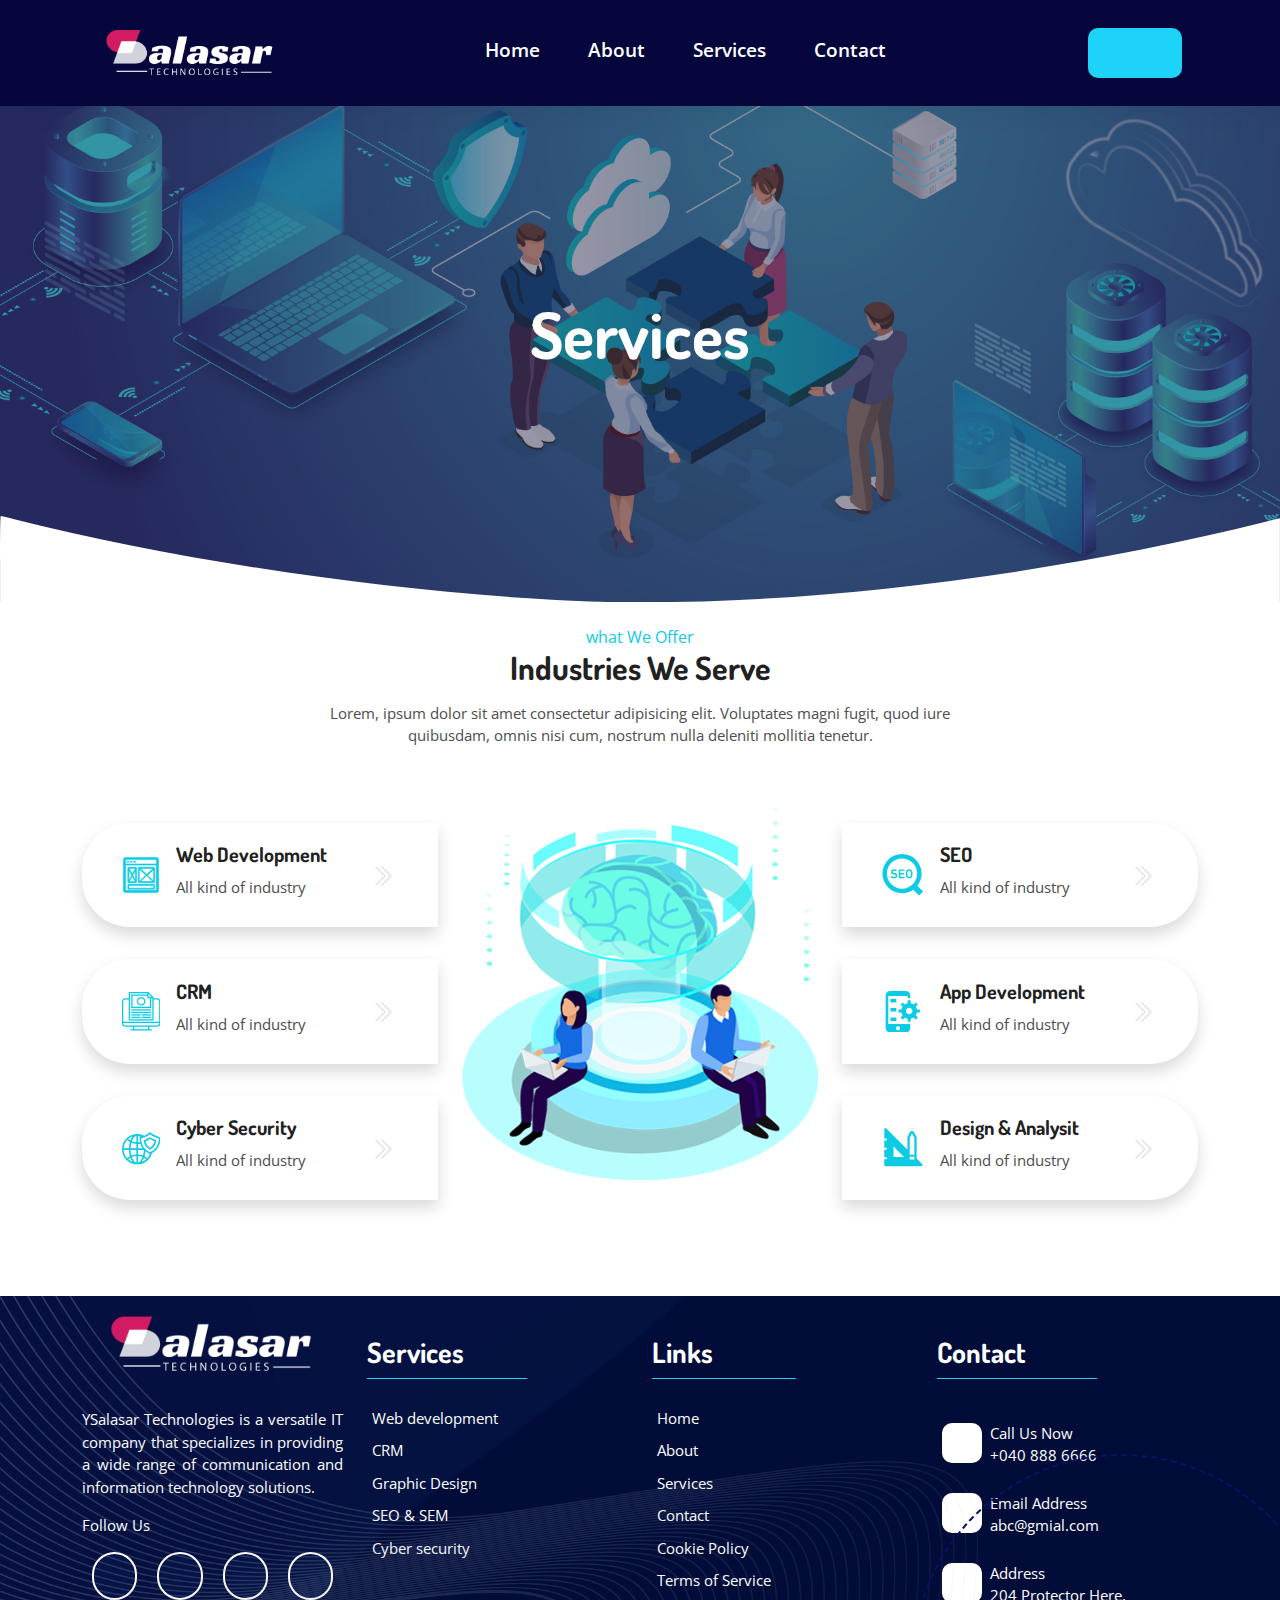
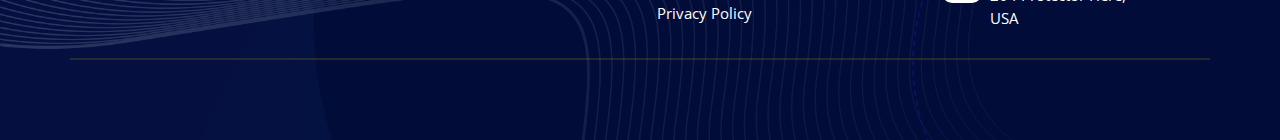
<file: services.html>
<!DOCTYPE html>
<html lang="en">

<head>
  <meta charset="UTF-8">
  <meta name="viewport" content="width=device-width, initial-scale=1.0">

  <!-- bootstrap cdn -->
  <link href="https://cdn.jsdelivr.net/npm/bootstrap@5.3.3/dist/css/bootstrap.min.css" rel="stylesheet"
    integrity="sha384-QWTKZyjpPEjISv5WaRU9OFeRpok6YctnYmDr5pNlyT2bRjXh0JMhjY6hW+ALEwIH" crossorigin="anonymous">
  <!-- font-awesome -->
  <link rel="stylesheet" href="https://cdnjs.cloudflare.com/ajax/libs/font-awesome/6.5.2/css/all.min.css"
    integrity="sha512-SnH5WK+bZxgPHs44uWIX+LLJAJ9/2PkPKZ5QiAj6Ta86w+fsb2TkcmfRyVX3pBnMFcV7oQPJkl9QevSCWr3W6A=="
    crossorigin="anonymous" referrerpolicy="no-referrer" />

  <!-- google font -->

  <link rel="preconnect" href="https://fonts.googleapis.com">
  <link rel="preconnect" href="https://fonts.gstatic.com" crossorigin>
  <link
    href="https://fonts.googleapis.com/css2?family=Poppins:ital,wght@0,100;0,200;0,300;0,400;0,500;0,600;0,700;0,800;0,900;1,100;1,200;1,300;1,400;1,500;1,600;1,700;1,800;1,900&display=swap"
    rel="stylesheet">


  <!-- owl-crousal -->
  <link rel="stylesheet" href="https://cdnjs.cloudflare.com/ajax/libs/OwlCarousel2/2.3.4/assets/owl.carousel.min.css"
    integrity="sha512-tS3S5qG0BlhnQROyJXvNjeEM4UpMXHrQfTGmbQ1gKmelCxlSEBUaxhRBj/EFTzpbP4RVSrpEikbmdJobCvhE3g=="
    crossorigin="anonymous" referrerpolicy="no-referrer" />
  <link rel="stylesheet"
    href="https://cdnjs.cloudflare.com/ajax/libs/OwlCarousel2/2.3.4/assets/owl.theme.default.min.css"
    integrity="sha512-sMXtMNL1zRzolHYKEujM2AqCLUR9F2C4/05cdbxjjLSRvMQIciEPCQZo++nk7go3BtSuK9kfa/s+a4f4i5pLkw=="
    crossorigin="anonymous" referrerpolicy="no-referrer" />


  <!-- css file link -->
  <link rel="stylesheet" href="style.css">

  <title> Technologies</title>
</head>

<body>

  <!-- start preloader -->
  <div class="preloader">
    <div class="Ids-ripple">
      <div></div>
      <div></div>
    </div>
  </div>
  <!-- End preloader Area -->

  <!-- start Navbar Area -->
  <div class=".navbar-area is-sticky">


    <div class="main-nav">
      <nav class="navbar navbar-expand-lg nav-light fixed-top">
        <div class="container">

          <a class="navbar-brand " href="#">
            <img src="./images/logo/salasar-logo.png" alt="salasar_logo">
          </a>
          <button class="navbar-toggler shadow-none border-0" type="button" data-bs-toggle="offcanvas"
            data-bs-target="#offcanvasNavbar" aria-controls="offcanvasNavbar" aria-label="Toggle navigation">
            <i class="fa-solid fa-bars"></i>
          </button>
          <div class="offcanvas offcanvas-start" tabindex="-1" id="offcanvasNavbar"
            aria-labelledby="offcanvasNavbarLabel">
            <div class="offcanvas-header">
              <h5 class="offcanvas-title" id="offcanvasNavbarLabel">S technologies</h5>
              <button type="button" class="btn-close" data-bs-dismiss="offcanvas" aria-label="Close"></button>
            </div>
            <div class="offcanvas-body   ">
              <ul class="navbar-nav justify-content-center flex-grow-1 pe-3">
                <li class="nav-item p-3">
                  <a class="nav-link active fw-semibold text-white" aria-current="page" href="index.html">Home</a>
                </li>

               
                <li class="nav-item p-3">
                  <a class="nav-link fw-semibold text-white" href="about.html">About </a>
                </li>

                <li class="nav-item p-3">
                  <a class="nav-link fw-semibold text-white" href="services.html">Services </a>
                </li>

                <li class="nav-item p-3">
                  <a class="nav-link fw-semibold text-white" href="contact.html">Contact </a>
                </li>

              </ul>
              <!-- Start Other Option -->
              <div class=" others-option d-flex justify-content-center align-items-center header-icon p-3">
                <a class="default-btn text-decoration-none" href="log-in.html">

                  <i class="fa-brands fa-square-facebook"></i>
                  <i class="fa-brands fa-twitter "></i>
                  <i class="fa-brands fa-instagram"></i>

                </a>
              </div>
              <!-- End Other Option -->
            </div>
          </div>

        </div>

      </nav>
    </div>
  </div>
  <!-- end navbar Area -->
  <div class="service-page-section">
    <div class="shape-svg">
      
        <svg id="svg" viewbox="0, 0 ,  400,27.708333333333336">
          <g id="svg">
            <path id="path0"
              d="M0.000 13.854 L 0.000 27.708 200.000 27.708 L 400.000 27.708 400.000 14.216 L 400.000 0.725 395.573 1.822 C 322.012 20.064,241.242 29.243,178.709 26.467 C 123.876 24.033,57.451 14.315,4.123 0.926 C 2.094 0.417,0.336 0.000,0.217 0.000 C 0.069 0.000,0.000 4.399,0.000 13.854">
            </path>
          </g>
        </svg>
      </div>
     
      <div class="container-fluid" >
        <div class="row">
            <div class="col-md-12">
              <div class="contact-banner-info">
               
                <h1 class="text-white">Services</h1> 
                <p></p>
  
              </div>
              
            </div>
        </div>
      </div>
  </div>
  <!-- serivces offer -->

 

<div class="services-offer">
    <div class="container">
        <div class="section-title">
            <span>what We Offer</span>
            <h2>Industries We Serve</h2>
            <p>Lorem, ipsum dolor sit amet consectetur adipisicing elit. Voluptates magni fugit, quod iure quibusdam, omnis nisi cum, nostrum nulla deleniti mollitia tenetur.</p>
        </div>
        <div class="row  ">
            <div class=" col-lg-4">
              <div class="row">
                <div class="col-lg-12 col-md-6" >
                <div class="single-industries shadow d-flex align-items-center">
                    <div class="web-icon">
                    <svg fill="#0bcbe5" style="width:2.4rem; height:2.4rem;" version="1.1" id="Layer_1" xmlns="http://www.w3.org/2000/svg" xmlns:xlink="http://www.w3.org/1999/xlink" viewBox="0 0 70 70" enable-background="new 0 0 70 70" xml:space="preserve" stroke="#0bcbe5"><g id="SVGRepo_bgCarrier" stroke-width="0"></g><g id="SVGRepo_tracerCarrier" stroke-linecap="round" stroke-linejoin="round"></g><g id="SVGRepo_iconCarrier"> <g> <path d="M63.421,2.583h-57c-2.209,0-3.838,1.544-3.838,3.753v57c0,2.209,2.629,3.247,4.838,3.247h56 c2.209,0,3.162-1.038,3.162-3.247v-56C66.583,5.127,65.63,2.583,63.421,2.583z M62.583,6.583v8h-56v-8H62.583z M6.583,62.583v-46 h56v46H6.583z"></path> <path d="M10,11.583h2c0.553,0,1-0.447,1-1s-0.447-1-1-1h-2c-0.553,0-1,0.447-1,1S9.447,11.583,10,11.583z"></path> <path d="M16,11.583h2c0.553,0,1-0.447,1-1s-0.447-1-1-1h-2c-0.553,0-1,0.447-1,1S15.447,11.583,16,11.583z"></path> <path d="M22,11.583h2c0.553,0,1-0.447,1-1s-0.447-1-1-1h-2c-0.553,0-1,0.447-1,1S21.447,11.583,22,11.583z"></path> <path d="M26.583,21.583c0-0.552-0.448-1-1-1h-14c-0.552,0-1,0.448-1,1v26c0,0.553,0.448,1,1,1h14c0.552,0,1-0.447,1-1V21.583z M24.583,43.954l-4.672-8.677l4.672-8.677V43.954z M24.084,46.583H13.599l5.243-9.736L24.084,46.583z M18.842,32.875L13.3,22.583 h11.083L18.842,32.875z M17.772,35.277l-5.189,9.638V25.641L17.772,35.277z"></path> <path d="M59.583,21.583c0-0.552-0.447-1-1-1h-28c-0.552,0-1,0.448-1,1v26c0,0.553,0.448,1,1,1h28c0.553,0,1-0.447,1-1V21.583z M31.583,23.872l11.999,11.345L31.583,46.357V23.872z M33.472,22.583h23.266L45,33.482L33.472,22.583z M44.988,36.129 l11.057,10.454H33.729L44.988,36.129z M46.406,35.229l11.177-10.377v20.944L46.406,35.229z"></path> <path d="M59.583,52.583c0-0.553-0.447-1-1-1h-47c-0.552,0-1,0.447-1,1v7c0,0.553,0.448,1,1,1h47c0.553,0,1-0.447,1-1V52.583z M57.583,58.583h-45v-5h45V58.583z"></path> </g> </g></svg>
                  </div>
                    <div class="services-heading ">
                  <h5>Web Development</h5>
                    <p>All kind of industry</p>
                    </div>
                    <a class="arrow-sign" href="">
                    <svg xmlns="http://www.w3.org/2000/svg" width="1.5rem" height="1.5rem" fill="#e3e3e3" class="bi bi-chevron-double-right" viewBox="0 0 16 16">
                        <path fill-rule="evenodd" d="M3.646 1.646a.5.5 0 0 1 .708 0l6 6a.5.5 0 0 1 0 .708l-6 6a.5.5 0 0 1-.708-.708L9.293 8 3.646 2.354a.5.5 0 0 1 0-.708"/>
                        <path fill-rule="evenodd" d="M7.646 1.646a.5.5 0 0 1 .708 0l6 6a.5.5 0 0 1 0 .708l-6 6a.5.5 0 0 1-.708-.708L13.293 8 7.646 2.354a.5.5 0 0 1 0-.708"/>
                      </svg>
                    </a>
                </div>
               </div>
               <div class="col-lg-12 col-md-6" >
                <div class="single-industries shadow d-flex align-items-center">
                    <div class="web-icon">
                      <svg fill="#0bcbe5" version="1.1"style="width:2.4rem; height:2.4rem"; id="Layer_1" xmlns="http://www.w3.org/2000/svg" xmlns:xlink="http://www.w3.org/1999/xlink" viewBox="0 0 496 496" xml:space="preserve" stroke="#0bcbe5"><g id="SVGRepo_bgCarrier" stroke-width="0"></g><g id="SVGRepo_tracerCarrier" stroke-linecap="round" stroke-linejoin="round"></g><g id="SVGRepo_iconCarrier"> <g> <g> <g> <path d="M456,80h-48V68.688L339.312,0H88v80H40C17.944,80,0,97.944,0,120v288c0,22.056,17.944,40,40,40h104v32h-32v16h272v-16 h-32v-32h104c22.056,0,40-17.944,40-40V120C496,97.944,478.056,80,456,80z M344,27.312L380.688,64H344V27.312z M360,80v112H136 V48h192v32H360z M104,16h224v16H120v176h256V80h16v272H104V16z M336,480H160v-32h176V480z M480,408c0,13.232-10.768,24-24,24H40 c-13.232,0-24-10.768-24-24v-8h464V408z M480,384H16V120c0-13.232,10.768-24,24-24h48v272h320V96h48c13.232,0,24,10.768,24,24 V384z"></path> <path d="M248,64c-30.872,0-56,25.12-56,56s25.128,56,56,56s56-25.12,56-56S278.872,64,248,64z M248,160 c-22.056,0-40-17.944-40-40c0-22.056,17.944-40,40-40c22.056,0,40,17.944,40,40C288,142.056,270.056,160,248,160z"></path> <rect x="120" y="224" width="256" height="16"></rect> <rect x="120" y="256" width="256" height="16"></rect> <rect x="120" y="288" width="120" height="16"></rect> <rect x="256" y="288" width="120" height="16"></rect> <rect x="120" y="320" width="120" height="16"></rect> <rect x="256" y="320" width="120" height="16"></rect> </g> </g> </g> </g></svg>
                  </div>
                    <div class="services-heading ">
                  <h5>CRM</h5>
                    <p>All kind of industry</p>
                    </div>
                    <a class="arrow-sign" href="">
                    <svg xmlns="http://www.w3.org/2000/svg" width="1.5rem" height="1.5rem" fill="#e3e3e3" class="bi bi-chevron-double-right" viewBox="0 0 16 16">
                        <path fill-rule="evenodd" d="M3.646 1.646a.5.5 0 0 1 .708 0l6 6a.5.5 0 0 1 0 .708l-6 6a.5.5 0 0 1-.708-.708L9.293 8 3.646 2.354a.5.5 0 0 1 0-.708"/>
                        <path fill-rule="evenodd" d="M7.646 1.646a.5.5 0 0 1 .708 0l6 6a.5.5 0 0 1 0 .708l-6 6a.5.5 0 0 1-.708-.708L13.293 8 7.646 2.354a.5.5 0 0 1 0-.708"/>
                      </svg>
                    </a>
                </div>
                </div>

                <div class="col-lg-12 col-md-6" >
                <div class="single-industries shadow d-flex align-items-center">
                    <div class="web-icon">
                   <svg fill="#0bcbe5"style ="height:2.4rem; width:2.4rem;" version="1.1" id="Layer_1" xmlns="http://www.w3.org/2000/svg" xmlns:xlink="http://www.w3.org/1999/xlink" viewBox="0 0 491.402 491.402" xml:space="preserve"><g id="SVGRepo_bgCarrier" stroke-width="0"></g><g id="SVGRepo_tracerCarrier" stroke-linecap="round" stroke-linejoin="round"></g><g id="SVGRepo_iconCarrier"> <g> <g> <path d="M490.86,113.163l-0.8-6.7l-6.48-1.91c-85.26-25.11-117.45-57.86-117.73-58.155l-7.42-7.785l-7.44,7.75 c-0.244,0.252-19.177,19.418-66.048,39.646c-27.738-14.573-58.841-22.341-90.382-22.341C87.28,63.668,0,150.948,0,258.228 s87.28,194.56,194.56,194.56c88.252,0,164.666-58.795,187.629-143.468C504.841,244.012,491.022,114.528,490.86,113.163z M137.213,94.055c-11.909,13.92-22.154,32.032-30.089,53.439c-9.673-5.644-18.826-12.245-27.375-19.779 C96.407,113.043,115.847,101.542,137.213,94.055z M65.207,142.141c10.984,9.818,22.827,18.354,35.475,25.346 c-6.778,24.136-10.82,51.385-11.609,80.502H20.999C23.377,207.407,39.647,170.592,65.207,142.141z M20.999,268.468h68.074 c0.785,28.963,4.795,56.071,11.509,80.112c-12.696,7.029-24.582,15.611-35.599,25.488C39.55,345.652,23.37,308.932,20.999,268.468 z M79.501,388.517c8.578-7.587,17.764-14.235,27.477-19.916c7.954,21.569,18.256,39.801,30.235,53.801 C115.739,414.877,96.215,403.293,79.501,388.517z M184.32,430.855c-23.844-6.141-44.951-33.284-58.668-71.8 c18.422-7.946,38.209-12.554,58.668-13.738V430.855z M184.32,324.837c-22.561,1.167-44.444,5.972-64.832,14.496 c-5.711-21.492-9.182-45.562-9.945-70.864h74.777V324.837z M184.32,247.988h-74.777c0.768-25.457,4.27-49.677,10.042-71.269 c20.36,8.5,42.211,13.285,64.735,14.451V247.988z M184.32,170.69c-20.406-1.181-40.145-5.763-58.526-13.671 c13.72-38.311,34.761-65.297,58.526-71.417V170.69z M258.513,96.325c-1.232,0.436-2.499,0.869-3.758,1.302 c-0.999-1.264-1.982-2.577-3.001-3.773C254.019,94.642,256.281,95.445,258.513,96.325z M204.8,85.606 c11.486,2.964,21.261,10.417,28.958,18.78c-0.186,0.055-0.351,0.112-0.538,0.167l-6.48,1.91l-0.8,6.7 c-0.068,0.568-2.486,23.376,3.519,54.481c-8.111,1.649-16.348,2.737-24.659,3.22V85.606z M204.8,191.343 c9.936-0.518,19.784-1.793,29.472-3.801c5.611,19.231,14.688,40.203,29.129,60.446H204.8V191.343z M204.8,268.468h74.806 c-0.747,25.444-4.243,49.452-9.886,70.897c-20.41-8.546-42.322-13.359-64.919-14.528V268.468z M204.8,430.877v-85.56 c20.553,1.188,40.424,5.836,58.913,13.845C250.027,397.858,228.818,424.807,204.8,430.877z M251.094,422.918 c12.195-14.1,22.687-32.609,30.811-54.464c9.886,5.761,19.224,12.529,27.934,20.262 C292.796,403.76,272.899,415.472,251.094,422.918z M324.392,374.304c-11.146-10.031-23.181-18.745-36.053-25.851 c5.399-19.12,9.173-40.081,10.878-62.411c15.134,12.298,33.29,23.508,55.173,32.811l2.824,1.198 C349.542,340.346,338.374,358.661,324.392,374.304z M358.4,298.258c-110.28-49.215-113.76-149.275-112.6-176.105 c64.29-19.84,98.69-43.595,112.6-54.995c13.9,11.395,48.29,35.14,112.53,54.97C471.8,148.708,467.54,249.498,358.4,298.258z"></path> </g> </g> <g> <g> <path d="M432.22,141.408c-25.82-9.65-48.84-20.7-68.42-32.84l-5.4-3.345l-5.4,3.345c-19.55,12.125-42.57,23.17-68.4,32.825 l-7.77,2.905l1.23,8.21c4.92,32.65,21.96,78.015,75.22,108.725l5.12,2.95l5.11-2.95c53.3-30.72,70.34-76.075,75.26-108.71 l1.23-8.21L432.22,141.408z M358.4,240.413c-38.14-23.97-53.09-56.785-58.63-82.905c21.61-8.495,41.27-17.97,58.63-28.26 c17.38,10.3,37.05,19.785,58.66,28.275C411.52,183.633,396.57,216.433,358.4,240.413z"></path> </g> </g> </g></svg>
                  </div>
                    <div class="services-heading ">
                  <h5>Cyber Security</h5>
                    <p>All kind of industry</p>
                    </div>
                    <a class="arrow-sign" href="">
                    <svg xmlns="http://www.w3.org/2000/svg" width="1.5rem" height="1.5rem" fill="#e3e3e3" class="bi bi-chevron-double-right" viewBox="0 0 16 16">
                        <path fill-rule="evenodd" d="M3.646 1.646a.5.5 0 0 1 .708 0l6 6a.5.5 0 0 1 0 .708l-6 6a.5.5 0 0 1-.708-.708L9.293 8 3.646 2.354a.5.5 0 0 1 0-.708"/>
                        <path fill-rule="evenodd" d="M7.646 1.646a.5.5 0 0 1 .708 0l6 6a.5.5 0 0 1 0 .708l-6 6a.5.5 0 0 1-.708-.708L13.293 8 7.646 2.354a.5.5 0 0 1 0-.708"/>
                      </svg>
                    </a>
                </div>
                </div>

                    
                 </div>
            </div>
          <div class=" col-lg-4">
             <div class="industry-image">
                <img src="images/services/industries-img-two.png">
             </div>
          </div>
            <div class=" col-lg-4">
              <div class="row">
                <div class="col-lg-12 col-md-6" >
                <div class="single-industries right-services  shadow d-flex align-items-center">
                    <div class="web-icon">
                   <svg height="2.6rem" width="2.6rem" version="1.1" id="_x32_" xmlns="http://www.w3.org/2000/svg" xmlns:xlink="http://www.w3.org/1999/xlink" viewBox="0 0 512.00 512.00" xml:space="preserve" fill="#0bcbe5" stroke="#0bcbe5" stroke-width="0.00512"><g id="SVGRepo_bgCarrier" stroke-width="0"></g><g id="SVGRepo_tracerCarrier" stroke-linecap="round" stroke-linejoin="round"></g><g id="SVGRepo_iconCarrier"> <style type="text/css"> .st0{fill:#0bcbe5;} </style> <g> <path class="st0" d="M435.244,391.19c32.805-41.18,52.518-93.432,52.503-150.118c0.015-66.486-27.029-126.93-70.608-170.464 C373.593,27.021,313.149-0.016,246.667,0C180.181-0.016,119.742,27.021,76.2,70.608C32.616,114.142,5.576,174.586,5.591,241.072 C5.576,307.55,32.616,367.994,76.2,411.536c43.542,43.587,103.982,70.624,170.468,70.608c50.948,0.016,98.312-15.91,137.281-42.94 L456.756,512l49.653-49.653L435.244,391.19z M378.508,372.916c-33.826,33.773-80.267,54.591-131.841,54.606 c-51.574-0.015-98.015-20.833-131.845-54.606c-33.784-33.834-54.595-80.271-54.61-131.844 c0.015-51.574,20.826-98.011,54.61-131.844c33.83-33.78,80.271-54.591,131.845-54.606c51.574,0.015,98.014,20.826,131.841,54.606 c33.791,33.833,54.602,80.271,54.617,131.844C433.11,292.646,412.299,339.082,378.508,372.916z"></path> <path class="st0" d="M155.926,235.105l-5.696-0.792c-14.558-2.058-19.782-7.117-19.782-14.555c0-8.389,6.012-14.402,16.932-14.402 c9.018,0,17.088,2.691,25.794,8.39c0.789,0.473,1.582,0.313,2.214-0.48l7.597-11.704c0.633-0.953,0.473-1.585-0.32-2.218 c-8.542-6.484-21.359-10.76-34.809-10.76c-22.156,0-36.398,12.977-36.398,32.44c0,17.877,11.712,27.852,32.44,30.694l5.696,0.792 c14.875,2.058,19.622,7.125,19.622,14.875c0,9.022-7.437,15.507-20.255,15.507c-12.024,0-22.312-5.852-29.273-11.392 c-0.632-0.632-1.581-0.632-2.214,0.16l-9.811,11.392c-0.632,0.792-0.316,1.737,0.316,2.378 c8.386,7.909,23.733,14.234,39.561,14.234c26.739,0,40.509-14.234,40.509-33.384C188.049,247.762,176.652,237.956,155.926,235.105z "></path> <path class="st0" d="M275.566,190.322h-67.408c-0.949,0-1.581,0.632-1.581,1.585v104.435c0,0.953,0.632,1.585,1.581,1.585h67.408 c0.953,0,1.585-0.632,1.585-1.585v-13.602c0-0.952-0.632-1.585-1.585-1.585h-49.368l-0.949-0.953V252.99l0.949-0.952h41.614 c0.953,0,1.586-0.633,1.586-1.586v-13.609c0-0.945-0.633-1.577-1.586-1.577h-41.614l-0.949-0.953v-26.266l0.949-0.945h49.368 c0.953,0,1.585-0.64,1.585-1.585v-13.61C277.151,190.954,276.519,190.322,275.566,190.322z"></path> <path class="st0" d="M334.448,188.584c-18.514,0-32.439,8.863-37.975,25.954c-2.218,6.645-2.85,12.658-2.85,29.589 c0,16.932,0.632,22.944,2.85,29.589c5.536,17.092,19.462,25.947,37.975,25.947c18.677,0,32.591-8.855,38.139-25.947 c2.21-6.645,2.85-12.657,2.85-29.589c0-16.932-0.64-22.944-2.85-29.589C367.039,197.447,353.124,188.584,334.448,188.584z M354.542,268.81c-3.003,8.702-9.327,14.082-20.095,14.082c-10.6,0-16.932-5.38-19.938-14.082 c-1.265-3.955-1.898-9.495-1.898-24.682c0-15.355,0.633-20.734,1.898-24.69c3.007-8.702,9.339-14.082,19.938-14.082 c10.768,0,17.092,5.38,20.095,14.082c1.265,3.955,1.904,9.335,1.904,24.69C356.447,259.315,355.807,264.854,354.542,268.81z"></path> </g> </g></svg>
                  </div>
                    <div class="services-heading ">
                  <h5>SEO</h5>
                    <p>All kind of industry</p>
                    </div>
                    <a class="arrow-sign" href="">
                    <svg xmlns="http://www.w3.org/2000/svg" width="1.5rem" height="1.5rem" fill="#e3e3e3" class="bi bi-chevron-double-right" viewBox="0 0 16 16">
                        <path fill-rule="evenodd" d="M3.646 1.646a.5.5 0 0 1 .708 0l6 6a.5.5 0 0 1 0 .708l-6 6a.5.5 0 0 1-.708-.708L9.293 8 3.646 2.354a.5.5 0 0 1 0-.708"/>
                        <path fill-rule="evenodd" d="M7.646 1.646a.5.5 0 0 1 .708 0l6 6a.5.5 0 0 1 0 .708l-6 6a.5.5 0 0 1-.708-.708L13.293 8 7.646 2.354a.5.5 0 0 1 0-.708"/>
                      </svg>
                    </a>
                </div>
                </div>
                <div class="col-lg-12 col-md-6" >
                <div class="single-industries right-services shadow  d-flex align-items-center">
                    <div class="web-icon">
                      <svg fill="#0bcbe5" height="2.6rem" width="2.6rem" version="1.1" id="Capa_1" xmlns="http://www.w3.org/2000/svg" xmlns:xlink="http://www.w3.org/1999/xlink" viewBox="0 0 502.664 502.664" xml:space="preserve"><g id="SVGRepo_bgCarrier" stroke-width="0"></g><g id="SVGRepo_tracerCarrier" stroke-linecap="round" stroke-linejoin="round"></g><g id="SVGRepo_iconCarrier"> <g> <g> <g> <path d="M310.166,397.593H75.951V61.671h234.151v25.13h31.472V54.811C341.595,24.677,316.853,0,286.74,0H99.355 C69.199,0,44.522,24.677,44.522,54.811v393.02c0,30.178,24.677,54.833,54.833,54.833H286.74 c30.113,0,54.855-24.655,54.855-54.833V397.01h-31.429C310.166,397.01,310.166,397.593,310.166,397.593z M193.015,475.226 c-13.892,0-25.108-11.238-25.108-25.108c0-13.913,11.217-25.13,25.108-25.13c13.913,0,25.152,11.238,25.152,25.13 C218.167,463.988,206.929,475.226,193.015,475.226z"></path> <rect x="102.785" y="95.386" width="70.256" height="42.84"></rect> <rect x="102.785" y="205.073" width="70.256" height="42.84"></rect> <rect x="102.785" y="319.873" width="70.256" height="42.818"></rect> <path d="M422.399,223.905c-2.481-12.986-7.507-25.001-14.625-35.506l25.195-25.216l-25.734-25.648l-25.152,25.173 c-10.462-7.161-22.541-12.123-35.484-14.625v-35.7h-36.411v35.7c-12.964,2.502-24.936,7.485-35.505,14.625l-25.108-25.173 l-25.734,25.669l25.152,25.216c-7.097,10.505-12.101,22.52-14.582,35.484h-35.657v36.39h35.656 c2.481,12.921,7.507,24.936,14.603,35.484l-25.173,25.173l25.734,25.626l25.173-25.152c10.527,7.161,22.541,12.144,35.505,14.668 v35.635h36.411v-35.656c12.942-2.481,24.936-7.507,35.484-14.625l25.152,25.152l25.734-25.648l-25.195-25.173 c7.118-10.505,12.123-22.541,14.625-35.505h35.678l0,0v-36.368H422.399z M328.437,281.693c-21.894,0-39.669-17.688-39.669-39.604 c0-21.894,17.774-39.69,39.669-39.69c21.916,0,39.604,17.774,39.604,39.69C368.041,264.026,350.309,281.693,328.437,281.693z"></path> </g> </g> <g> </g> <g> </g> <g> </g> <g> </g> <g> </g> <g> </g> <g> </g> <g> </g> <g> </g> <g> </g> <g> </g> <g> </g> <g> </g> <g> </g> <g> </g> </g> </g></svg>
                  </div>
                    <div class="services-heading ">
                  <h5>App Development</h5>
                    <p>All kind of industry</p>
                    </div>
                    <a class="arrow-sign" href="">
                    <svg xmlns="http://www.w3.org/2000/svg" width="1.5rem" height="1.5rem" fill="#e3e3e3" class="bi bi-chevron-double-right" viewBox="0 0 16 16">
                        <path fill-rule="evenodd" d="M3.646 1.646a.5.5 0 0 1 .708 0l6 6a.5.5 0 0 1 0 .708l-6 6a.5.5 0 0 1-.708-.708L9.293 8 3.646 2.354a.5.5 0 0 1 0-.708"/>
                        <path fill-rule="evenodd" d="M7.646 1.646a.5.5 0 0 1 .708 0l6 6a.5.5 0 0 1 0 .708l-6 6a.5.5 0 0 1-.708-.708L13.293 8 7.646 2.354a.5.5 0 0 1 0-.708"/>
                      </svg>
                    </a>
                </div>
                </div>

                <div class="col-lg-12 col-md-6" >
                <div class="single-industries right-services shadow d-flex align-items-center">
                    <div class="web-icon">
                      <svg fill="#0bcbe5"height="2.6rem" width="2.6rem" viewBox="0 0 36 36" version="1.1" preserveAspectRatio="xMidYMid meet" xmlns="http://www.w3.org/2000/svg" xmlns:xlink="http://www.w3.org/1999/xlink"><g id="SVGRepo_bgCarrier" stroke-width="0"></g><g id="SVGRepo_tracerCarrier" stroke-linecap="round" stroke-linejoin="round"></g><g id="SVGRepo_iconCarrier"> <title>design-solid</title> <path class="clr-i-solid clr-i-solid-path-1" d="M34.87,32.21,30,27.37V8.75L27.7,4.52a2,2,0,0,0-3.54,0L22,8.76V19.41L3.71,1.21A1,1,0,0,0,2,1.92V10H4.17v1.6H2V18H4.17v1.6H2v6.65H4.17v1.6H2v5.07a1,1,0,0,0,1,1H34.16a1,1,0,0,0,.71-1.71ZM10,26V16.94L19.07,26Zm18,2.11H24V25.68h4Zm0-4H24V9.25l1.94-3.77L28,9.26Z"></path> <rect x="0" y="0" width="36" height="36" fill-opacity="0"></rect> </g></svg>
                  </div>
                    <div class="services-heading ">
                  <h5>Design & Analysit</h5>
                    <p>All kind of industry</p>
                    </div>
                    <a class="arrow-sign" href="">
                    <svg xmlns="http://www.w3.org/2000/svg" width="1.5rem" height="1.5rem" fill="#e3e3e3" class="bi bi-chevron-double-right" viewBox="0 0 16 16">
                        <path fill-rule="evenodd" d="M3.646 1.646a.5.5 0 0 1 .708 0l6 6a.5.5 0 0 1 0 .708l-6 6a.5.5 0 0 1-.708-.708L9.293 8 3.646 2.354a.5.5 0 0 1 0-.708"/>
                        <path fill-rule="evenodd" d="M7.646 1.646a.5.5 0 0 1 .708 0l6 6a.5.5 0 0 1 0 .708l-6 6a.5.5 0 0 1-.708-.708L13.293 8 7.646 2.354a.5.5 0 0 1 0-.708"/>
                      </svg>
                    </a>
                </div>
                </div>

              

               

            </div>
            </div>
            </div>
        </div>
    </div>

</div>
 <!-- FOOTER -->
 <footer class="footer other-footer">
    <div class="container">
      <div class="row d-flex  ">
        <div class="col-lg-3  col-sm-6 col-md-6">
          <img src="./images/logo/salasar-logo.png">
  
          <p class="mt-3 mb-3 first-p" style="color:white">YSalasar Technologies is a versatile IT company that specializes in providing 
            a wide range of communication and information technology solutions.</p>
          <div>
            <p class="text-white">Follow Us</p>
            <div class="d-flex media-icon">
              <a><i class="fa-brands fa-twitter"></i></a>
              <a><i class="fa-brands fa-instagram"></i></a>
              <a><i class="fa-brands fa-facebook"></i></a>
              <a><i class="fa-brands fa-linkedin"></i></a>
            </div>
  
          </div>
        </div>
  
  
        <div class="col-lg-3 col-sm-6  footer-ul">
  
          <div class="footer-list footer-university ">
            <div class="service-title ">
              <h3 class="text-white">Services</h3>
              <div class=" "
                style="height:0.1rem;width:10rem;   background-color: #1dd3f8;margin-bottom:1.4rem "></div>
  
            </div>
            <div class="fw-link">
              <ul>
                <li>
                  <a href="#">Web development</a>
                </li>
                <li><a href="#">CRM</a></li>
                <li><a href="#">Graphic Design</a></li>
                <li><a href="#">SEO & SEM</a></li>
                <li><a href="#">Cyber security</a></li>
              </ul>
            </div>
  
          </div>
        </div>
  
        <div class="col-lg-3 col-sm-6 footer-ul ">
          <div class="footer-list footer-link  ">
            <div class="fw-title  ">
              <h3 class="">Links</h3>
              <div class=" "
                style="height:0.1rem;width:9rem;   background-color: #1dd3f8; margin-bottom:1.4rem "></div>
            </div>
            <div class="fw-link ">
              <ul>
                <li><a href="#">Home</a></li>
                <li><a href="#">About</a></li>
                <li><a href="#">Services</a></li>
                <li><a href="#">Contact</a></li>
                <li><a href="#">Cookie Policy</a></li>
                <li><a href="#">Terms of Service</a></li>
                <li><a href="#">Privacy Policy</a></li>
              </ul>
            </div>
          </div>
        </div>
  
        <div class="col-lg-3 col-sm-6 footer-ul ">
  
          <div class="footer-list footer-contact">
            <div class="contact-title ">
              <h3>Contact</h3>
              <div class=""
                style="height:0.1rem;width:10rem;  background-color: #1dd3f8;margin-bottom:1.4rem "></div>
            </div>
            <div class="fw-link  ">
              <ul>
                <li>
                  <div class="d-flex ">
                    <div class=" me-3 footer-icon mt-3 ">
                      <i class="fa-solid fa-phone"></i>
                    </div>
                    <div class="px-5 ">
                      <p class="text-white mb-0 ">Call Us Now</p>
                      <a>+040 888 6666</a>
                    </div>
                  </div>
                </li>
  
                <li>
                  <div class="d-flex ">
                    <div class="me-3 footer-icon mt-3 ">
                      <i class="fa-regular fa-envelope"></i>
                    </div>
                    <div class="px-5">
                      <p class="text-white mb-0 "> Email Address</p>
                      <a>abc@gmial.com</a>
                    </div>
                  </div>
                </li>
  
                <li>
                  <div class="d-flex">
                    <div class="me-3 footer-icon mt-3">
                      <i class="fa-solid fa-location-dot"></i>
                    </div>
                    <div class="px-5">
                      <p class="text-white mb-0 ">Address</p>
                      <a>204 Protector Here, USA</a>
                    </div>
                  </div>
                </li>
  
  
              </ul>
            </div>
          </div>
  
        </div>
        <!-- <div class="hr-line"></div> -->
        <hr class="hr-line">
      </div>
  
    </div>
    <img src="images/footer/service_bg_shapes.png" class="line-img">
    <div class="spinning-circle-bottom blurs-circle"></div>
  </footer>
  
  <!-- owl-crousal js cdn -->
  <script src="https://cdnjs.cloudflare.com/ajax/libs/jquery/3.7.1/jquery.min.js"
    integrity="sha512-v2CJ7UaYy4JwqLDIrZUI/4hqeoQieOmAZNXBeQyjo21dadnwR+8ZaIJVT8EE2iyI61OV8e6M8PP2/4hpQINQ/g=="
    crossorigin="anonymous" referrerpolicy="no-referrer"></script>
  <script src="https://cdnjs.cloudflare.com/ajax/libs/OwlCarousel2/2.3.4/owl.carousel.min.js"
    integrity="sha512-bPs7Ae6pVvhOSiIcyUClR7/q2OAsRiovw4vAkX+zJbw3ShAeeqezq50RIIcIURq7Oa20rW2n2q+fyXBNcU9lrw=="
    crossorigin="anonymous" referrerpolicy="no-referrer"></script>

  <!-- bootstrap js cdn -->
  <script src="https://cdn.jsdelivr.net/npm/bootstrap@5.3.3/dist/js/bootstrap.bundle.min.js"
    integrity="sha384-YvpcrYf0tY3lHB60NNkmXc5s9fDVZLESaAA55NDzOxhy9GkcIdslK1eN7N6jIeHz"
    crossorigin="anonymous"></script>

  <script src="script.js"></script>
  </body>
  </html>
</file>
<file: style.css>
@import url("https://fonts.googleapis.com/css?family=Open+Sans:300,300i,400,400i,600,600i,700,700i&display=swap");
@import url("https://fonts.googleapis.com/css?family=Dosis:200,300,400,500,600,700,800&display=swap");

* {
    box-sizing: border-box;
}
body {
    padding: 0;
    margin: 0;
width:100vw;
height: 100vh;
overflow-x:hidden ;

   
    font-family: "Open Sans", sans-serif;
    color: #4d4d4d;
  }
  img {
    max-width: 100%;
    height: auto;
}
img {
    vertical-align: middle;
}

.navbar-toggler i{
  color:#0aadee;
  font-size: 2rem;
}
.offcanvas-body{
  background-color: #04063c;
}
.navbar-brand img {
  height:5rem;
  width:full;
}
/* .offcanvas-header{
  background-color: rgb(231, 74, 147);
} */
img {
    overflow-clip-margin: content-box;
    overflow: clip;
}
  /* navbar */
/* .main-nav  {
    position: unset;
    background-color:blue;
    padding-top: 10px;
    padding-bottom: 10px;
   
  } */
   .nav-light{
    box-shadow: 0 2px 28px 0 rgba(0, 0, 0, 0.06);
    background-color: #04063c !important;
    z-index: 9999;
}
 .offcanvas-body .navbar-nav .nav-item .nav-link{
  font-size:1.2rem;
 }
  
  .others-option a{
    text-decoration: none;


  }
 .others-option i {
      color:white;
      margin:0 5px;
    
  }
 .others-option .default-btn{

  
  font-size: 20px;
  font-weight: 600;
  color: #ffffff;
  padding: 18px 35px;
  line-height: 1;
    
 
 

  border-radius: 10px;
  position: relative;
  cursor: pointer;
  overflow: hidden;
  background-color: #1dd3f8;
  padding: 15px 32px;
  }


  /* banner */
/* banner left part */
  @media only screen and (min-width: 1824px) {
    .main-banner-area-two .banner-text {
        top: 110px;
    }
}

.main-banner-area .banner-text {
    position: relative;
    max-width: 635px;
    margin-left: auto;
}
.main-banner-area .banner-text h1 {
  color: #ffffff;
  font-size: 50px;
  margin-bottom: 32px;
}
.h1, .h2, .h3, .h4, .h5, .h6, h1, h2, h3, h4, h5, h6 {
  color: #212121;
  font-family: "Dosis", sans-serif;
  font-weight: 700;
}
@media (min-width: 1200px) {
  .h1, h1 {
      font-size: 2.5rem;
  }
}

.main-banner-area .banner-text p {
  color: #ffffff;
  font-size: 16px;
  margin-bottom: 40px;
}
p {
  font-size: 15px;
  margin-bottom: 15px;
}
p {
  margin-top: 0;
  margin-bottom: 1rem;
}


p {
  display: block;
  margin-block-start: 1em;
  margin-block-end: 1em;
  margin-inline-start: 0px;
  margin-inline-end: 0px;
  unicode-bidi: isolate;
}

.main-banner-area .banner-text .banner-btn .default-btn {
    margin-right: 15px;
}
.default-btn {
    font-size: 15px;
    font-weight: 600;
    color: #ffffff;
    padding: 18px 35px;
    line-height: 1;
    transition: all 0.5s;
    z-index: 1;
    text-transform: capitalize;
    border-radius: 10px;
    position: relative;
    cursor: pointer;
    overflow: hidden;
    background-color: #1dd3f8;
}
.default-btn::before {
  content: "";
  position: absolute;
  top: -20px;
  left: -40px;
  width: 10px;
  height: 100px;
  background-color: #ffffff;
  opacity: 0.5;
  transition: all 0.5s;
  transform: rotate(45deg);
}
.default-btn::after {
  content: "";
  position: absolute;
  top: -20px;
  right: -40px;
  width: 10px;
  height: 100px;
  background-color: #ffffff;
  opacity: 0.5;
  transition: all 0.5s;
  transform: rotate(45deg);
}
a {
    display: inline-block;
    transition: all 0.5s;
    text-decoration: none;
}



/*  banner right part */
  .main-banner-area {
    background-image: linear-gradient(#00095e, #000638);
  padding-top: 320px;
  padding-bottom: 300px;
  position: relative;
  z-index: 1;
  }
  .main-banner-area-two{
    background-image: url(images/banner/banner-bg.jpg);
    background-position: center center;
    background-repeat: no-repeat;
    background-size: cover;
    padding-bottom: 500px;
  
   
  }
  .main-banner-area::before {
    content: "";
    position: absolute;
    top: 0;
    left: 0;
    width: 100%;
    height: 100%;
    background-image: url(images/banner/whitestar.png);
    animation: focus-one 1s linear 1s infinite;
    z-index: -1;
  }
  @keyframes focus-one {
    0% {
      opacity: 0;
    }
    75% {
      opacity: 1;
    }
    100% {
      opacity: 0;
    }
  }
.main-banner-area::after {
  content: "";
  position: absolute;
  top: 0;
  left: 0;
  width: 100%;
  height: 100%;
  background-image: url(images/banner/whitestar.png);
  animation: moVebounce 5s linear infinite;
  z-index: -1;
}
@keyframes moVebounce {
  0% {
    transform: translateY(0px);
  }
  50% {
    transform: translateY(50px);
  }
  100% {
    transform: translateY(0px);
  }
}
.main-banner-area .banner-main-img {
  display: none;
}
.main-banner-area-two .over-shape img:nth-child(1) {
  top: 300px;
  left: 40px;
  animation: animationFramesOne 25s infinite linear;
}
@keyframes animationFramesOne {
  0% {
    transform: translate(0px, 0px) rotate(0deg);
  }
  80% {
    transform: translate(-300px, 0px) rotate(360deg);
  }
  100% {
    transform: translate(0px, 0px) rotate(0deg);
  }
}
.main-banner-area-two .over-shape img {
  position: absolute;
  z-index: -1;
}
.main-banner-area-two .over-shape img:nth-child(2) {
  top: 200px;
  left: 800px;
  animation: animationFramesOne 40s infinite linear;
}


.main-banner-area-two .over-shape img:nth-child(3) {
  top: 200px;
  right: 200px;
  animation: animationFramesOne 25s infinite linear;
}


.main-banner-area .white-shape {
  position: absolute;
  bottom: 0;
  left: 0;
  right: 0;
  margin: auto;
  animation: movebounceShort 5s linear infinite;
}
@keyframes movebounceShort {
  0% {
    transform: translateY(0px);
  }
  50% {
    transform: translateY(20px);
  }
  100% {
    transform: translateY(0px);
  }
}
.main-banner-area.main-banner-area-two {
  overflow: hidden;
  z-index: 1;
}
.main-banner-area.main-banner-area-two .banner-text {
  top: 60px;
}
.main-banner-area.main-banner-area-two .banner-img {
  position: relative;
  z-index: 1;
  top: 0;
}
.main-banner-area.main-banner-area-two .banner-img img {
  position: absolute;
}
.main-banner-area.main-banner-area-two .banner-img img:nth-child(1) {
  bottom: -440px;
  right: 0;
  left: 0;
  margin: auto;
}
.main-banner-area-two .banner-img .square-img {
  position: relative;
  animation: movebounceShort 5s linear infinite;
  top: -70px;
}
.main-banner-area.main-banner-area-two .banner-img img:nth-child(2) {
  top: -170px;
  left: 0;
}
.main-banner-area-two .banner-img img:nth-child(3) {
  top: 0;
  left: 0;
  right: 0;
  margin: auto;
}

.main-banner-area-two .banner-img .circle-img {
  top: -230px;
  position: relative;
}
.main-banner-area-two .banner-img .circle-img img {
  animation: rotation 20s linear infinite;
}


.main-banner-area-two .banner-img img:nth-child(5) {
  top: -120px;
  left: 0;
  right: 0;
  margin: auto;
  z-index: -1;
  animation: focus-one 1s linear 1s infinite;
}
.main-banner-area-two .banner-img img:nth-child(6) {
  top: 10px;
  left: -135px;
}
@media (min-width: 1824px) {
  .main-banner-area-two .banner-img img:nth-child(6) {
      top: 15px;
      left: -25px;
  }
}
.main-banner-area-two .banner-img img:nth-child(7) {
  top: -100px;
  right: -45px;
  width: 300px;
}
@media (min-width: 1824px) {
  .main-banner-area-two .banner-img img:nth-child(7) {
      right: 60px;
  }
}

@media  (min-width: 1824px) {
  .main-banner-area-two .banner-img img:nth-child(8) {
      top: 370px;
      right: 75px;
  }
}
.main-banner-area-two .banner-img img:nth-child(8) {
  top: 358px;
  right: 55px;

}

@media (min-width: 1824px) {
  .main-banner-area-two .banner-img img:nth-child(9) {
      right: 0;
  }
}

.main-banner-area-two .banner-img img:nth-child(9) {
  top: -215px;
  right: -px;
}


@media  (min-width: 1824px) {
  .main-banner-area-two .banner-img img:nth-child(10) {
      top: 195px;
      left: 185px;
  }
}
.main-banner-area-two .banner-img img:nth-child(10) {
  top: 170px;
  left: 90px;
}
/* ---------------------------------------- */
@media only screen and (max-width: 767px) {
  
  .default-btn {
    padding: 14px 20px;
  }
  .banner-img {
    display: none;
  }
  .section-title {
    margin: -9px auto 40px;
  }
  .section-title h2 {
    font-size: 25px;
    margin-bottom: 15px;
  }
  .main-banner-area {
    padding-top: 130px;
    padding-bottom: 100px;
  }
  .main-banner-area .banner-text {
    text-align: center;
  }
  .main-banner-area .banner-text h1 {
    font-size: 35px;
  }
  .main-banner-area .banner-text p {
    font-size: 14px;
  }
  .main-banner-area .banner-text .banner-btn .default-btn {
    margin-right: 5px;
    margin-left: 5px;
  }
  .main-banner-area .banner-main-img {
    display: block;
    margin-top: 30px;
  }
  .main-banner-area .container-fluid {
    max-width: 540px;
  }
  .main-banner-area.main-banner-area-one .banner-text {
    max-width: unset;
    margin-left: unset;
    top: 0;
  }
  /* .main-banner-area .white-shape {
    animation: unset;
  } */
  .main-banner-area-three .banner-text .banner-btn .default-btn.active {
    padding-left: 20px;
  }
  .main-banner-area-three .banner-text .banner-btn .default-btn.active i {
    display: none;
  }
  .choose-content ul li:last-child {
    margin-bottom: 30px;
  }
  .faq-img {
    text-align: center;
    margin-top: 30px;
  }
  .main-banner-area-four {
    padding-bottom: 70px !important;
  }
  .main-banner-area-four .banner-text .banner-btn .default-btn.active {
    padding-left: 20px;
  }
  .main-banner-area-four .banner-text .banner-btn .default-btn.active i {
    display: none;
  }
  .main-banner-area-four .banner-text {
    top: 0;
  }
  .banner-four-main-img {
    margin-top: 30px;
  }
}

@media only screen and (min-width: 768px) and (max-width: 991px) {
 
  .default-btn {
    padding: 14px 20px;
  }
  .banner-img {
    display: none;
  }
  .section-title {
    margin: -9px auto 40px;
  }
  .section-title h2 {
    font-size: 30px;
    margin-bottom: 15px;
  }
  .main-banner-area {
    padding-top: 130px;
    padding-bottom: 180px;
  }
  .main-banner-area .banner-text {
    text-align: center;
    max-width: unset;
  }
  .main-banner-area .banner-text h1 {
    font-size: 40px;
  }
  .main-banner-area .banner-text p {
    font-size: 14px;
  }
  .main-banner-area .banner-text .banner-btn .default-btn {
    margin-right: 5px;
    margin-left: 5px;
  }
  .main-banner-area .banner-main-img {
    display: block;
    margin-top: 30px;
  }
  .main-banner-area .container-fluid {
    max-width: 720px;
  }
  .main-banner-area.main-banner-area-one .banner-text {
    max-width: unset;
    margin-left: unset;
  
      top: 0;
  }
  .main-banner-area .white-shape {
    animation: unset;
  }
  .main-banner-area-three .banner-text .banner-btn .default-btn.active {
    padding-left: 20px;
  }
  .main-banner-area-three .banner-text .banner-btn .default-btn.active i {
    display: none;
  }
  .choose-content ul li:last-child {
    margin-bottom: 30px;
  }
  .main-banner-area-four {
    padding-bottom: 70px !important;
  }
  .main-banner-area-four .banner-text .banner-btn .default-btn.active {
    padding-left: 20px;
  }
  .main-banner-area-four .banner-text .banner-btn .default-btn.active i {
    display: none;
  }
  .main-banner-area-four .banner-text {
    top: 0;
  }
  .banner-four-main-img {
    margin-top: 30px;
  }
  .single-team {
    background-color: #060542;
  }
}
@media only screen and (min-width: 992px) and (max-width: 1199px) {
 
  .main-banner-area .container-fluid {
    max-width: 960px;
  }
  .main-banner-area {
    padding-top: 100px;
    padding-bottom: 200px;
  }
  .main-banner-area.main-banner-area-one .banner-img {
    top: -115px;
  }
  .main-banner-area.main-banner-area-one .banner-img img:nth-child(2) {
    top: -15px;
    width: 300px;
  }
  .main-banner-area.main-banner-area-one .banner-img img:nth-child(3) {
    top: 0;
    left: 45px;
    width: 200px;
  }
  .main-banner-area.main-banner-area-one .banner-img img:nth-child(4) {
    top: 80px;
    right: 0;
    max-width: 150px;
  }
/* ------------------------------ */

.main-banner-area-two .over-shape img:nth-child(1) {
  top: 300px;
  left: 40px;
  animation: animationFramesOne 25s infinite linear;
}
.main-banner-area-two .over-shape img {
  position: absolute;
  z-index: -1;
}

.main-banner-area-two .over-shape img:nth-child(2) {
  top: 200px;
  left: 800px;
  animation: animationFramesOne 40s infinite linear;
}

.main-banner-area-two .over-shape img {
  position: absolute;
  z-index: -1;
}

.main-banner-area-two .over-shape img:nth-child(3) {
  top: 200px;
  right: 200px;
  animation: animationFramesOne 25s infinite linear;
}
.main-banner-area-two .over-shape img {
  position: absolute;
  z-index: -1;
}
.main-banner-area-two {
  padding-top: 170px;
  padding-bottom: 200px;
}
.main-banner-area-two .banner-img img:nth-child(1) {
  width: 295px;
}
.main-banner-area-two .banner-img img:nth-child(2) {
  width: 250px;
}
.main-banner-area-two .banner-img img:nth-child(3) {
  top: 80px;
}
.main-banner-area-two .banner-img img:nth-child(5) {
  top: -50px;
}
.main-banner-area-two .banner-img img:nth-child(6) {
  top: 160px;
  left: -50px;
  width: 200px;
}
.main-banner-area-two .banner-img img:nth-child(7) {
  top: 120px;
  right: -45px;
  width: 200px;
}
.main-banner-area-two .banner-img img:nth-child(8) {
  top: 309px;
  right: -75px;
}
.main-banner-area-two .banner-img img:nth-child(9) {
  top: -130px;
  right: -225px;
}
.main-banner-area-two .banner-img img:nth-child(10) {
  top: 265px;
  left: 70px;
}
.main-banner-area-two .banner-img .square-img {
  top: -35px;
  width: 400px;
  margin: auto;
}
.main-banner-area-two .banner-img .circle-img {
  top: -210px;
  position: relative;
}
.main-banner-area-three .banner-img img:nth-child(2) {
  top: 80px;
  width: 150px;
}
.main-banner-area-four {
  padding-top: 200px;
  padding-bottom: 180px;
}
.main-banner-area-four .banner-text {
  top: 0;
}
}

@media only screen and (min-width: 1824px) {
  .main-banner-area.main-banner-area-one {
    padding-top: 250px;
    padding-bottom: 350px;
    
  }
  .main-banner-area.main-banner-area-one .banner-text {
    top: 40px;
  }
  .main-banner-area.main-banner-area-one .banner-img img:nth-child(1) {
    bottom: -445px;
  }
  .main-banner-area.main-banner-area-one .banner-img img:nth-child(2) {
    bottom: -850px;
    left: 130px;
  }
  .main-banner-area.main-banner-area-one .banner-img img:nth-child(3) {
    left: 210px;
  }
  .main-banner-area.main-banner-area-one .banner-img img:nth-child(4) {
    right: 170px;
  }
  .main-banner-area-two {
    height: 100vh;
  }
  .main-banner-area-two .banner-text {
    top: 110px;
  }
  .main-banner-area-two .banner-img {
    top: 90px;
  }
  .main-banner-area-two .banner-img img:nth-child(6) {
    top: 15px;
    left: -25px;
  }
  .main-banner-area-two .banner-img img:nth-child(7) {
    right: 60px;
  }
  .main-banner-area-two .banner-img img:nth-child(8) {
    top: 370px;
    right: 75px;
  }
  .main-banner-area-two .banner-img img:nth-child(9) {
    right: 1px;
  }
  .main-banner-area-two .banner-img img:nth-child(10) {
    top: 195px;
    left: 185px;
  }
 
  .main-banner-area-three {
    padding-top: 300px;
    overflow: hidden;
    height: 100vh !important;
  }
}
@keyframes animationFramesOne {
  0% {
    transform: translate(0px, 0px) rotate(0deg);
  }
  20% {
    transform: translate(73px, -1px) rotate(36deg);
  }
  40% {
    transform: translate(141px, 72px) rotate(72deg);
  }
  60% {
    transform: translate(83px, 122px) rotate(108deg);
  }
  80% {
    transform: translate(-40px, 72px) rotate(144deg);
  }
  100% {
    transform: translate(0px, 0px) rotate(0deg);
  }
}




/* feature section */
.feature-section .feature-item{
  background-image:url(images/feature/feat-bg.jpg);
  border-radius:1rem;
  padding:2.5rem;
}
.feature-item{
  background-color: white;
}
.feature-section {
  position:relative;
  top:-5rem;
  z-index:2;

}
.feature-icon >img{
  height:95px;
  width:95px;
  }

.feature-content .title h4 > a{
 font-size:1rem;
}
@media (768px <= width <= 1400px){
  .feature-icon >img{
      height:65px;
      width:65px;
      }
      .feature-content .title h4 > a{
          font-size:0.6rem;
       }  
       .feature-section .feature-item{
          
          padding-left:1.5rem;
          padding-right:1.5rem;

      }
      .feature-section {
          position:relative;
          top:-3rem;
          z-index:2;
        
      }

}





/* logo section */
.logo-section{
  position:relative;
}
.logo-wrap{
  position:relative;
  animation: upDown 3s ease-out infinite;
}

@keyframes upDown {
   0%{
    transform: translateY(-0px);

   }
   30%{
    transform: translateY(-20px);
   }
   50%{
    transform: translateY(0px);
   }

   80%{
    transform: translateY(20px);
   }
   100%{
    transform: translateY(0px);
   }
}


  

.rounded-slider{
  
height:23rem; 
width:23rem;
background-color:white;
border:1px solid white;
border-radius:50%;
position:absolute;
top:4.6rem;
left:3rem;
overflow: hidden;
}

@media  (max-width:588px){
  .logo-section .logo-wrap img{
    width:320px;
    
}
.logo-section .logo-wrap .rounded-slider{
    
    position:absolute;
    top:3.5rem;
   left:2rem;
    height:19rem;
    width:19rem;
}
}

@media  (max-width:576px){
  .logo-section .logo-wrap img{
    width:320px;
    
}
.logo-section .logo-wrap .rounded-slider{
    
    position:absolute;
    top:2rem;
   left:0.5rem;
    height:19rem;
    width:19rem;
}
}



/* services section */



.services-section {
 padding: 7rem 0;
 margin-top:6rem;

  background-repeat: no-repeat;
position:relative;
background-color: #aaebf81f;
}
.services-section .upper-img{
  position:absolute;
  right: 0;
  top:0;
  display: flex;
  justify-content: end;
  
}

.services-section .bottom-img{
  position:absolute;
  bottom: 0;
  left:0
}
.service-block-two{
  position: relative;
}
.services-info{
 
  /* color: white; */
  padding-top: 4rem;
  border:none;
  border-radius: 1rem;
  background-image: url(images/services/service-pattern.png);
  background-repeat: no-repeat;
  transition: all 1s ease-out;
   
  display:flex;
  flex-direction: column;
  justify-content: center;
  align-items: center;
position:relative;
background-color: white;

}
.services-info:hover{
  color:white;
  transform: translateY(-12px);
  background-color:rgb(2, 2, 131);
}

.services-info h5{
  color:black;
  transition: all 0s ease-in;
}
.services-info:hover h5{
  color:white;
}

.icon-one{
  background-image:url(images/services/icon-1.png);
  height:2rem;
  width:2rem;
  background-repeat: no-repeat;
  
  position:absolute;
  top:5rem;
  left:4rem; 
  visibility: hidden;
  opacity:0.3;
  animation: animationFramesOne 25s infinite linear;
}

.icon-two{
  height:2rem;
  width:2rem;
  background-repeat: no-repeat;
  visibility: hidden;
  position:absolute;
  top:4rem;
  right:4rem; 
  opacity:0.3;
  animation: animationFramesOne 25s infinite linear;
}

.icon-three{
  height:4rem;
  width:4rem;
  background-repeat: no-repeat;
  visibility: hidden;
  position:absolute;
  top:6rem;
  right:2rem; 
  opacity:0.3;
  animation: animationFramesOne 25s infinite linear;
}
.icon-four{
  height:2rem;
  width:2rem;
  background-repeat: no-repeat;
  visibility: hidden;
  position:absolute;
  top:8rem;
  left:2rem; 
  opacity:0.5;
  animation: animationFramesOne 25s infinite linear;
}
.services-info:hover .icon-one{

   visibility: visible;
}
.services-info:hover .icon-two{
  visibility: visible;
}
.services-info:hover .icon-three{
  visibility: visible;
}
.services-info:hover .icon-four{
  visibility: visible;
}

/* @keyframes move {
  0{
    transform: rotate();;
  }
} */
.services-info p a{
text-decoration:none;
color:white;
font-weight: 500;
}
.services-info h5{
  font-weight:600;
}

.btn-hover {
  display: inline-block;
  position: relative;
  top:1rem;
  height:2.5rem;
  width:2.5rem;
  overflow: hidden;
  border-radius: 50px;
  border: 1.5px solid #d12bec;
  color: #ffffff !important;
  z-index: 1;
  background: linear-gradient(66.75deg, #00a5cf 0.87%, #d12bec 100%);
  visibility: hidden;
}


.services-info a i {
  font-size: 15px;
  
    font-weight: 900;

}



.btn-hover i{
 position: relative;
 top:0.4rem;
 left:0.9rem;
 
  
}
.services-info:hover .btn-hover {
  visibility: visible;
}
/* .services-info:hover img{
  transform: rotateY(360deg)
} */



/* work section */
.work-section{
  position:relative;
  margin-top:2rem;
  /* background-image: url(images/work/project__bg__02.png); */
  padding-bottom:7rem;
  padding-top: 3rem;
 }
 .work-heading h2{
  color:#2A4DFE;
 
  
 }

.work-heading{
  padding-bottom: 12rem;
  
}
 .work-box{
  background-color: white;
position: relative;

 }
 .svg-back-icon{
  position:relative;
 }
 .svg-back-icon img{
  height:4.5rem;
   width:5rem;
  visibility: hidden;
 }


 .first-box{
  padding-top: 4rem;
  position:relative;
 }
 
 .num-count{
  position: absolute;
  left:0.4rem;
  top:2.8rem;
  z-index:2;
  color:white;
  font-size:1.5rem;
  width:3rem;
  height:3rem;
  display:flex;
  justify-content: center;
  align-items:center;
  background-color: rgb(48, 136, 236);
  border:none;
  border-radius:50%;
 
 }
 .back-round{
  position: absolute;
  left:-1.1rem;
  top:1.4rem;
  z-index:2;
  font-size:2rem;
  width:6rem;
  height:6rem;
  display:flex;
  justify-content: center;
  align-items:center;
  background-color: rgba(128, 176, 240, 0.5);
  border:none;
  border-radius:50%;
  animation: spulse 5s   infinite ;
 }
 @keyframes spulse {
  0% {
    transform: scale(0);
  }
  100% {
    transform: scale(1);
  }
}
.svg-back-icon svg{
  position:absolute;
  left:1rem;
  top:1rem;
  fill:#384BFF;

 }
.round-num{
  position: absolute;
  left:-0.6rem;
  top:1.8rem;
  width:5rem;
  height:5rem;
  z-index:2;
  background-color: rgba(167, 199, 240, 0.5);
  border:none;
  border-radius:50%;
  animation: pulse 2s   infinite alternate;
}

 @keyframes pulse {
  0% {
    transform: scale(0);
  }
  100% {
    transform: scale(1);
  }
}

.rounded-num{
  background-color: #1dd3f8;
}

.full-box h3{
  font-size:1rem;
  color:#1dd3f8;
  height:5rem;
  width:5rem;
  border:none;
  border-radius:50%;
}

@media (max-width:770px){
 .svg-back-icon svg{
  position:absolute;
  left:1rem;
  top:1rem;
  height:50px;
  width:50px;
  fill:white;
 }
  .svg-back-icon img{
    height:4.5rem;
     width:5rem;
     visibility:visible;
   }
   .round-animate{
    display: none;
   } 

}


/* our team */
.team-area {
  padding-bottom: 70px;
  margin-top:2rem;
  background-color: #04063c !important;
}


.section-title {
  max-width: 625px;
  margin: -9px auto 60px;
  text-align: center;
  position: relative;
}

/* @media (min-width: 992px) {
    .col-lg-3 {
        flex: 0 0 auto;
        width: 25%;
    }
}
@media (min-width: 576px) {
    .col-sm-6 {
        flex: 0 0 auto;
        width: 50%;
    }
} */

.single-team {
  text-align: center;
  padding: 30px;
  box-shadow: 0 0 20px 3px rgba(0, 0, 0, 0.05);
  margin-bottom: 30px;
  transition: all 0.5s ease;
}

.single-team .team-single-img {
  position: relative;
  margin-top: 15px;
  margin-bottom: 40px;
}

.single-team .team-single-img .team-img {
  position: absolute;
  top: 0;
  left: 0;
  width: 100%;
  height: 100%;
  justify-content: center;
  align-items: center;
  display: flex;
  animation: rotation 20s linear infinite;
}

@keyframes rotation {
  0% {
    transform: rotate(0deg);
}
100% {
    transform: rotate(359deg);
}
  
}
.single-team .team-single-img img {
  border-radius: 50%;
}
img {
  max-width: 100%;
  height: auto;
}
img, svg {
  vertical-align: middle;
}
.single-team .team-content h3 {
  color: #ffffff;


  font-size: 22px;
}

.single-team .team-content span {
  color: #1dd3f8;
  font-weight: 600;
  margin-bottom: 10px;
  display: block;
}
.single-team .team-content ul {
  line-height: 1;
}

ul {
  list-style: none;
  padding: 0;
  margin: 0;
}
.single-team .team-content ul li {
  display: inline-block;
  padding: 0 5px;
}
.row-space{
  padding:6rem 0;
}

/* a {
  display: inline-block;
  transition: all 0.5s;
  text-decoration: none;


  color: rgba(var(--bs-link-color-rgb), var(--bs-link-opacity, 1));
  text-decoration: underline;
} */
.bx {
  font-family: boxicons !important;
  font-weight: 400;
  font-style: normal;
  font-variant: normal;
  line-height: 1;
  text-rendering: auto;
  display: inline-block;
}



/* --------------------------------------testimonial------------------------------------------------------ */

.testimonial-section{
  margin-top:rem;
  background-color: #86d5fa1e;
  overflow:hidden;
  
}
.testimonial-heading{
  padding-right: 10rem;
}
@media (980px <= width <=1200px){
  .testimonial-heading{
    padding-right: 2rem;
  }
}
@media (max-width:975px){
  .testimonial-heading{
    padding-right: 0rem;

  }
  
}

@media (max-width:772px){
  .testimonial-heading h2{

    font-family: 'Montserrat', sans-serif;
    font-size:1rem;
    font-weight: 600;
    line-height: 1.21;
  /* display:flex;
  align-items: center;
  justify-content: center; */

} 

}
@media (min-width: 320px) and (max-width: 575px){


/* .testimonial-heading h2{
    font-size: 14px;
} */

}
.testimonial-heading p{
 text-align: justify;
}
.testimonial-heading h2{

  font-family: 'Montserrat', sans-serif;
  font-size:2.4rem;
  font-weight: 600;
  line-height: 1.21;

}

.animate-border {
  position: relative;
  display: block;
  width: 115px;
  height: 3px;
  background-color: #1dd3f8;
  overflow: hidden;
  
}

.animate-border:after {
  position: absolute;
  content: "";
  width: 35px;
  height: 3px;
  left: 15px;
  bottom: 0;
  border-left: 10px solid #fff;
  border-right: 10px solid #fff;
  -webkit-animation: animborder 2s linear infinite;
  animation: animborder 2s linear infinite;
}

@keyframes animborder {
  0% {
    -webkit-transform: translateX(0);
    transform: translateX(0);
}
100% {
    -webkit-transform: translateX(113px);
    transform: translateX(113px);
}
}

.testimonial-content{
  position:relative;
}



.testimonial-content{
  padding-top:7rem ;
  padding-bottom:3rem;
  
}
.testimonial-shape:before {
  position: absolute;
  top: 60px;
  left: 20px;
  width: 98%;
  height: 68%;
  content: "";
  background-color: #1dd3f8;
  -webkit-transform: rotate(-6deg);
  transform: rotate(-6deg);
  z-index: -1;
}
@media (992px <= width <= 1004px){
  .testimonial-shape:before {
    position: absolute;
    top: 60px;
    left: 20px;
    width: 90%;
    height: 63%;
    content: "";
    background-color: #1dd3f8;
    -webkit-transform: rotate(-6deg);
    transform: rotate(-6deg);
    z-index: -1;
  }
}
  @media (max-width:576px){
    .testimonial-shape:before {
      display:none;
    }
}
.testimonial-content .testimonial-quote{
  background-color:#04063c;
  padding: 30px 40px;
  margin-top:30px;
}


.author-img{
  border:4px solid #1c2091;
  width:100px;
  position: absolute;
  top:0;
}

.testimonial-quote .media-body{
  position: absolute;
  left:11rem;
  top:3.3rem;
}
.client-say{
  position: relative;
}
.owl-carousel .owl-prev > span , .owl-next > span{
  display:none;
}



/* contact */
.row-gap{
  
  border: 3px dashed rgb(161, 67, 216);
  background-color: #f6fcff;
  padding-top: 4rem ;
  border-radius:1rem;
  width:auto;
  margin: 0 5rem;
  /* padding-left:7rem;
  padding-right:7rem; */
}
.contact-section{
  margin-top:3rem;
  position: relative;
  top:10rem;
overflow: hidden;
}



.contact-section .upper-input input{
 width:16rem;
  height:2.8rem;
  border:none;
 margin: 0.4rem;
}

.contact-section .bottom-input input{
 width:16rem;
  height:2.8rem;
  border:none;
 margin: 0.4rem;
}
.contact-section input[type="text"]{
  padding-left: 1rem;
}

.contact-section .message-wrap{
  padding-left: 0.5rem;;
}
 .contact-section .message-wrap textarea{
  border:none;
  width:32.5rem;
  
}

.contact-section textarea[name="message"]{
  padding-left: 1rem;;
}

@media (max-width :1400px){
  .contact-section .row-gap{
    margin: 0 0rem;
  }
}

@media (max-width:767px){
  .contact-section .message-wrap textarea{
  border:none;
  width:23.5rem;
  
}
.contact-section .upper-input input{
 width:23.5rem;
  
}
.contact-section .bottom-input input{
 width:23.5rem;
  
}
}
@media (max-width:432px){
 .contact-section  .message-wrap textarea{
  border:none;
  width:19.5rem;
  
}

.contact-section .upper-input input{
 width:19.5rem;
  
}
.contact-section .bottom-input input{
 width:19.5rem;
  
}
}


.contact-section .form-contact  button {
  font-size: 17px;
  font-weight: 700;
  padding: 15px 43px 19px 44px;
border:none;
 
  background-image: linear-gradient(to right, #7526d7 0%, #f269fd 50%, #7526d7 100%);
}

.contact-section .form-contact .fl-btn .btn-contact {
  font-size: 17px;
  font-weight: 700;
  padding: 15px 43px 19px 44px;
  
}
.contact-section .linear-color-one .hv-linear {
  background-image: linear-gradient(to right, #0e28b8 0%, #403ea1 50%, #3e25aa 100%);
}
.contact-section .border-corner {
  border-radius: 36px;
}
.contact-section .btn-linear .hv-linear {
  color: #ffffff;
  font-size: 17px;
  font-weight: 700;
  display: inline-block;
  text-transform: capitalize;
  height:3rem;
  width:10rem;
  border:none;
  margin-top:2rem;
 
 
}
/* footer */


.footer{
 
  background-image: url(images/footer/01.png);
  padding-bottom:3rem;
  position:relative;
  overflow: hidden;
  z-index:-1;
  /* margin-top:4rem; */
  background-size: cover;
}

.main-footer{
  padding-top:12rem;
}

.footer-list .fw-title {

  width:17rem;
 
  
  
  color:white;
}
.other-footer .footer-list {
 padding-top: 2.5rem;
}
.footer-list .contact-title {
 
  width:10rem;
  
  
  color:white;
}
.footer-list .fw-title h3{
 color:white;
 
}
.footer-list .contact-title h3{
  color:white;
  
 }
 .footer-list .fw-link ul{
  padding: 0;
  margin:0;
 }
.footer-list  .fw-link  li a{
  text-decoration:none;
  color:white;
}
.footer-list  .fw-link li {
  
  list-style:none;
  color:#ffffff;
  font-size:15px;
  display:flex;
 
  flex-direction:column;
  justify-content:start;
  padding:5px;
  transition: all 0.1s ease-out;
  
}

.media-icon a  {
    background-color:rgb(12, 45, 117,0.1);
    margin:0px 10px;
    height:3rem;
    width:3rem;
    border:2px solid white;
    border-radius:50px;
    display:flex;
    flex-direction:row;
    justify-content:center;
    align-items:center;
}

.media-icon a i{
  color:white;
  font-size: 1.3rem;

}

.footer-icon {
  position:absolute;
  background-color:white;
   color:black; 
  display:flex !important;
   justify-content:center;
   align-items:center;
  width:2.5rem; 
  height:2.5rem;
   border-radius:10px;
   overflow:hidden;
}
.footer-icon::after{
  position:absolute;
  top:-48px;
  content:"";
  height:3rem;
  width:3rem;
  border-radius:10px;
  background-color:rgb(58, 89, 228);
  transition:0.5s
}
.footer-icon i{
  font-weight:bold;
  z-index:10;
  transition:0.5s;
}
.footer-icon:hover::after{
top:0px;

}
.footer-icon:hover i{
color:white;
}
.footer-country li:hover, .footer-university li:hover{
    font-weight:bold;
}




.footer .first-p{
  text-align:justify;
}

.view{
  text-decoration:none;
  color:#967a09;
  font-weight:500;
}

 .hr-line{
  border:1.5px solid #967a09;
  width:100%;
  height:0.rem;
  z-index:1;
  margin-top:1.5rem;
  margin-bottom:2rem;
 }

 .line-img{
  position: absolute;
  top:-0.1rem;
  opacity:0.3
 }
@media (max-width:1189px){
  .line-img{
    display: none;
  }
}
 .spinning-circle-bottom {
  width: 419px;
  height: 419px;
  right: -4%;
  bottom: -30%;
  position: absolute;
  display: inline-block;
  border-radius: 50%;
  border: 2px dashed #091263;
  animation: rotated 35s infinite linear;
  overflow: hidden;
}
@keyframes rotated {
  0% {
    -webkit-transform: rotate(0);
    transform: rotate(0);
  }
  
  100% {
    -webkit-transform: rotate(360deg);
    transform: rotate(360deg);
  } 
}

@media only screen and (max-width: 1200px){

.blurs-circle {
    opacity: 0.2;
}

.media-icon a  {
  
  margin:0px 6px;
  height:2.5rem;
  width:2.5rem;
}
.media-icon a i{
  color:white;
  font-size: 1rem;

}

}

@media(max-width:992px){
  .footer-contact, .footer-link{
    margin-top:3rem;
  }
  /* .footer{
    margin-top:13rem;
  } */
}
@media(max-width:992px){
  .footer-contact, .footer-link{
    margin-top:3rem;
  }
}


/* ----------------------------------------------------------------------------------------------------------------------------------- */
/* contact page ---------------------------csss-------------------------------------------------------------------------------------- */

.contact-banner , .about-section, .service-page-section{
  
  margin-top:6rem;
  background-image: url(images/contact/img-5.jpg);
 
  position: relative;
  z-index: 1;
  background-size: cover;
  background-position: center;
  padding-top: 200px;
  padding-bottom: 200px;
  margin-left:0px;
  margin-right:0px;
  width:100%;
  /* margin-top:4rem; */
}

.contact-banner .shape-svg svg , .about-section .shape-svg svg, .service-page-section .shape-svg svg{
  fill:white;
  position: absolute;
  width: 100%;
   bottom: -3px;
 /* left: 0;
  
  z-index: 1; */
 
}
.contact-banner::before{
  content: "";
  position: absolute;
  left: 0;
  top: 0;
  background:rgba(45, 45, 78, 0.5);
  width: 100%;
  height: 100%;
z-index:-1;
  
}


.contact-banner-info{
 display: flex;
 /* justify-content: center; */
 align-items: center;
color:white;
flex-direction: column;
/* position: absolute;
top:30%;
left:45%;
color:white; */
z-index:2;

}

.contact-banner-info h1{
  font-size: 4rem;
}
.contact-banner-info p{
  font-size: 1.3rem;
  font-weight: bold;
  margin-top:0;
}

/* conatct full info */

.contact-full-info{
  margin-top:8rem;
}
.contact-full-info .info{
  display:flex;
  flex-direction:column;
  align-items:center;
  justify-content: center;
  padding: 2rem 0rem;
  
}

.contact-full-info .info .contact-icon{
  height:4rem;
  width:4rem;
  border:none;
  border-radius: 50%;
  background-color: #1f1170;
  position: relative;
  display:flex;
  flex-direction:column;
  align-items:center;
  justify-content: center;
}
.contact-full-info .info .contact-icon i{

  font-size:2rem;
  color:white;
}
.detail{
  padding-top: 1.2rem;
  display:flex;
  flex-direction:column;
  align-items:center;
  justify-content: center;
  line-height: 2;
  padding-right:5rem;
  padding-left: 5rem;
}
@media (max-width:1200px){
  .detail{
    padding-right:2rem;
    padding-left: 2rem;
  }
}
@media (max-width:992px){
  .detail{
    padding-right:0rem;
    padding-left: 0rem;
  }
}
.contact-detail{
  padding-top: 1.2rem;
  display:flex;
  flex-direction:column;
  align-items:center;
  justify-content: center;
  line-height:0.4;
}
.contact-detail .img-in-form{
  display:flex;
  align-items: center;
  justify-content: center;
}
.row-border{
  
  border: 3px dashed rgb(161, 67, 216);
  background-color: #f6fcff;
  padding-top: 1.6rem ;
  padding-left: 2rem;
  padding-right: 2rem;
  border-radius:1rem;
  width:auto;
  margin: 0 0.1rem;
  
}
.contact-form{
 
  position: relative;
  
overflow: hidden;
}

.get-touch{
  margin-top:12rem;
 }

.contact-form .upper-input input{
 width:16rem;
  height:2.8rem;
  border:none;
 margin: 0.4rem;
}

.contact-form .bottom-input input{
 width:16rem;
  height:2.8rem;
  border:none;
 margin: 0.4rem;
}
.contact-form input[type="text"]{
  padding-left: 1rem;
}

.contact-form .message-wrap{
  padding-left: 0.5rem;;
}
.contact-form .message-wrap textarea{
  border:none;
  width:32.5rem;
  
}

.contact-form textarea[name="message"]{
  padding-left: 1rem;;
}

@media (max-width :1399px){
  .contact-form .get-touch-form .message-wrap textarea{
   
    width:27.5rem; 
  }
}
@media (max-width :1194px){
  .contact-form .get-touch-form .message-wrap textarea{
 
    width:44.5rem; 
  }
 
.row-border{
  
  border: 3px dashed rgb(161, 67, 216);
  background-color: #f6fcff;
  padding-top:2rem ;
  padding-left: 3rem;
  padding-right: 0rem;
  border-radius:1rem;
  width:auto;
  margin: 2rem 2rem 0 2rem;
  
}.contact-form .upper-input input{
  width:22rem;
   
 }.contact-form .bottom-input input{
  width:22rem;
}
}

@media (max-width:991px){
  .contact-form .get-touch-form .message-wrap textarea{
 
    width:35.5rem; 
  }
  .contact-form .upper-input input{
    width:17.5rem;
     
   }.contact-form .bottom-input input{
    width:17.5rem;
  }
.row-border{
  margin: 2rem 0rem 0rem 0rem;
}
 
}
@media (max-width:501px){
  .row-border{
  
    border: 3px dashed rgb(161, 67, 216);
    background-color: #f6fcff;
    padding-top:2rem ;
      padding-left: 0.5rem; 
}
}
@media (max-width:768px){
  .contact-form .get-touch-form .message-wrap textarea{
  border:none;
  width:28.9rem;
  
}

.row-border{
  
  border: 3px dashed rgb(161, 67, 216);
  background-color: #f6fcff;
  padding-top:2rem ;
  padding-left: 0rem;

}
.contact-form .upper-input input{
  width:14rem;
   
 }.contact-form .bottom-input input{
  width:14rem;
}
}

@media (max-width:531px){
  
.row-border{
 
  padding-left: 3rem;
  padding-right: 1.6rem;

}
.contact-form .get-touch-form .message-wrap textarea{
  border:none;
  width:20.5rem;
  
}

.contact-form .upper-input input{
  width:20.5rem;
   
 }.contact-form .bottom-input input{
  width:20.5rem;
}
}

@media (max-width:441px){
 
 
.row-border{
 
  padding-left: 0rem;
  padding-right: 0rem;

}

}

@media (max-width:384px){

  .contact-form .get-touch-form .message-wrap textarea{
    border:none;
    width:16.5rem;
    
  }
  
  .contact-form .upper-input input{
    width:16.5rem;
     
   }.contact-form .bottom-input input{
    width:16.5rem;
  }
  }


.contact-form .linear-color-one .hv-linear {
  background-image: linear-gradient(to right, #0e28b8 0%, #403ea1 50%, #3e25aa 100%);
}
.contact-form .border-corner {
  border-radius: 36px;
}
.contact-form .btn-linear .hv-linear {
  color: #ffffff;
  font-size: 17px;
  font-weight: 700;
  display: inline-block;
  text-transform: capitalize;
  height:3rem;
  width:10rem;
  border:none;
  margin-top:1rem;
 
 
}
/*  form */


/* https://www.youtube.com/watch?v=YLN1Argi7ik */

/* ABOUT PAGES */


/* about */
.about-section::before{
  content: "";
  position: absolute;
  left: 0;
  top: 0;
  background:rgba(45, 45, 78, 0.5);
  width: 100%;
  height: 100%;
z-index:-1;
  
} 

/* about company */
.about-company{
  margin-top:7rem;
  position: relative;
}
.about-company .about-company-video{
 
  position: relative;
  background: url(images/about/video.jpg) ;
  background-repeat: no-repeat;
  background-size: auto;
  background-position: center top;
  padding: 42px 0 395px;
 background-origin: content-box;
 
}

/* .about-company-video{
  height:7rem;
  width:7rem;
/* } */
.about-company .about-company-video .popup-video{
  background-image: linear-gradient(180deg,#03228f 0%, #0b70e1 100%);
 width:80px;
 height: 80px;
 line-height:80px;
 text-align:center;
 display:inline-block;
 border-radius:50%;
 position:absolute;
 left:18rem;
 top:12rem;
 z-index:2
 
}
@media (1200px <= width <= 1400px){
.about-company .about-company-video .popup-video{
  position:absolute;
 left:16rem;
 top:12rem;
}
}
@media (997px <= width <= 1199px){
  .about-company .about-company-video .popup-video{
    position:absolute;
   left:12rem;
   top:12rem;
  }
}
@media (769px <= width <= 996px){
  .about-company .about-company-video .popup-video{
    position:absolute;
   left:20rem;
   top:12rem;
  }
}
@media (501px <= width <= 767px){
  .about-company .about-company-video .popup-video{
    position:absolute;
   left:14rem;
   top:12rem;
  }
}
@media ( max-width: 500px){
  .about-company .about-company-video .popup-video{
    position:absolute;
   left:10rem;
   top:12rem;
  }
}
@media (max-width:383px){
  .about-company .about-company-video .popup-video{
    position:absolute;
   left:9rem;
   top:12rem;
  }
}
.about-company-video .popup-video a{
  text-decoration:none;
  color: #106eea;
}


.about-company .about-company-video .popup-video::before{
  content:"";
  border:3px solid blue;
  position: absolute;
  left:-3.2rem;
  top:-3.1rem;
 
  display:block;
  width:180px;
  height:180px;
  border-radius:50%;
  animation: big 3.2s  linear infinite ;
  animation-delay: 0s;
}

@keyframes big {
  0%{
    transform: scale(0.5);
    opacity:1;
    border-width:3px;
  }
  
  40%{
    transform:scale(0.6);
    opacity: .5;
    border-width:5px;
  }
  65%{
    transform:scale(0.8);
    border-width:1px;
  }
  100%{
    transfom:  scale(1);
    opacity:0;
    border-width:1px;
  }
}

@keyframes zoomBig {
  0%{
    transform: scale(0.5);
    opacity:1;
    border-width:3px;
  }
  
  40%{
    transform:scale(0.6);
    opacity: .5;
    border-width:5px;
  }
  65%{
    transform:scale(0.8);
    border-width:1px;
  }
  100%{
    transfom:  scale(1);
    opacity:0;
    border-width:1px;
  }
}

.about-company .about-company-video .popup-video i{
  font-size:20px;
  line-height:80px;
  display:block;
  color:white;
}


.about-company .about-company-video .popup-video::after {
  content: "";
  border: 3px solid #106eea;
  position: absolute;
  z-index: 0;
  left:-2.5rem;
  top: -2.5rem;
  display: block;
  width: 160px;
  height: 160px;
  border-radius: 50%;
  animation: zoomBig 3.25s  linear infinite ;
  animation-delay:0.6s;
  z-index:-1;
} 

/* passion */

.passion-section{
  position: relative;
  background-color: #41d3f715;
  padding-top:3rem;
  padding-bottom: 6rem;
  margin-top:4rem;
}

.passion-section .it-design{
  display: flex;
  flex-direction: column;
  justify-content: center;
  align-items: center;
  background-color: white;
position: relative;
  padding-top: 1.5rem;
  padding-bottom: 1.5rem;
  border:2px solid white;
  overflow: hidden;
  transition: all 1s linear;
 
 }


.passion-section .it-design:hover{
  border: 2px solid #1348aa;
}

.passion-section .it-design .top-icon i
 {
  color:#1348aa;
  font-size: 1.5rem;
}
.passion-section .it-design .bottom-icon i{
  color:#1348aa;
  font-size: 1.8rem;
}

.passion-section .it-design h5{
  padding-top:1rem;
}

.passion-section .it-design p{
  padding:0 1rem;
  text-align:center;
  padding-bottom: 1rem;
}

.about-area{
  margin-top:0;
}
.about-founder .media-body{
  position: absolute;
  left:2.5rem;
  top:3.3rem;
}
.about-founder .media-body h2{
font-size: 2em;
}
.about-founder{
  margin-top: 0px;
}

/* services page------------------------------------------------------------- */

.service-page-section::before{
  content: "";
  position: absolute;
  left: 0;
  top: 0;
  background:rgba(45, 45, 78, 0.5);
  width: 100%;
  height: 100%;
z-index:-1;
  
}
.other-footer{
  margin-top:5rem;

   
}
.services-offer{
  position:relative;
  margin-top:2rem;
}

.services-offer .section-title span{
  color:#0bcbe5;
}
.services-offer .single-industries{
  border-bottom-left-radius: 3rem;
  border-top-left-radius: 3rem;
  margin: 1rem 0;
  padding-left:1.5rem;
  position: relative;

}

.single-industries::before {
  content: "";
  position:relative;
  top: 0;
  left: 0;
  width: 0;
  height: 100%;
  background-color: #1dd3f8;
  z-index: -1;
  border-radius: 60px 0 0 60px;
  transition: all 0.5s;
}
.single-industries .web-icon{
  margin-left: 1rem;
}
.single-industries .services-heading {
  line-height:0.8;
  align-items: center;
 margin:1.2rem 1rem;

}
/* .right-services{
  margin-left: 6rem;
} */
.single-industries .arrow-sign   {
 position:absolute;
 left:22rem;
}

.services-offer .right-services {
  border-bottom-right-radius: 3rem;
  border-top-right-radius: 3rem;
  border-bottom-left-radius: 0rem;
  border-top-left-radius: 0rem;
  margin: 1rem 0;
}

@media (1200px <= width <= 1400px ){
  
  .single-industries .arrow-sign   {
    position:absolute;
    left:18rem;
   }
}

@media (992px <= width <= 1199px ){
  
  .single-industries .arrow-sign   {
    position:absolute;
    left:16rem;
   }
}

@media (768px <= width <= 991px ){
  
  .single-industries .arrow-sign   {
    position:absolute;
    left:17rem;
   }
}
@media (510px <= width <= 765px ){
  
  .single-industries .arrow-sign   {
    position:absolute;
    left:28rem;
   }
}
@media (489px <= width <= 505px ){
  
  .single-industries .arrow-sign   {
    position:absolute;
    left:28rem;
   }
}
@media (377px <= width <= 427px ){
  
  .single-industries .arrow-sign   {
    position:absolute;
    left:19rem;
   }
}
</file>
